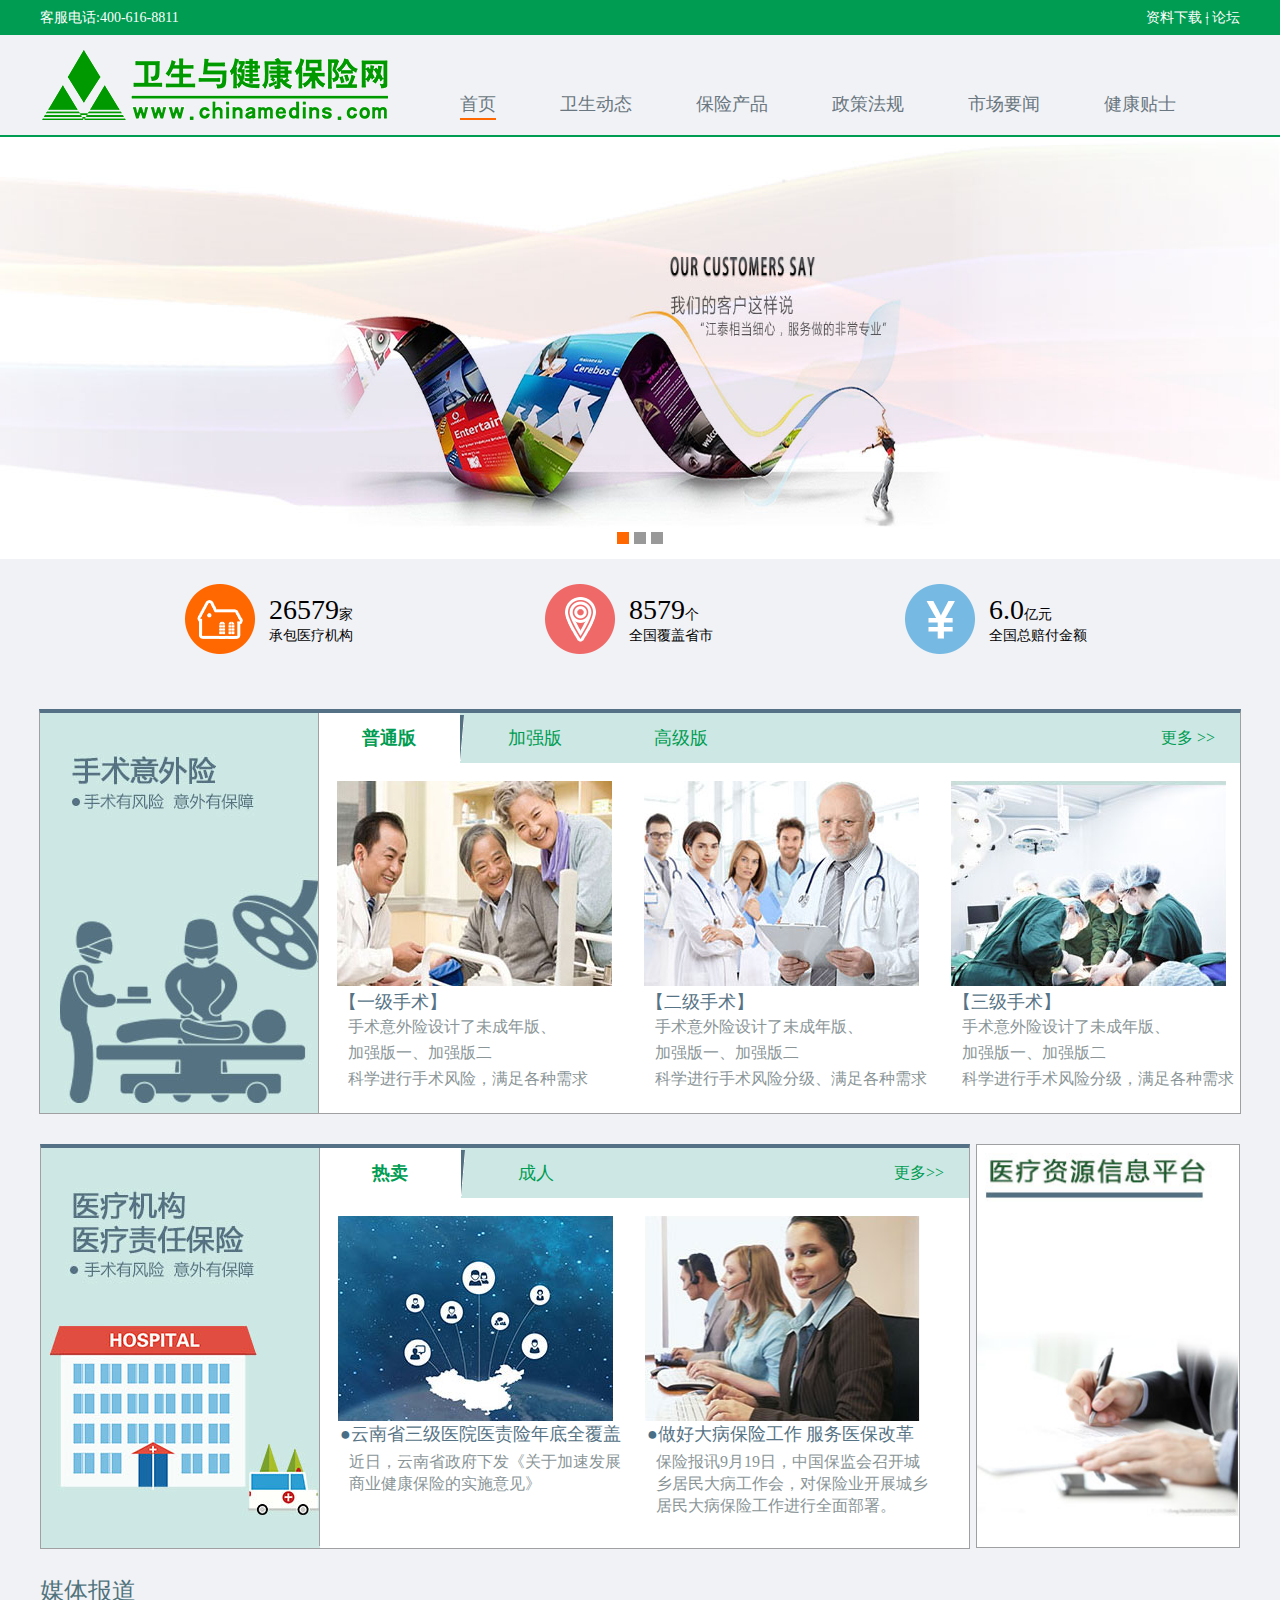
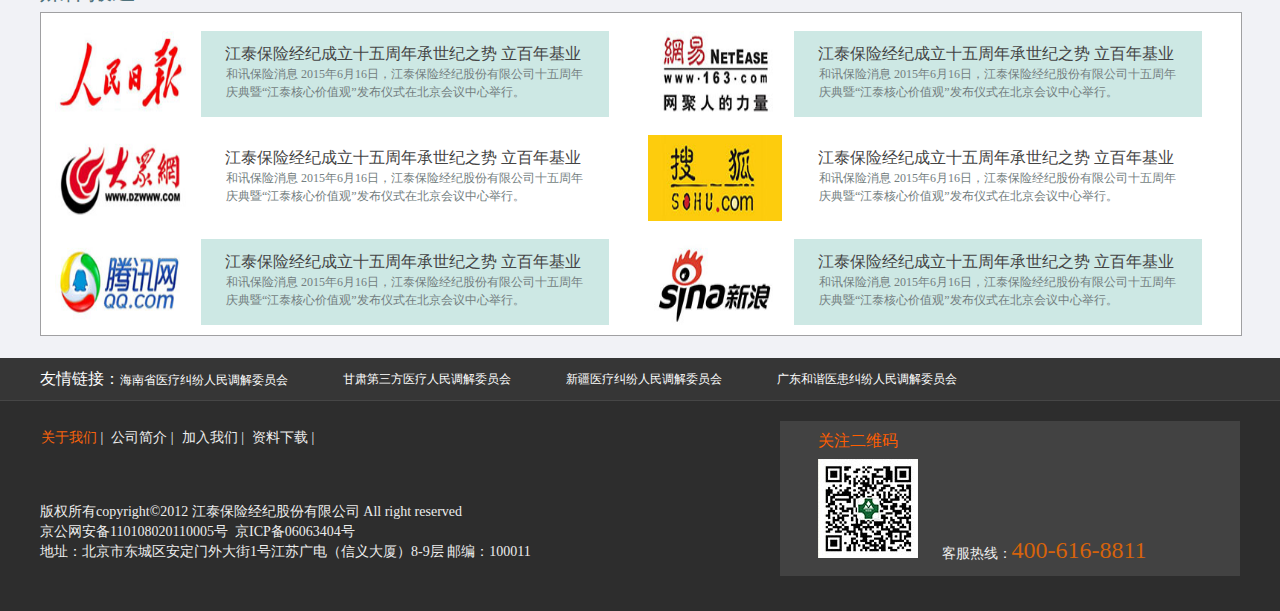
<file: medical/index.html>
<!DOCTYPE html>
<html>
<head lang="en">
    <meta charset="UTF-8">
    <title>卫生与健康保险网</title>
    <meta http-equiv=x-ua-compatible content=ie=edge>
    <meta http-equiv=x-ua-compatible content=ie=edge,chrome=1>
    <link rel="stylesheet" type="text/css" href="css/reset.css">
    <link rel="stylesheet" type="text/css" href="css/main.css">
    <link rel="stylesheet" type="text/css" href="css/slide.css"/>
</head>
<body>
<!--头部导航-->
<div class="header">
        <div class="header-top">
            <ul class="container clearfix">
                <li class="left">客服电话:400-616-8811</li>
                <li class="right">
                    <a href="load.html">资料下载</a>
                    <s>|</s>
                    <a href="talk.html">论坛</a>
                </li>
            </ul>
        </div>
        <div class="container header-nav">
            <div class="left">
                <a href="#">
                    <img src="images/logo.png" alt=""/>
                </a>
            </div>
            <div class="right f18">
                <ul class="nav clearfix" id="nav">
                    <li><a class="a index" href="index.html">首页</a></li>
                    <li><a class="a" href="trends.html">卫生动态</a></li>
                    <li><a class="a" href="product1.html">保险产品</a></li>
                    <li><a class="a" href="rule.html">政策法规</a></li>
                    <li><a class="a" href="news.html">市场要闻</a></li>
                    <li><a class="a" href="card.html">健康贴士</a></li>
                </ul>
            </div>
        </div>
    </div>
<!--轮播-->
<div class="slides">
    <div class="slideInner">
        <a href="#">
            <div class="moveElem img1" rel="0,easeInOutExpo">
                <img src="images/banner_01.jpg" />
            </div>
        </a>
        <a href="#">
            <div class="moveElem img1" rel="0,easeInOutExpo">
                <img src="images/banner_01.jpg" />
            </div>
        </a>
        <a href="#">
            <div class="moveElem img1" rel="0,easeInOutExpo">
                <img src="images/banner_01.jpg" />
            </div>
        </a>
    </div>
</div>

<div class="container tubiao">
        <ul class="clearfix">
            <li class="contract">
                <span></span>
                <div class="wenzi">
                    <span class="f28">26579</span><span>家</span><br/>
                    <span>承包医疗机构</span>
                </div>
            </li>
            <li class="cover">
                <span></span>
                <div class="wenzi">
                    <span class="f28">8579</span><span>个</span><br/>
                    <span>全国覆盖省市</span>
                </div>
            </li>
            <li class="pay">
                <span></span>
                <div class="wenzi">
                    <span class="f28">6.0</span><span>亿元</span><br/>
                    <span>全国总赔付金额</span>
                </div>
            </li>
        </ul>
    </div>
<!--手术意外险-->
<div class="container floor-list floor0" id="focus_map">
    <div class="left-nav">
        <img src="images/operate.jpg" alt=""/>
    </div>
    <div class="list-main">
        <a href="#" class="more">更多 <em>&gt;&gt;</em></a>
        <ul class="title clearfix">
            <li class="active"><a href="">普通版<i></i></a></li>
            <li ><a href="">加强版<i></i></a></li>
            <li ><a href="">高级版<i></i></a></li>
        </ul>
        <div class="list-box">
            <ul class="list clearfix" style="display:block;">
                <li>
                    <a href="#" class="con">
                        <img class="pic" src="images/one_opr.jpg" alt="">
                        <h2 class="name f18">【一级手术】</h2>
                        <p class="n  f16">手术意外险设计了未成年版、</p>
                        <p class="n f16">加强版一、加强版二</p>
                        <p class="n f16">科学进行手术风险，满足各种需求</p>
                    </a>
                </li>
                <li>
                    <a href="#" class="con">
                        <img class="pic" src="images/two_opr.jpg" alt="">
                        <h2 class="name f18">【二级手术】</h2>
                        <p class="n f16">手术意外险设计了未成年版、</p>
                        <p class="n f16">加强版一、加强版二</p>
                        <p class="n f16">科学进行手术风险分级、满足各种需求</p>
                    </a>
                </li>
                <li>
                    <a href="#" class="con">
                        <img class="pic" src="images/three_opr.jpg" alt="">
                        <h2 class="name f18">【三级手术】</h2>
                        <p class="n f16">手术意外险设计了未成年版、</p>
                        <p class="n f16">加强版一、加强版二</p>
                        <p class="n f16">科学进行手术风险分级，满足各种需求</p>
                    </a>
                </li>
            </ul>
            <ul class="list clearfix">
                <li>
                    <a href="#" class="con">
                        <img class="pic" src="images/three_opr.jpg" alt="">
                        <h2 class="name f18">【一级手术】</h2>
                        <p class="n f16">手术意外险设计了未成年版、</p>
                        <p class="n f16">加强版一、加强版二</p>
                        <p class="n f16">科学进行手术风险，满足各种需求</p>
                    </a>
                </li>
                <li>
                    <a href="#" class="con">
                        <img class="pic" src="images/three_opr.jpg" alt="">
                        <h2 class="name f18">【二级手术】</h2>
                        <p class="n f16">手术意外险设计了未成年版、</p>
                        <p class="n f16">加强版一、加强版二</p>
                        <p class="n f16">科学进行手术风险，满足各种需求</p>
                    </a>
                </li>
                <li>
                    <a href="#" class="con">
                        <img class="pic" src="images/three_opr.jpg" alt="">
                        <h2 class="name f18">【三级手术】</h2>
                        <p class="n f16">手术意外险设计了未成年版、</p>
                        <p class="n f16">加强版一、加强版二</p>
                        <p class="n f16">科学进行手术风险，满足各种需求</p>
                    </a>
                </li>
            </ul>
            <ul class="list clearfix">
                <li>
                    <a href="#" class="con">
                        <img class="pic" src="images/two_opr.jpg" alt="">
                        <h2 class="name f18">【一级手术】</h2>
                        <p class="n f16">手术意外险设计了未成年版、</p>
                        <p class="n f16">加强版一、加强版二</p>
                        <p class="n f16">科学进行手术风险，满足各种需求</p>
                    </a>
                </li>
                <li>
                    <a href="#" class="con">
                        <img class="pic" src="images/one_opr.jpg" alt="">
                        <h2 class="name f18">【二级手术】</h2>
                        <p class="n f16">手术意外险设计了未成年版、</p>
                        <p class="n f16">加强版一、加强版二</p>
                        <p class="n f16">科学进行手术风险，满足各种需求</p>
                    </a>
                </li>
                <li>
                    <a href="#" class="con">
                        <img class="pic" src="images/two_opr.jpg" alt="">
                        <h2 class="name f18">【三级手术】</h2>
                        <p class="n f16">手术意外险设计了未成年版、</p>
                        <p class="n f16">加强版一、加强版二</p>
                        <p class="n f16">科学进行手术风险，满足各种需求</p>
                    </a>
                </li>
            </ul>
        </div>
    </div>
</div>
<!--医疗机构-->
<div class="container floor1">
    <div class="floor-list left clear">
        <div class="left-nav">
            <img src="images/mdc_insur.jpg" alt=""/>
        </div>
    <div class="list-main">
        <a href="#" class="more">更多<em>&gt;&gt;</em></a>
        <ul class="title clearfix">
            <li class="active"><a href="">热卖<i></i></a></li>
            <li ><a href="">成人<i></i></a></li>
        </ul>
        <div class="list-box">
            <ul class="list clearfix" name="0" style="display:block;">
                <li>
                    <a href="#" class="con">
                        <img class="pic" src="images/sale_one.jpg" alt="">
                        <h2 class="name f18"><span>●</span>云南省三级医院医责险年底全覆盖</h2>
                        <p class="n f16">近日，云南省政府下发《关于加速发展商业健康保险的实施意见》</p>
                    </a>
                </li>
                <li>
                    <a href="#" class="con">
                        <img class="pic" src="images/sale_two.jpg" alt="">
                        <h2 class="name f18"><span>●</span>做好大病保险工作&nbsp;服务医保改革</h2>
                        <p class="n f16">保险报讯9月19日，中国保监会召开城乡居民大病工作会，对保险业开展城乡居民大病保险工作进行全面部署。</p>
                    </a>
                </li>
            </ul>
            <ul class="list clearfix" name="1" >
                <li>
                    <a href="#" class="con">
                        <img class="pic" src="images/sale_two.jpg" alt="">
                        <h2 class="name f18"><span>●</span>云南省三级医院医责险年底全覆盖</h2>
                        <p class="n f16">近日，云南省政府下发《关于加速发展商业健康保险的实施意见》</p>
                    </a>
                </li>
                <li>
                    <a href="#" class="con">
                        <img class="pic" src="images/sale_one.jpg" alt="">
                        <h2 class="name f18"><span>●</span>做好大病保险工作&nbsp;服务医保改革</h2>
                        <p class="n f16">保险报讯9月19日，中国保监会召开城乡居民大病工作会，对保险业开展城乡居民大病保险工作进行全面部署。</p>
                    </a>
                </li>
            </ul>
        </div>
    </div>
    </div>
    <div class="right">
        <img src="images/mdc_adv.jpg" alt=""/>
    </div>
</div>

<!--媒体报道-->
<div class="container">
        <h3 class="f24">媒体报道</h3>
        <div class="floor_media">
        <ul>
            <li>
                <a href="#" rel="nofollow">
                    <img src="images/ppd.jpg" alt="江泰保险经纪成立十五周年承世纪之势">
                    <p class="color f12">
                        <b class="f16">江泰保险经纪成立十五周年承世纪之势&nbsp;立百年基业</b><br/>
                        <span>和讯保险消息&nbsp;2015年6月16日，江泰保险经纪股份有限公司十五周年庆典暨“江泰核心价值观”发布仪式在北京会议中心举行。</span>
                    </p>
                </a>
            </li>
            <li>
                <a href="#" rel="nofollow">
                    <img src="images/netease.jpg" alt="江泰保险经纪成立十五周年承世纪之势">
                    <p class="color f12">
                        <b class="f16">江泰保险经纪成立十五周年承世纪之势&nbsp;立百年基业</b><br/>
                        <span>和讯保险消息&nbsp;2015年6月16日，江泰保险经纪股份有限公司十五周年庆典暨“江泰核心价值观”发布仪式在北京会议中心举行。</span>
                    </p>
                </a>
            </li>
            <li>
                <a href="#" rel="nofollow">
                    <img src="images/dz.jpg" alt="互联网健康险冲出独角兽，卫生与健康五月保费猛增500%">
                    <p class="f12">
                        <b class="f16">江泰保险经纪成立十五周年承世纪之势&nbsp;立百年基业</b><br/>
                        <span>和讯保险消息&nbsp;2015年6月16日，江泰保险经纪股份有限公司十五周年庆典暨“江泰核心价值观”发布仪式在北京会议中心举行。</span>
                    </p>
                </a>
            </li>
            <li>
                <a href="#" rel="nofollow">
                    <img src="images/sohu.jpg" alt="江泰保险经纪成立十五周年承世纪之势">
                    <p class="f12">
                        <b class="f16">江泰保险经纪成立十五周年承世纪之势&nbsp;立百年基业</b><br/>
                        <span>和讯保险消息&nbsp;2015年6月16日，江泰保险经纪股份有限公司十五周年庆典暨“江泰核心价值观”发布仪式在北京会议中心举行。</span>
                    </p>
                </a>
            </li>
            <li>
                <a href="#" rel="nofollow">
                    <img src="images/tencent.jpg" alt="江泰保险经纪成立十五周年承世纪之势">
                    <p class="color f12">
                        <b class="f16">江泰保险经纪成立十五周年承世纪之势&nbsp;立百年基业</b><br/>
                        <span>和讯保险消息&nbsp;2015年6月16日，江泰保险经纪股份有限公司十五周年庆典暨“江泰核心价值观”发布仪式在北京会议中心举行。</span>
                    </p>
                </a>
            </li>
            <li>
                <a href="#" rel="nofollow">
                    <img src="images/sina.jpg" alt="江泰保险经纪成立十五周年承世纪之势">
                    <p class="color f12">
                        <b class="f16">江泰保险经纪成立十五周年承世纪之势&nbsp;立百年基业</b><br/>
                        <span>和讯保险消息&nbsp;2015年6月16日，江泰保险经纪股份有限公司十五周年庆典暨“江泰核心价值观”发布仪式在北京会议中心举行。</span>
                    </p>
                </a>
            </li>
        </ul>
        </div>
    </div>

<!--友情链接-->
<div class="footer-friends">
    <div class="container">
        <ul class="clearfix">
            <li class="left"><span class="f16">友情链接：</span>海南省医疗纠纷人民调解委员会</li>
            <li class="left">甘肃第三方医疗人民调解委员会</li>
            <li class="left">新疆医疗纠纷人民调解委员会</li>
            <li class="left">广东和谐医患纠纷人民调解委员会</li>
        </ul>
    </div>
</div>
<!--关于我们-->
<div class="footer-about">
    <div class="container">
        <div class="left">
            <ul class="clearfix ">
                <li class="left"><a href="aboutjt.html"><span>关于我们</span>&nbsp;|</a></li>
                <li class="left"><a href="aboutjt.html">公司简介&nbsp;|</a></li>
                <li class="left"><a href="aboutjt.html">加入我们&nbsp;|</a></li>
                <li class="left"><a href="load.html">资料下载&nbsp;|</a></li>
            </ul>
            <p>版权所有copyright©2012&nbsp;江泰保险经纪股份有限公司&nbsp;All right reserved</p>
            <p>京公网安备110108020110005号&nbsp;&nbsp;<span>京ICP备06063404号</span></p>
            <p>地址：北京市东城区安定门外大街1号江苏广电（信义大厦）8-9层&nbsp;邮编：100011</p>
        </div>
        <div class="right">
            <p class="f16">关注二维码</p>
            <img src="images/wechat.jpg" alt=""/>
            <span class="hot">客服热线：<b class="f24">400-616-8811</b></span>
        </div>
    </div>

</div>
<script src="js/jquery-1.11.3.js"></script>
<script src="js/home.js"></script>
<script src="js/slide.js" type="text/javascript" charset="utf-8"></script>
<script type="text/javascript">
    $(document).ready(function() {
        $(".slideInner").slide({
            slideContainer: $('.slideInner a'),
            effect: 'easeOutCirc',
            autoRunTime: 3000,
            slideSpeed: 1000,
            nav: true,
            autoRun: true
        });
    });
</script>
</body>
</html>
</file>
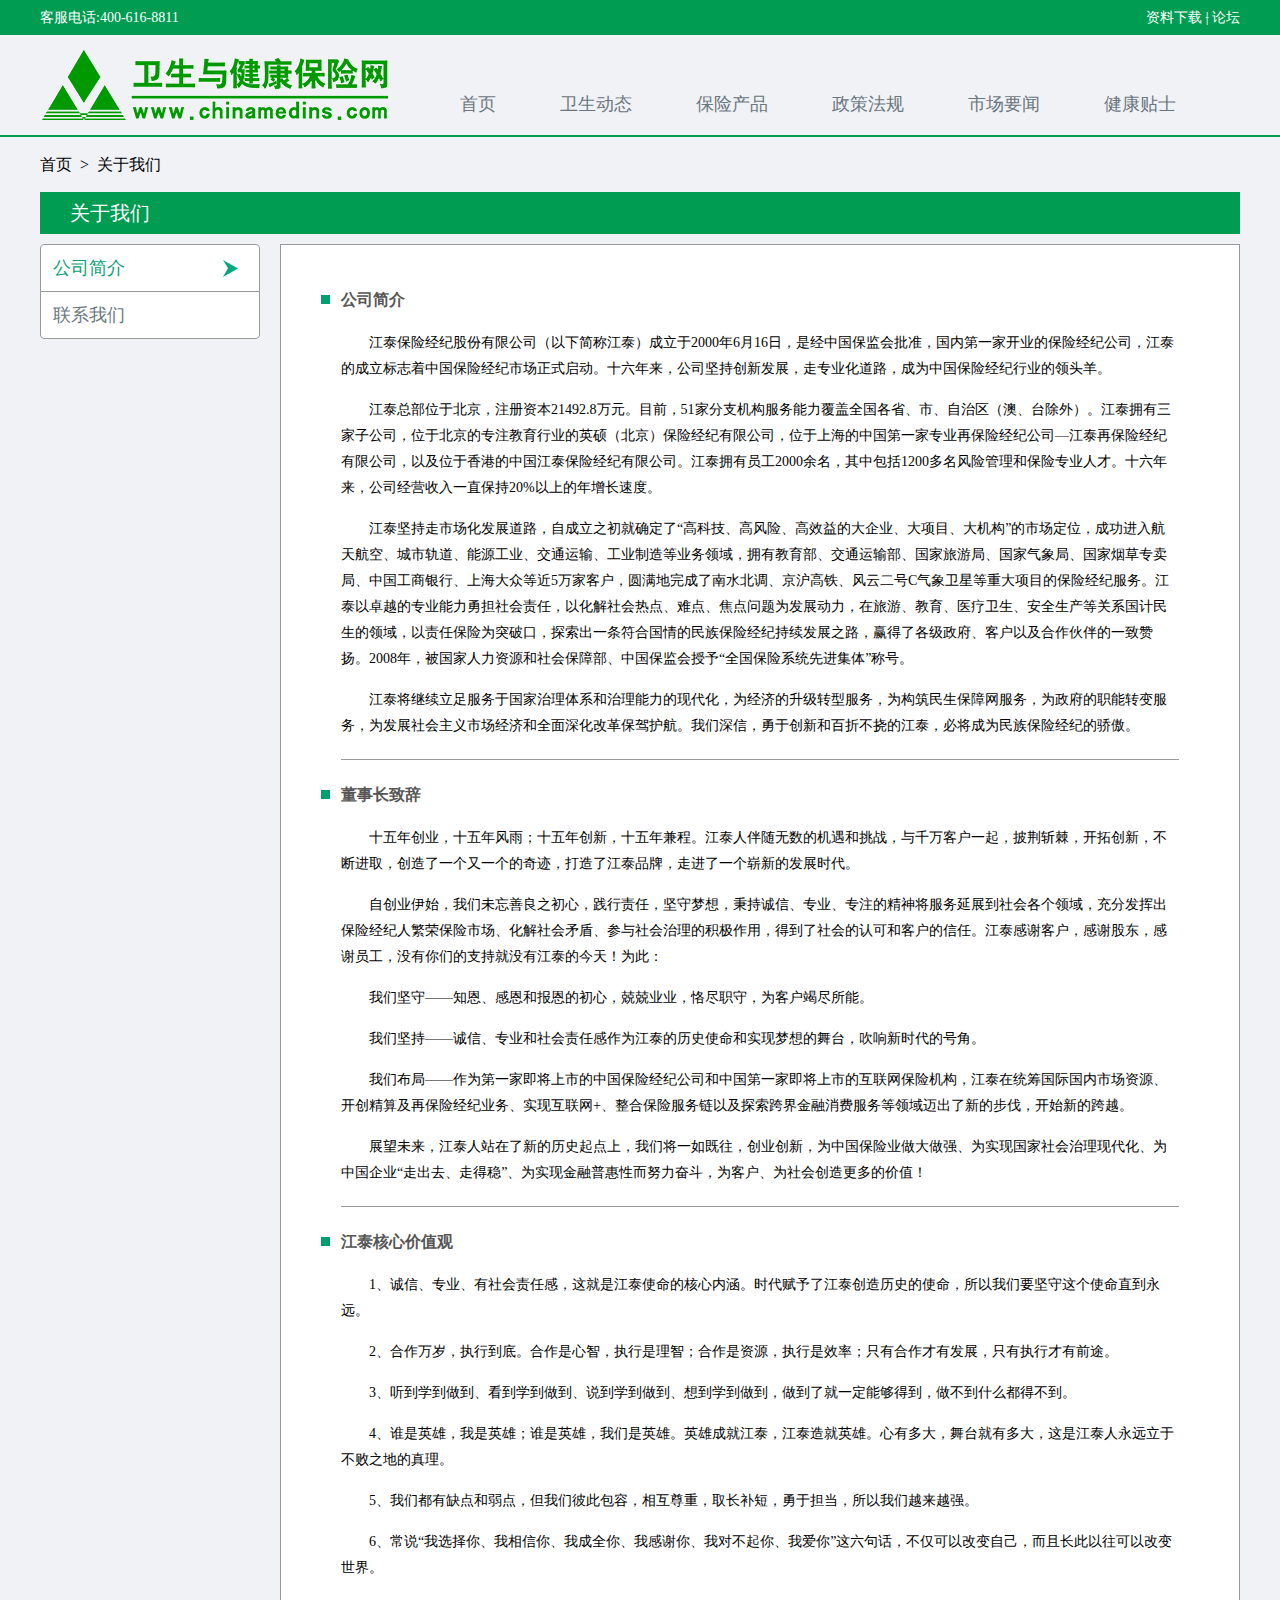
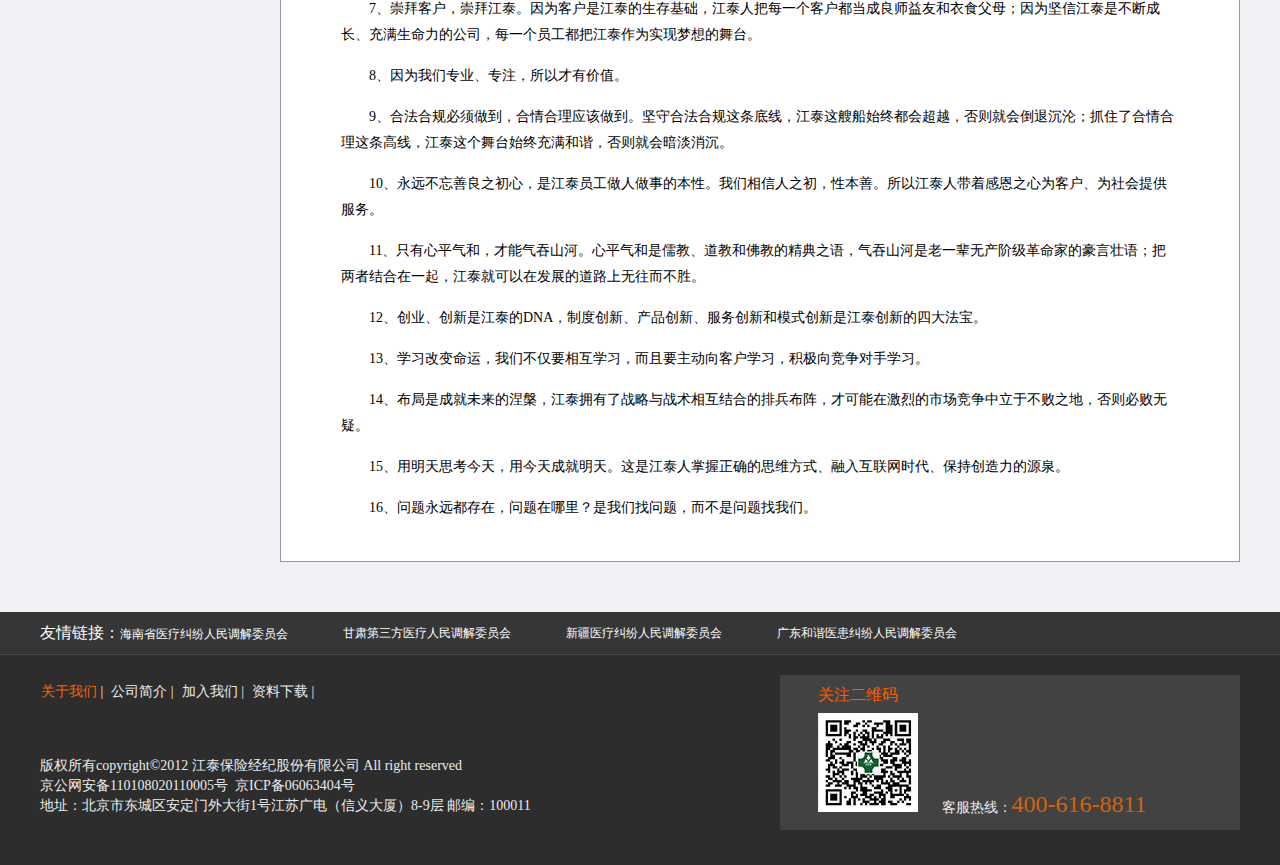
<file: medical/aboutjt.html>
<!DOCTYPE html>
<html>
<head lang="en">
    <meta charset="UTF-8">
    <title>特种设备保险网</title>
    <link rel="stylesheet" href="css/reset.css"/>
    <!--<link rel="stylesheet" href="css/common.css"/>-->
    <link rel="stylesheet" href="css/main.css"/>
</head>
<body>
<!--导航-->
<div class="header">
    <div class="header-top">
        <ul class="container clearfix">
            <li class="left">客服电话:400-616-8811</li>
            <li class="right">
                <a href="load.html">资料下载</a>
                <s>|</s>
                <a href="talk.html">论坛</a>
            </li>
        </ul>
    </div>
    <div class="container header-nav">
        <div class="left">
            <a href="#">
                <img src="images/logo.png" alt=""/>
            </a>
        </div>
        <div class="right f18">
            <ul class="nav clearfix">
                <li><a class="a" href="index.html">首页</a></li>
                <li><a class="a" href="trends.html">卫生动态</a></li>
                <li><a class="a" href="product1.html">保险产品</a></li>
                <li><a class="a" href="rule.html">政策法规</a></li>
                <li><a class="a" href="news.html">市场要闻</a></li>
                <li><a class="a" href="card.html">健康贴士</a></li>
            </ul>
        </div>
    </div>
</div>
<div class="container news-detail f16">
    <span>首页&nbsp;&nbsp;>&nbsp;&nbsp;关于我们</span>
</div>
<div class="container news-nav f20">
    <b>关于我们</b>
</div>

<div class="container about-all">
<div class="left-nav">
    <ul>
        <li class="active" id="firm"><a href="#">公司简介</a></li>
        <li id="contract"><a href="#">联系我们</a></li>
    </ul>
</div>
<div class="about-right">
    <ul class="us-box active" id="firm-box">
            <li>
                <h3 class="tit"><i></i>公司简介</h3>
                <p>江泰保险经纪股份有限公司（以下简称江泰）成立于2000年6月16日，是经中国保监会批准，国内第一家开业的保险经纪公司，江泰的成立标志着中国保险经纪市场正式启动。十六年来，公司坚持创新发展，走专业化道路，成为中国保险经纪行业的领头羊。
                </p>
                <p>江泰总部位于北京，注册资本21492.8万元。目前，51家分支机构服务能力覆盖全国各省、市、自治区（澳、台除外）。江泰拥有三家子公司，位于北京的专注教育行业的英硕（北京）保险经纪有限公司，位于上海的中国第一家专业再保险经纪公司—江泰再保险经纪有限公司，以及位于香港的中国江泰保险经纪有限公司。江泰拥有员工2000余名，其中包括1200多名风险管理和保险专业人才。十六年来，公司经营收入一直保持20%以上的年增长速度。
                </p>
                <p>江泰坚持走市场化发展道路，自成立之初就确定了“高科技、高风险、高效益的大企业、大项目、大机构”的市场定位，成功进入航天航空、城市轨道、能源工业、交通运输、工业制造等业务领域，拥有教育部、交通运输部、国家旅游局、国家气象局、国家烟草专卖局、中国工商银行、上海大众等近5万家客户，圆满地完成了南水北调、京沪高铁、风云二号C气象卫星等重大项目的保险经纪服务。江泰以卓越的专业能力勇担社会责任，以化解社会热点、难点、焦点问题为发展动力，在旅游、教育、医疗卫生、安全生产等关系国计民生的领域，以责任保险为突破口，探索出一条符合国情的民族保险经纪持续发展之路，赢得了各级政府、客户以及合作伙伴的一致赞扬。2008年，被国家人力资源和社会保障部、中国保监会授予“全国保险系统先进集体”称号。</p>
                <p>江泰将继续立足服务于国家治理体系和治理能力的现代化，为经济的升级转型服务，为构筑民生保障网服务，为政府的职能转变服务，为发展社会主义市场经济和全面深化改革保驾护航。我们深信，勇于创新和百折不挠的江泰，必将成为民族保险经纪的骄傲。</p>
            </li>
            <li>
                <h3 class="tit"><i></i>董事长致辞</h3>
                <p>十五年创业，十五年风雨；十五年创新，十五年兼程。江泰人伴随无数的机遇和挑战，与千万客户一起，披荆斩棘，开拓创新，不断进取，创造了一个又一个的奇迹，打造了江泰品牌，走进了一个崭新的发展时代。</p>
                <p>自创业伊始，我们未忘善良之初心，践行责任，坚守梦想，秉持诚信、专业、专注的精神将服务延展到社会各个领域，充分发挥出保险经纪人繁荣保险市场、化解社会矛盾、参与社会治理的积极作用，得到了社会的认可和客户的信任。江泰感谢客户，感谢股东，感谢员工，没有你们的支持就没有江泰的今天！为此：</p>
                <p>我们坚守——知恩、感恩和报恩的初心，兢兢业业，恪尽职守，为客户竭尽所能。</p>
                <p>我们坚持——诚信、专业和社会责任感作为江泰的历史使命和实现梦想的舞台，吹响新时代的号角。
                </p>
                <p>我们布局——作为第一家即将上市的中国保险经纪公司和中国第一家即将上市的互联网保险机构，江泰在统筹国际国内市场资源、开创精算及再保险经纪业务、实现互联网+、整合保险服务链以及探索跨界金融消费服务等领域迈出了新的步伐，开始新的跨越。
                </p>
                <p>展望未来，江泰人站在了新的历史起点上，我们将一如既往，创业创新，为中国保险业做大做强、为实现国家社会治理现代化、为中国企业“走出去、走得稳”、为实现金融普惠性而努力奋斗，为客户、为社会创造更多的价值！</p>
            </li>
            <li  class="noborder">
                <h3 class="tit"><i></i>江泰核心价值观</h3>
                <p>1、诚信、专业、有社会责任感，这就是江泰使命的核心内涵。时代赋予了江泰创造历史的使命，所以我们要坚守这个使命直到永远。</p>
                <p>2、合作万岁，执行到底。合作是心智，执行是理智；合作是资源，执行是效率；只有合作才有发展，只有执行才有前途。</p>
                <p>3、听到学到做到、看到学到做到、说到学到做到、想到学到做到，做到了就一定能够得到，做不到什么都得不到。</p>
                <p>4、谁是英雄，我是英雄；谁是英雄，我们是英雄。英雄成就江泰，江泰造就英雄。心有多大，舞台就有多大，这是江泰人永远立于不败之地的真理。
                </p>
                <p>5、我们都有缺点和弱点，但我们彼此包容，相互尊重，取长补短，勇于担当，所以我们越来越强。
                </p>
                <p>6、常说“我选择你、我相信你、我成全你、我感谢你、我对不起你、我爱你”这六句话，不仅可以改变自己，而且长此以往可以改变世界。</p>
                <p>7、崇拜客户，崇拜江泰。因为客户是江泰的生存基础，江泰人把每一个客户都当成良师益友和衣食父母；因为坚信江泰是不断成长、充满生命力的公司，每一个员工都把江泰作为实现梦想的舞台。</p>
                <p>8、因为我们专业、专注，所以才有价值。</p>
                <p>9、合法合规必须做到，合情合理应该做到。坚守合法合规这条底线，江泰这艘船始终都会超越，否则就会倒退沉沦；抓住了合情合理这条高线，江泰这个舞台始终充满和谐，否则就会暗淡消沉。</p>
                <p>10、永远不忘善良之初心，是江泰员工做人做事的本性。我们相信人之初，性本善。所以江泰人带着感恩之心为客户、为社会提供服务。</p>
                <p>11、只有心平气和，才能气吞山河。心平气和是儒教、道教和佛教的精典之语，气吞山河是老一辈无产阶级革命家的豪言壮语；把两者结合在一起，江泰就可以在发展的道路上无往而不胜。</p>
                <p>12、创业、创新是江泰的DNA，制度创新、产品创新、服务创新和模式创新是江泰创新的四大法宝。</p>
                <p>13、学习改变命运，我们不仅要相互学习，而且要主动向客户学习，积极向竞争对手学习。
                </p>
                <p>14、布局是成就未来的涅槃，江泰拥有了战略与战术相互结合的排兵布阵，才可能在激烈的市场竞争中立于不败之地，否则必败无疑。
                </p>
                <p>15、用明天思考今天，用今天成就明天。这是江泰人掌握正确的思维方式、融入互联网时代、保持创造力的源泉。</p>
                <p>16、问题永远都存在，问题在哪里？是我们找问题，而不是问题找我们。
                </p>
            </li>
        </ul>
    <ul class="us-box" id="contract-box">
    </ul>
    </div>
</div>

<!--页脚-->
<!--<div class="footer"></div>-->
<div class="footer-friends">
    <div class="container">
        <ul class="clearfix">
            <li class="left"><span class="f16">友情链接：</span>海南省医疗纠纷人民调解委员会</li>
            <li class="left">甘肃第三方医疗人民调解委员会</li>
            <li class="left">新疆医疗纠纷人民调解委员会</li>
            <li class="left">广东和谐医患纠纷人民调解委员会</li>
        </ul>
    </div>
</div>
<div class="footer-about">
    <div class="container">
        <div class="left">
            <ul class="clearfix">
                <li class="left"><a href="aboutjt.html"><span>关于我们</span>&nbsp;|</a></li>
                <li class="left"><a href="aboutjt.html">公司简介&nbsp;|</a></li>
                <li class="left"><a href="aboutjt.html">加入我们&nbsp;|</a></li>
                <li class="left"><a href="load.html">资料下载&nbsp;|</a></li>
            </ul>
            <p>版权所有copyright©2012&nbsp;江泰保险经纪股份有限公司&nbsp;All right reserved</p>
            <p>京公网安备110108020110005号&nbsp;&nbsp;<span>京ICP备06063404号</span></p>
            <p>地址：北京市东城区安定门外大街1号江苏广电（信义大厦）8-9层&nbsp;邮编：100011</p>
        </div>
        <div class="right">
            <p class="f16">关注二维码</p>
            <img src="images/wechat.jpg" alt=""/>
            <span class="hot">客服热线：<b class="f24">400-616-8811</b></span>
        </div>
    </div>
</div>
<!--<script type="text/javascript">-->
    <!--$.get("template/footer.html",function(date){-->
        <!--$(".footer").html(date);-->
    <!--});-->
<!--</script>-->
</body>
</html>
</file>
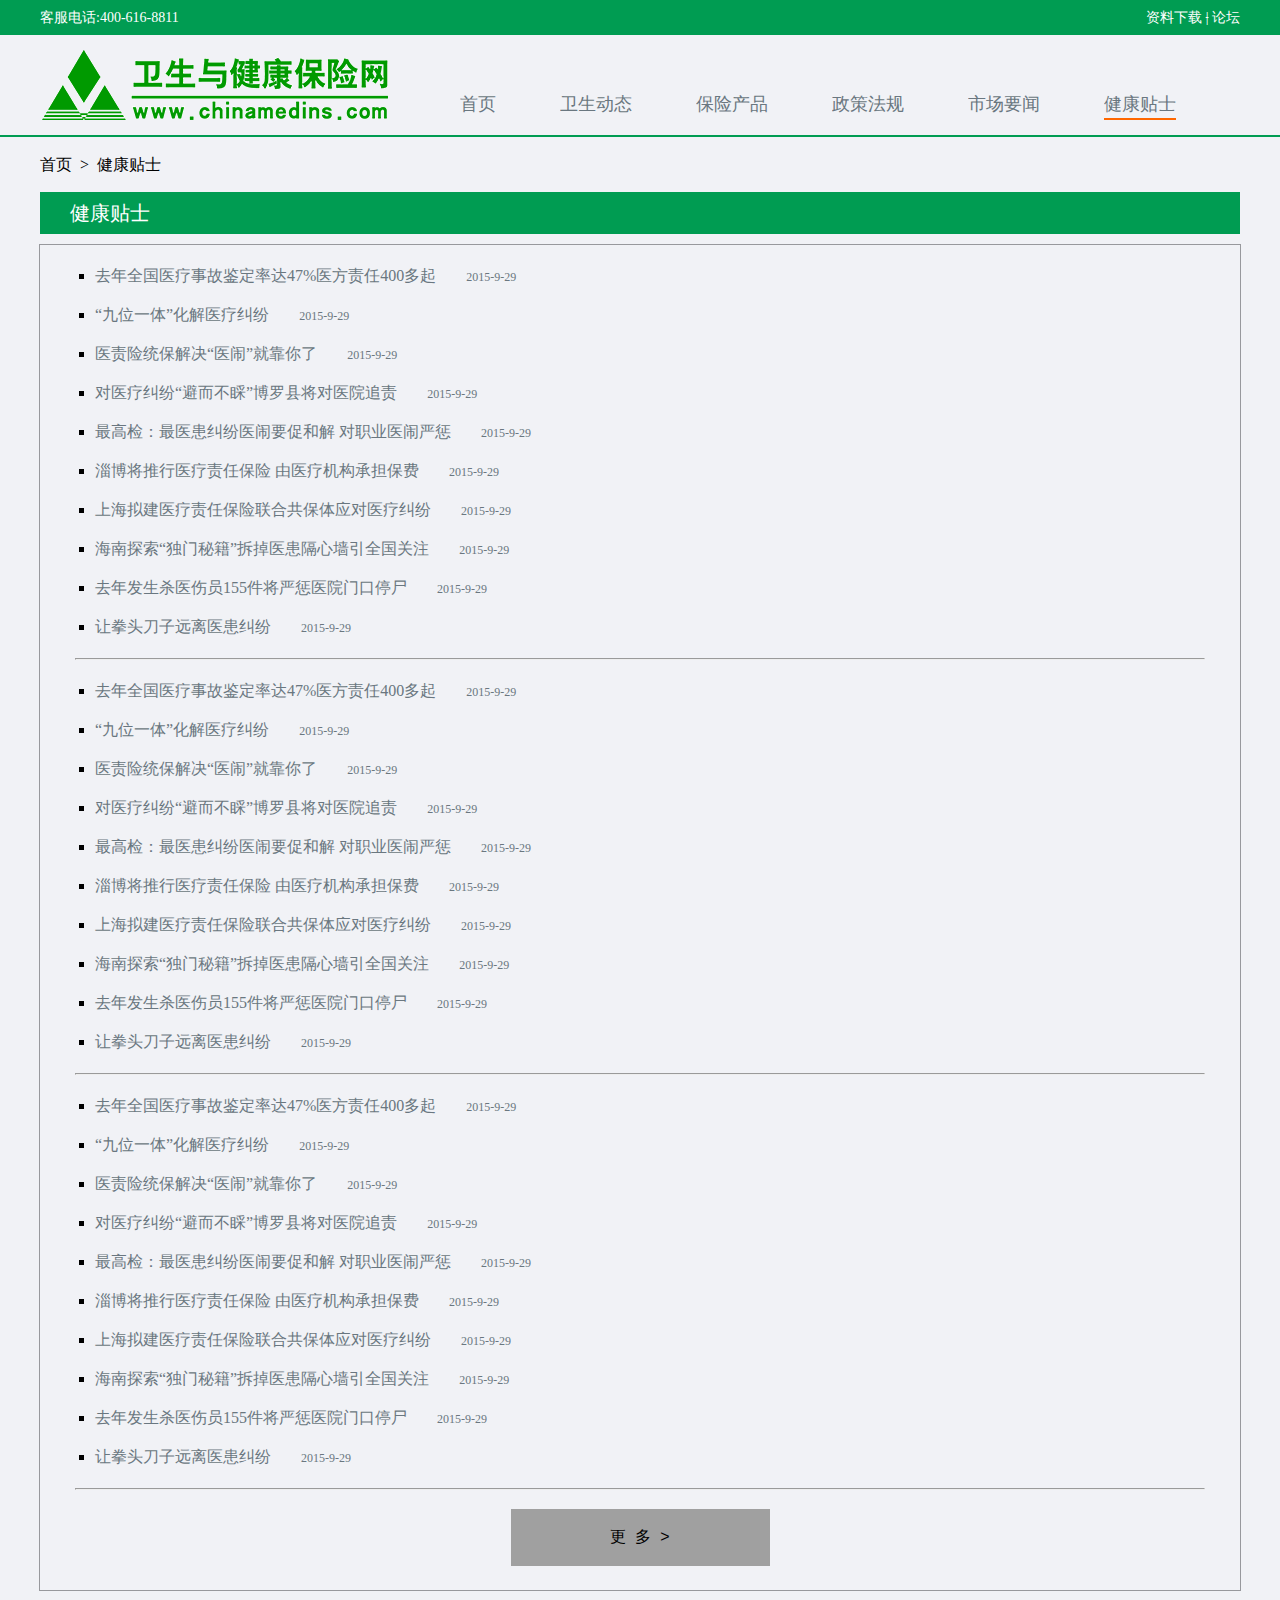
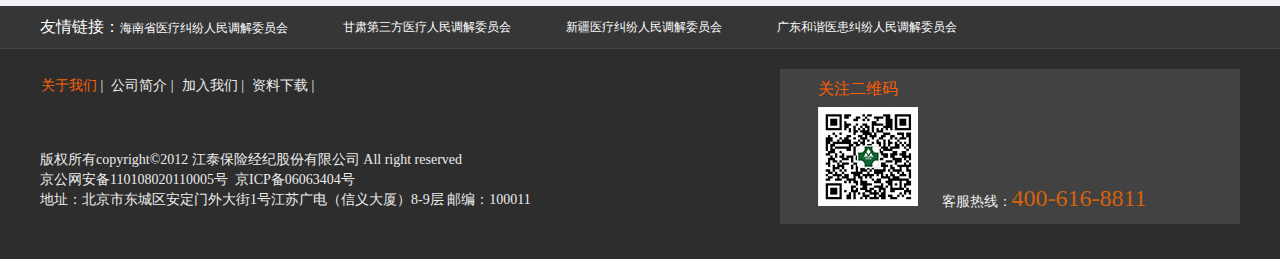
<file: medical/card.html>
<!DOCTYPE html>
<html>
<head lang="en">
    <meta charset="UTF-8">
    <title>卫生与健康保险网</title>
    <link rel="stylesheet" type="text/css" href="css/reset.css"/>
    <link rel="stylesheet" type="text/css" href="css/main.css"/>
</head>
<body>
<!--头部导航-->
<div class="header">
    <div class="header-top">
        <ul class="container clearfix">
            <li class="left">客服电话:400-616-8811</li>
            <li class="right">
                <a href="load.html">资料下载</a>
                <s>|</s>
                <a href="talk.html">论坛</a>
            </li>
        </ul>
    </div>
    <div class="container header-nav">
        <div class="left">
            <a href="#">
                <img src="images/logo.png" alt=""/>
            </a>
        </div>
        <div class="right f18">
            <ul class="nav clearfix">
                <li><a class="a" href="index.html">首页</a></li>
                <li><a class="a" href="trends.html">卫生动态</a></li>
                <li><a class="a" href="product1.html">保险产品</a></li>
                <li><a class="a" href="rule.html">政策法规</a></li>
                <li><a class="a" href="news.html">市场要闻</a></li>
                <li><a class="a card" href="card.html">健康贴士</a></li>
            </ul>
        </div>
    </div>
</div>
<div class="container card-detail f16">
    <span>首页&nbsp;&nbsp;>&nbsp;&nbsp;健康贴士</span>
</div>
<div class="container card-nav f20">
    <b>健康贴士</b>
</div>
<div class="container card-content f16">
    <ul>
        <li>
            <a href="#">去年全国医疗事故鉴定率达47%医方责任400多起<i class="f12">2015-9-29</i></a>
        </li>
        <li>
            <a href="#">“九位一体”化解医疗纠纷<i class="f12">2015-9-29</i></a>
        </li>
        <li>
            <a href="#">医责险统保解决“医闹”就靠你了<i class="f12">2015-9-29</i></a>
        </li>
        <li>
            <a href="#">对医疗纠纷“避而不睬”博罗县将对医院追责<i class="f12">2015-9-29</i></a>
        </li>
        <li>
            <a href="#">最高检：最医患纠纷医闹要促和解&nbsp;对职业医闹严惩<i class="f12">2015-9-29</i></a>
        </li>
        <li>
            <a href="#">淄博将推行医疗责任保险&nbsp;由医疗机构承担保费<i class="f12">2015-9-29</i></a>
        </li>
        <li>
            <a href="#">上海拟建医疗责任保险联合共保体应对医疗纠纷<i class="f12">2015-9-29</i></a>
        </li>
        <li>
            <a href="#">海南探索“独门秘籍”拆掉医患隔心墙引全国关注<i class="f12">2015-9-29</i></a>
        </li>
        <li>
            <a href="#">去年发生杀医伤员155件将严惩医院门口停尸<i class="f12">2015-9-29</i></a>
        </li>
        <li>
            <a href="#">让拳头刀子远离医患纠纷<i class="f12">2015-9-29</i></a>
        </li>
    </ul>
    <hr/>
    <ul>
        <li>
            <a href="#">去年全国医疗事故鉴定率达47%医方责任400多起<i class="f12">2015-9-29</i></a>
        </li>
        <li>
            <a href="#">“九位一体”化解医疗纠纷<i class="f12">2015-9-29</i></a>
        </li>
        <li>
            <a href="#">医责险统保解决“医闹”就靠你了<i class="f12">2015-9-29</i></a>
        </li>
        <li>
            <a href="#">对医疗纠纷“避而不睬”博罗县将对医院追责<i class="f12">2015-9-29</i></a>
        </li>
        <li>
            <a href="#">最高检：最医患纠纷医闹要促和解&nbsp;对职业医闹严惩<i class="f12">2015-9-29</i></a>
        </li>
        <li>
            <a href="#">淄博将推行医疗责任保险&nbsp;由医疗机构承担保费<i class="f12">2015-9-29</i></a>
        </li>
        <li>
            <a href="#">上海拟建医疗责任保险联合共保体应对医疗纠纷<i class="f12">2015-9-29</i></a>
        </li>
        <li>
            <a href="#">海南探索“独门秘籍”拆掉医患隔心墙引全国关注<i class="f12">2015-9-29</i></a>
        </li>
        <li>
            <a href="#">去年发生杀医伤员155件将严惩医院门口停尸<i class="f12">2015-9-29</i></a>
        </li>
        <li>
            <a href="#">让拳头刀子远离医患纠纷<i class="f12">2015-9-29</i></a>
        </li>
    </ul>
    <hr/>
    <ul>
        <li>
            <a href="#">去年全国医疗事故鉴定率达47%医方责任400多起<i class="f12">2015-9-29</i></a>
        </li>
        <li>
            <a href="#">“九位一体”化解医疗纠纷<i class="f12">2015-9-29</i></a>
        </li>
        <li>
            <a href="#">医责险统保解决“医闹”就靠你了<i class="f12">2015-9-29</i></a>
        </li>
        <li>
            <a href="#">对医疗纠纷“避而不睬”博罗县将对医院追责<i class="f12">2015-9-29</i></a>
        </li>
        <li>
            <a href="#">最高检：最医患纠纷医闹要促和解&nbsp;对职业医闹严惩<i class="f12">2015-9-29</i></a>
        </li>
        <li>
            <a href="#">淄博将推行医疗责任保险&nbsp;由医疗机构承担保费<i class="f12">2015-9-29</i></a>
        </li>
        <li>
            <a href="#">上海拟建医疗责任保险联合共保体应对医疗纠纷<i class="f12">2015-9-29</i></a>
        </li>
        <li>
            <a href="#">海南探索“独门秘籍”拆掉医患隔心墙引全国关注<i class="f12">2015-9-29</i></a>
        </li>
        <li>
            <a href="#">去年发生杀医伤员155件将严惩医院门口停尸<i class="f12">2015-9-29</i></a>
        </li>
        <li>
            <a href="#">让拳头刀子远离医患纠纷<i class="f12">2015-9-29</i></a>
        </li>
    </ul>
    <hr/>
    <div class="more">
        <input type="button" value="更&nbsp;&nbsp;多&nbsp;&nbsp;&gt;"/>
    </div>
</div>
<!--页面底部-->
<div class="footer-friends">
    <div class="container">
        <ul class="clearfix">
            <li class="left"><span class="f16">友情链接：</span>海南省医疗纠纷人民调解委员会</li>
            <li class="left">甘肃第三方医疗人民调解委员会</li>
            <li class="left">新疆医疗纠纷人民调解委员会</li>
            <li class="left">广东和谐医患纠纷人民调解委员会</li>
        </ul>
    </div>
</div>
<div class="footer-about">
    <div class="container">
        <div class="left">
            <ul class="clearfix">
                <li class="left"><a href="aboutjt.html"><span>关于我们</span>&nbsp;|</a></li>
                <li class="left"><a href="aboutjt.html">公司简介&nbsp;|</a></li>
                <li class="left"><a href="aboutjt.html">加入我们&nbsp;|</a></li>
                <li class="left"><a href="load.html">资料下载&nbsp;|</a></li>
            </ul>
            <p>版权所有copyright©2012&nbsp;江泰保险经纪股份有限公司&nbsp;All right reserved</p>
            <p>京公网安备110108020110005号&nbsp;&nbsp;<span>京ICP备06063404号</span></p>
            <p>地址：北京市东城区安定门外大街1号江苏广电（信义大厦）8-9层&nbsp;邮编：100011</p>
        </div>
        <div class="right">
            <p class="f16">关注二维码</p>
            <img src="images/wechat.jpg" alt=""/>
            <span class="hot">客服热线：<b class="f24">400-616-8811</b></span>
        </div>
    </div>

</div>
</body>
</html>
</file>
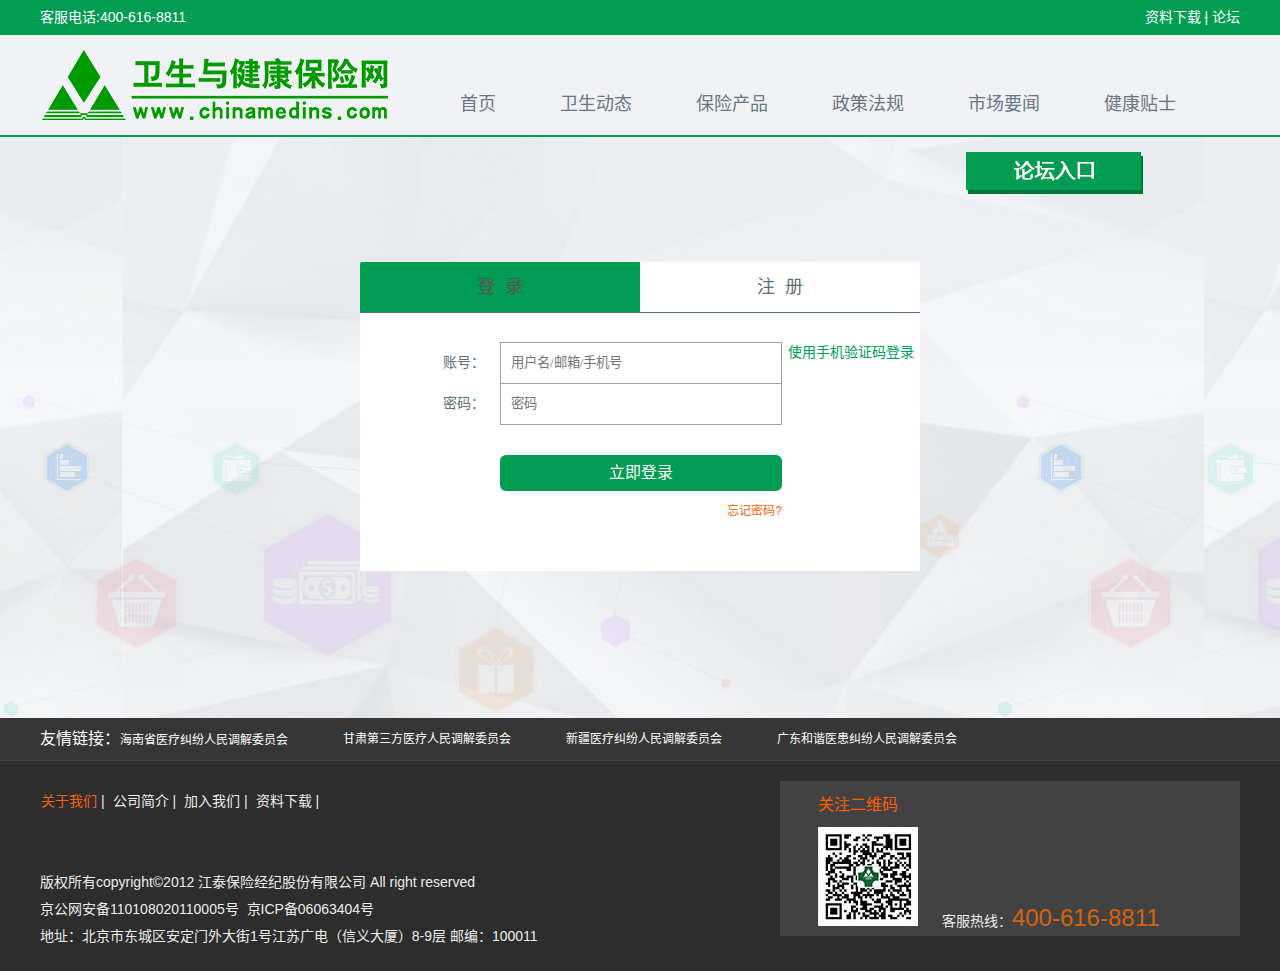
<file: medical/load.html>
<!DOCTYPE html>
<html lang="zh-CN">
<head>
    <meta charset="utf-8">
    <title>卫生与健康保险网</title>
    <link rel="stylesheet" type="text/css" href="css/reset.css">
    <link rel="stylesheet" type="text/css" href="css/main.css">
    <link rel="stylesheet" type="text/css" href="css/login.css">
</head>
<body>
<!--头部导航-->
<div class="header">
    <div class="header-top">
        <ul class="container clearfix">
            <li class="left">客服电话:400-616-8811</li>
            <li class="right">
                <a href="load.html">资料下载</a>
                <s>|</s>
                <a href="talk.html">论坛</a>
            </li>
        </ul>
    </div>
    <div class="container header-nav">
        <div class="left">
            <a href="#">
                <img src="images/logo.png" alt=""/>
            </a>
        </div>
        <div class="right f18">
            <ul class="nav clearfix" id="nav">
                <li><a class="a" href="index.html">首页</a></li>
                <li><a class="a" href="trends.html">卫生动态</a></li>
                <li><a class="a" href="product1.html">保险产品</a></li>
                <li><a class="a" href="rule.html">政策法规</a></li>
                <li><a class="a" href="news.html">市场要闻</a></li>
                <li><a class="a" href="card.html">健康贴士</a></li>
            </ul>
        </div>
    </div>
</div>
<div class="bg-login">
    <div class="container login-container">
        <div class="login-else-box">
            <a href="talk.html"><img src="images/talk.png" alt=""/></a>
        </div>
        <div class="login-main">
            <div class="tab-title">
                <a href="#" tab="login" class="active">登&nbsp;&nbsp;录</a>
                <a href="#" tab="reg">注&nbsp;&nbsp;册</a>
            </div>
            <div class="tab-con">
                <span class="commonError"></span>
                <!-- login -->
                <div class="con-box login-conbox">
                    <!--账户登陆-->
                    <ul class="user-login">
                        <form>
                            <li class="li-box clearfix">
                                <label>账号：</label>
                                <input type="text" class="l-input" id="nameLogin" placeholder="用户名/邮箱/手机号">

                                <p class="change-link fn-left">
                                    <a href="#" class="changeLink" tab="mobile-login">使用手机验证码登录</a>
                                    <span class="error"></span>
                                </p>
                            </li>
                            <li class="li-box clearfix">
                                <label>密码：</label>
                                <input type="password" class="l-input psdEdnt" id="psdLogin" placeholder="密码">
                                <span class="error"></span>
                            </li>
                            <li class="li-box02"><a href="#" class="submitBtn" id="logUserBtn">立即登录</a></li>
                            <li class="li-box02">
                                <p class="check-box clearfix">
                                    <a href="findpwd/userpwd.html" class="fn-right">忘记密码?</a>
                                </p>
                            </li>
                        </form>
                    </ul>
                    <!--手机验证码登陆-->
                    <ul class="mobile-login none">
                        <li class="li-box clearfix">
                            <label>手机：</label>
                            <input type="text" class="l-input" id="mobileLog" maxlength="11" placeholder="手机">

                            <p class="change-link fn-left">
                                <a href="#" class="changeLink" tab="user-login">使用账户登录</a>
                                <span class="error"></span>
                            </p>
                        </li>
                        <li class="li-box clearfix">
                            <label>验证码：</label>
                            <input type="text" class="l-input code-input" id="codeLog" maxlength="6" placeholder="验证码">
                            <a href="javascript:void(0)" class="send-code" id="sendCodeLog">获取验证码</a>
                            <span class="error"></span>
                        </li>
                        <li class="li-box02"><a href="#" class="submitBtn" id="logMobileBtn">立即登录</a></li>
                    </ul>
                </div>
                <!-- reg -->
                <div class="con-box reg-conbox none">
                    <div>
                        <!--手机号码注册-->
                        <ul class="mobile-reg">
                            <li class="li-box clearfix">
                                <label>手机：</label>
                                <input type="text" class="l-input" id="mobileReg" maxlength="11" placeholder="手机">

                                <p class="change-link fn-left">
                                    <a href="#" class="changeLink" tab="email-reg">使用邮箱注册</a>
                                    <span class="error"></span>
                                </p>
                            </li>
                            <li class="li-box clearfix">
                                <label>验证码：</label>
                                <input type="text" class="l-input code-input" id="codeReg" placeholder="验证码">
                                <a href="#" class="send-code" id="sendCode">获取验证码</a>
                                <span class="error"></span>
                            </li>
                            <li class="li-box clearfix">
                                <label>密码：</label>
                                <input type="password" class="l-input psdreg" id="psdMReg" placeholder="6-12位的密码">
                                <span class="error"></span>
                            </li>
                            <li class="li-box clearfix">
                                <label>确认密码：</label>
                                <input type="password" class="l-input psdconreg" id="psdMConfirmReg" placeholder="确认密码">
                                <span class="error"></span>
                            </li>
                            <li class="li-box02"><a href="#" class="submitBtn regBtn mobileReg"
                                                    id="regMobileBtn">立即注册</a></li>
                        </ul>
                        <!--邮箱注册-->
                        <ul class="email-reg none">
                            <li class="li-box clearfix">
                                <label>电子邮箱：</label>
                                <input type="text" class="l-input" id="emailReg" placeholder="有效的邮箱地址">

                                <p class="change-link fn-left">
                                    <a href="#" class="changeLink" tab="mobile-reg">使用手机注册</a>
                                    <span class="error"></span>
                                </p>
                            </li>
                            <li class="li-box clearfix">
                                <label>密码：</label>
                                <input type="password" class="l-input psdreg" id="psdEReg" placeholder="6-12位的密码">
                                <span class="error"></span>
                            </li>
                            <li class="li-box clearfix">
                                <label>确认密码：</label>
                                <input type="password" class="l-input psdconreg" id="psdEConfirmReg" placeholder="确认密码">
                                <span class="error"></span>
                            </li>
                            <li class="li-box02"><a href="#" class="submitBtn regBtn emailReg" id="regEmailBtn">立即注册</a>
                            </li>
                        </ul>
                    </div>
                    <div class="agree-box">
                        <p class="check-box clearfix">
                            <span class="active" id="agreeTiao"></span>
                            同意<a href="#" tab="xieyiCon" class="userAgree">《资料下载协议》</a>和<a href="#" tab="policyCon" class="userAgree">《隐私政策》</a>
                        </p>
                    </div>
                </div>

            </div>
        </div>
    </div>
    <input type="hidden" id="redirect" value="">
    <!-- 用户注册协议&隐私政策 -->
    <div id="userXieyiDialog" class="dialog-box userXieyi-dialog">
        <div class="t">
            <span class="title xieyiCon">《资料下载协议》</span>
            <span class="title policyCon none">《隐私条款》</span>
            <b title="close">x</b>
        </div>
        <div class="c xieyiCon">
        <textarea readonly class="con">
资料下载协议
Lorem ipsum dolor sit amet, consectetur adipisicing elit. Aliquid asperiores autem beatae blanditiis commodi consequuntur deserunt est excepturi explicabo impedit magnam nam nesciunt, nostrum officiis porro rem repellendus sunt vitae?
<span>Lorem ipsum dolor sit amet, consectetur adipisicing elit. Consequatur facilis mollitia pariatur qui quo sint ullam, voluptatibus. Assumenda, enim eum labore laudantium, minima necessitatibus pariatur perspiciatis, quam repudiandae veniam vero!</span><span>Aperiam dolor error esse est impedit possimus, recusandae voluptatibus? Aliquid corporis delectus ea ipsa quis quod repellat. Aspernatur molestiae nam quibusdam quidem soluta. Minus quos totam ullam! Cum expedita, repellat?</span><span>Ad alias beatae cumque earum facere, provident repellat. A aspernatur atque consectetur deleniti dicta dignissimos expedita incidunt nostrum porro praesentium, veritatis vitae? Ab dolor dolore nobis pariatur possimus quaerat quod.</span><span>Aspernatur assumenda aut debitis dolore excepturi expedita illo minima nisi quas veniam. Aliquam aperiam aut deleniti dignissimos dolore earum itaque labore, nostrum odit quam quasi reprehenderit repudiandae, sapiente ullam veritatis!</span><span>Aliquid aut beatae commodi consequatur cum distinctio dolores ea esse ex, illum iure laboriosam laborum libero minus pariatur perspiciatis quos rem saepe. Accusantium dolores est et eveniet ipsum obcaecati quis!</span>
        </textarea><br/>

            <p style="text-align: center;"><a href="#" class="tijiao">确定</a></p>
        </div>
        <div class="c policyCon none">
        <textarea readonly class="con">
隐私政策声明
Lorem ipsum dolor sit amet, consectetur adipisicing elit. Nisi sapiente tempora velit voluptas voluptates? Deleniti, dignissimos, eius et explicabo fuga fugiat ipsa ipsam laborum minima odio quasi quia quibusdam, quod.
        </textarea><br/>

            <p style="text-align: center;"><a href="#" class="tijiao">确定</a></p>
        </div>
    </div>
</div>
<!--页面底部-->
<div class="footer-friends">
    <div class="container">
        <ul class="clearfix">
            <li class="left"><span class="f16">友情链接：</span>海南省医疗纠纷人民调解委员会</li>
            <li class="left">甘肃第三方医疗人民调解委员会</li>
            <li class="left">新疆医疗纠纷人民调解委员会</li>
            <li class="left">广东和谐医患纠纷人民调解委员会</li>
        </ul>
    </div>
</div>
<div class="footer-about">
    <div class="container">
        <div class="left">
            <ul class="clearfix">
                <li class="left"><a href="aboutjt.html"><span>关于我们</span>&nbsp;|</a></li>
                <li class="left"><a href="aboutjt.html">公司简介&nbsp;|</a></li>
                <li class="left"><a href="aboutjt.html">加入我们&nbsp;|</a></li>
                <li class="left"><a href="load.html">资料下载&nbsp;|</a></li>
            </ul>
            <p>版权所有copyright©2012&nbsp;江泰保险经纪股份有限公司&nbsp;All right reserved</p>
            <p>京公网安备110108020110005号&nbsp;&nbsp;<span>京ICP备06063404号</span></p>
            <p>地址：北京市东城区安定门外大街1号江苏广电（信义大厦）8-9层&nbsp;邮编：100011</p>
        </div>
        <div class="right">
            <p class="f16">关注二维码</p>
            <img src="images/wechat.jpg" alt=""/>
            <span class="hot">客服热线：<b class="f24">400-616-8811</b></span>
        </div>
    </div>

</div>
<script src="js/jquery-1.11.3.js"></script>
<script src="js/login.js"></script>

</body>
</html>
</file>
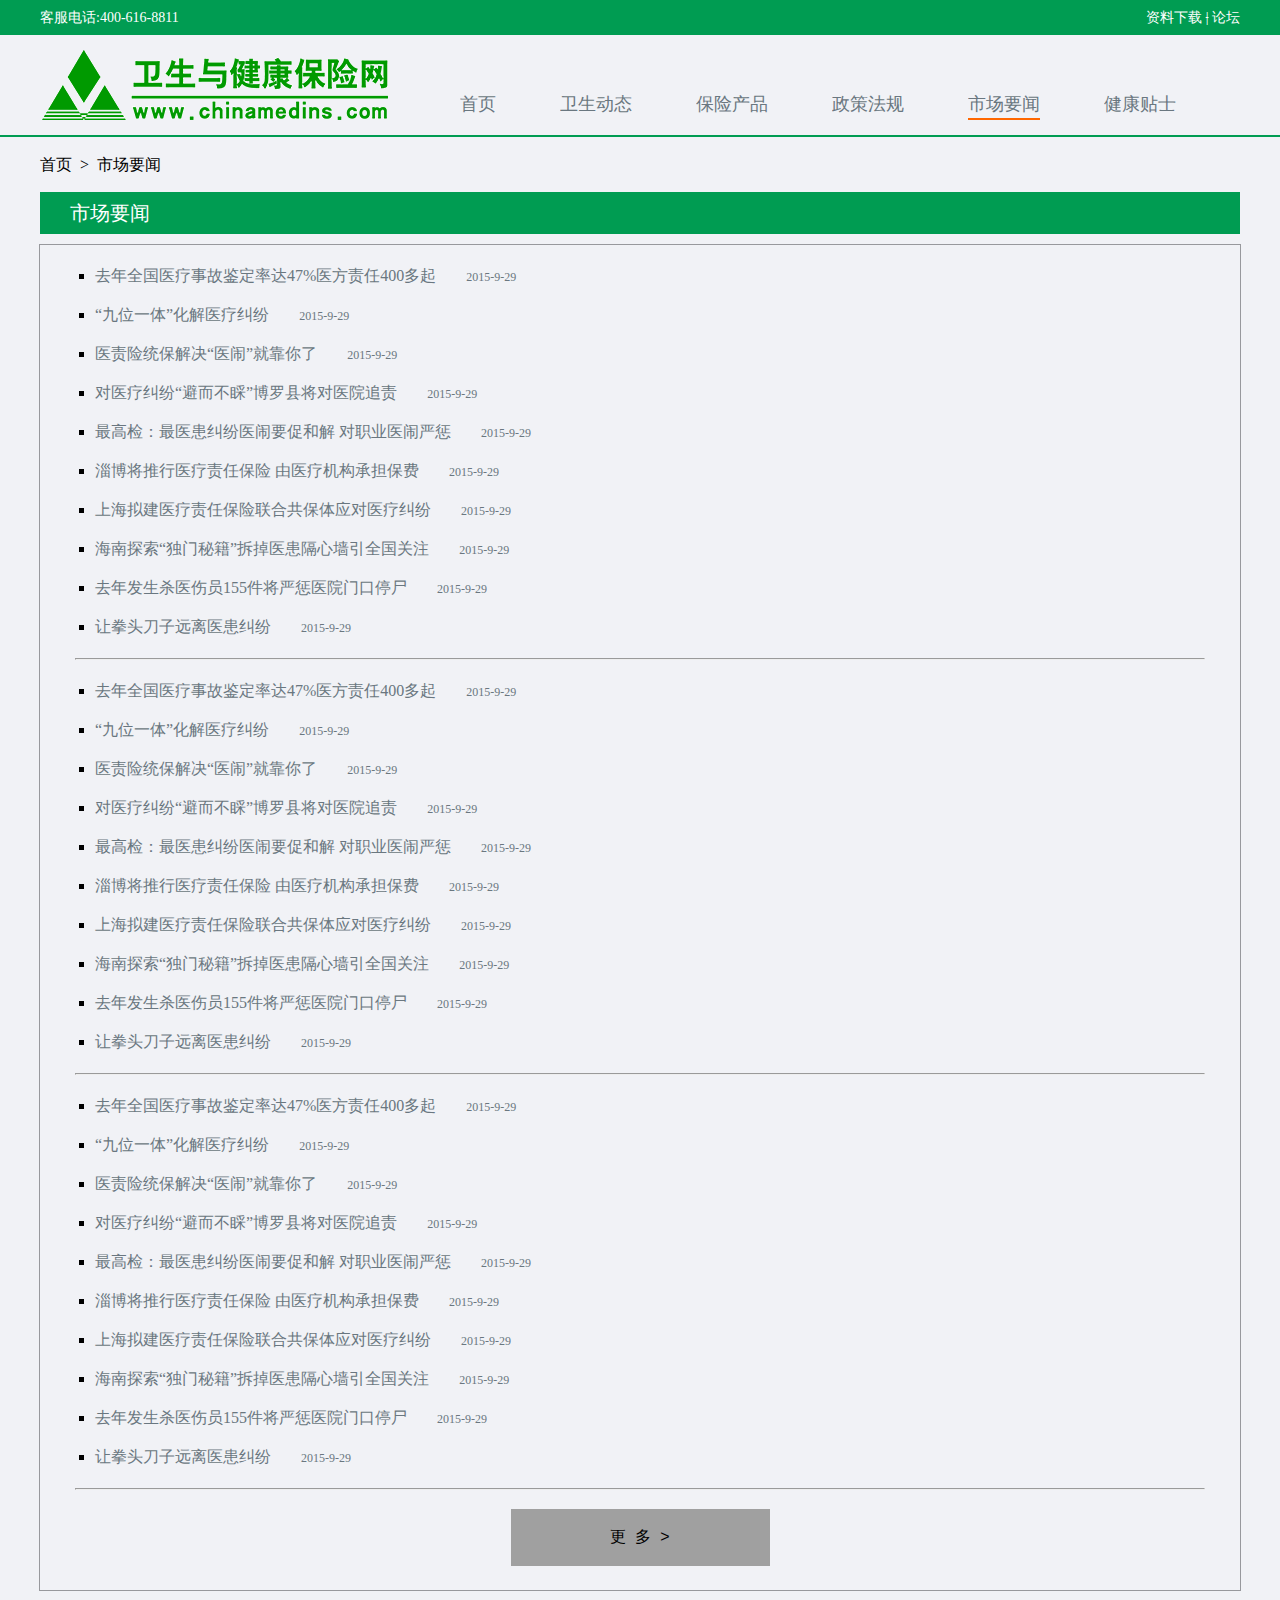
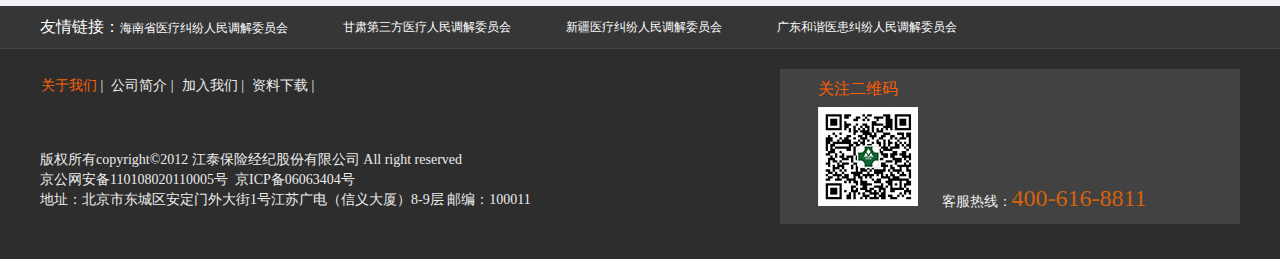
<file: medical/news.html>
<!DOCTYPE html>
<html>
<head lang="en">
    <meta charset="UTF-8">
    <title>卫生与健康保险网</title>
    <link rel="stylesheet" type="text/css" href="css/reset.css"/>
    <link rel="stylesheet" type="text/css" href="css/main.css"/>
</head>
<body>
<!--头部导航-->
<div class="header">
    <div class="header-top">
        <ul class="container clearfix">
            <li class="left">客服电话:400-616-8811</li>
            <li class="right">
                <a href="load.html">资料下载</a>
                <s>|</s>
                <a href="talk.html">论坛</a>
            </li>
        </ul>
    </div>
    <div class="container header-nav">
        <div class="left">
            <a href="#">
                <img src="images/logo.png" alt=""/>
            </a>
        </div>
        <div class="right f18">
            <ul class="nav clearfix">
                <li><a class="a" href="index.html">首页</a></li>
                <li><a class="a" href="trends.html">卫生动态</a></li>
                <li><a class="a" href="product1.html">保险产品</a></li>
                <li><a class="a" href="rule.html">政策法规</a></li>
                <li><a class="a news" href="news.html">市场要闻</a></li>
                <li><a class="a" href="card.html">健康贴士</a></li>
            </ul>
        </div>
    </div>
</div>
<div class="container news-detail f16">
    <span>首页&nbsp;&nbsp;>&nbsp;&nbsp;市场要闻</span>
</div>
<div class="container news-nav f20">
    <b>市场要闻</b>
</div>
<div class="container news-content f16">
    <ul>
        <li>
            <a href="#">去年全国医疗事故鉴定率达47%医方责任400多起<i class="f12">2015-9-29</i></a>
        </li>
        <li>
            <a href="#">“九位一体”化解医疗纠纷<i class="f12">2015-9-29</i></a>
        </li>
        <li>
            <a href="#">医责险统保解决“医闹”就靠你了<i class="f12">2015-9-29</i></a>
        </li>
        <li>
            <a href="#">对医疗纠纷“避而不睬”博罗县将对医院追责<i class="f12">2015-9-29</i></a>
        </li>
        <li>
            <a href="#">最高检：最医患纠纷医闹要促和解&nbsp;对职业医闹严惩<i class="f12">2015-9-29</i></a>
        </li>
        <li>
            <a href="#">淄博将推行医疗责任保险&nbsp;由医疗机构承担保费<i class="f12">2015-9-29</i></a>
        </li>
        <li>
            <a href="#">上海拟建医疗责任保险联合共保体应对医疗纠纷<i class="f12">2015-9-29</i></a>
        </li>
        <li>
            <a href="#">海南探索“独门秘籍”拆掉医患隔心墙引全国关注<i class="f12">2015-9-29</i></a>
        </li>
        <li>
            <a href="#">去年发生杀医伤员155件将严惩医院门口停尸<i class="f12">2015-9-29</i></a>
        </li>
        <li>
            <a href="#">让拳头刀子远离医患纠纷<i class="f12">2015-9-29</i></a>
        </li>
    </ul>
    <hr/>
    <ul>
        <li>
            <a href="#">去年全国医疗事故鉴定率达47%医方责任400多起<i class="f12">2015-9-29</i></a>
        </li>
        <li>
            <a href="#">“九位一体”化解医疗纠纷<i class="f12">2015-9-29</i></a>
        </li>
        <li>
            <a href="#">医责险统保解决“医闹”就靠你了<i class="f12">2015-9-29</i></a>
        </li>
        <li>
            <a href="#">对医疗纠纷“避而不睬”博罗县将对医院追责<i class="f12">2015-9-29</i></a>
        </li>
        <li>
            <a href="#">最高检：最医患纠纷医闹要促和解&nbsp;对职业医闹严惩<i class="f12">2015-9-29</i></a>
        </li>
        <li>
            <a href="#">淄博将推行医疗责任保险&nbsp;由医疗机构承担保费<i class="f12">2015-9-29</i></a>
        </li>
        <li>
            <a href="#">上海拟建医疗责任保险联合共保体应对医疗纠纷<i class="f12">2015-9-29</i></a>
        </li>
        <li>
            <a href="#">海南探索“独门秘籍”拆掉医患隔心墙引全国关注<i class="f12">2015-9-29</i></a>
        </li>
        <li>
            <a href="#">去年发生杀医伤员155件将严惩医院门口停尸<i class="f12">2015-9-29</i></a>
        </li>
        <li>
            <a href="#">让拳头刀子远离医患纠纷<i class="f12">2015-9-29</i></a>
        </li>
    </ul>
    <hr/>
    <ul>
        <li>
            <a href="#">去年全国医疗事故鉴定率达47%医方责任400多起<i class="f12">2015-9-29</i></a>
        </li>
        <li>
            <a href="#">“九位一体”化解医疗纠纷<i class="f12">2015-9-29</i></a>
        </li>
        <li>
            <a href="#">医责险统保解决“医闹”就靠你了<i class="f12">2015-9-29</i></a>
        </li>
        <li>
            <a href="#">对医疗纠纷“避而不睬”博罗县将对医院追责<i class="f12">2015-9-29</i></a>
        </li>
        <li>
            <a href="#">最高检：最医患纠纷医闹要促和解&nbsp;对职业医闹严惩<i class="f12">2015-9-29</i></a>
        </li>
        <li>
            <a href="#">淄博将推行医疗责任保险&nbsp;由医疗机构承担保费<i class="f12">2015-9-29</i></a>
        </li>
        <li>
            <a href="#">上海拟建医疗责任保险联合共保体应对医疗纠纷<i class="f12">2015-9-29</i></a>
        </li>
        <li>
            <a href="#">海南探索“独门秘籍”拆掉医患隔心墙引全国关注<i class="f12">2015-9-29</i></a>
        </li>
        <li>
            <a href="#">去年发生杀医伤员155件将严惩医院门口停尸<i class="f12">2015-9-29</i></a>
        </li>
        <li>
            <a href="#">让拳头刀子远离医患纠纷<i class="f12">2015-9-29</i></a>
        </li>
    </ul>
    <hr/>
    <div class="more">
        <input type="button" value="更&nbsp;&nbsp;多&nbsp;&nbsp;&gt;"/>
    </div>
</div>
<!--页面底部-->
<div class="footer-friends">
    <div class="container">
        <ul class="clearfix">
            <li class="left"><span class="f16">友情链接：</span>海南省医疗纠纷人民调解委员会</li>
            <li class="left">甘肃第三方医疗人民调解委员会</li>
            <li class="left">新疆医疗纠纷人民调解委员会</li>
            <li class="left">广东和谐医患纠纷人民调解委员会</li>
        </ul>
    </div>
</div>
<div class="footer-about">
    <div class="container">
        <div class="left">
            <ul class="clearfix">
                <li class="left"><a href="aboutjt.html"><span>关于我们</span>&nbsp;|</a></li>
                <li class="left"><a href="aboutjt.html">公司简介&nbsp;|</a></li>
                <li class="left"><a href="aboutjt.html">加入我们&nbsp;|</a></li>
                <li class="left"><a href="load.html">资料下载&nbsp;|</a></li>
            </ul>
            <p>版权所有copyright©2012&nbsp;江泰保险经纪股份有限公司&nbsp;All right reserved</p>
            <p>京公网安备110108020110005号&nbsp;&nbsp;<span>京ICP备06063404号</span></p>
            <p>地址：北京市东城区安定门外大街1号江苏广电（信义大厦）8-9层&nbsp;邮编：100011</p>
        </div>
        <div class="right">
            <p class="f16">关注二维码</p>
            <img src="images/wechat.jpg" alt=""/>
            <span class="hot">客服热线：<b class="f24">400-616-8811</b></span>
        </div>
    </div>
</div>
</body>
</html>
</file>
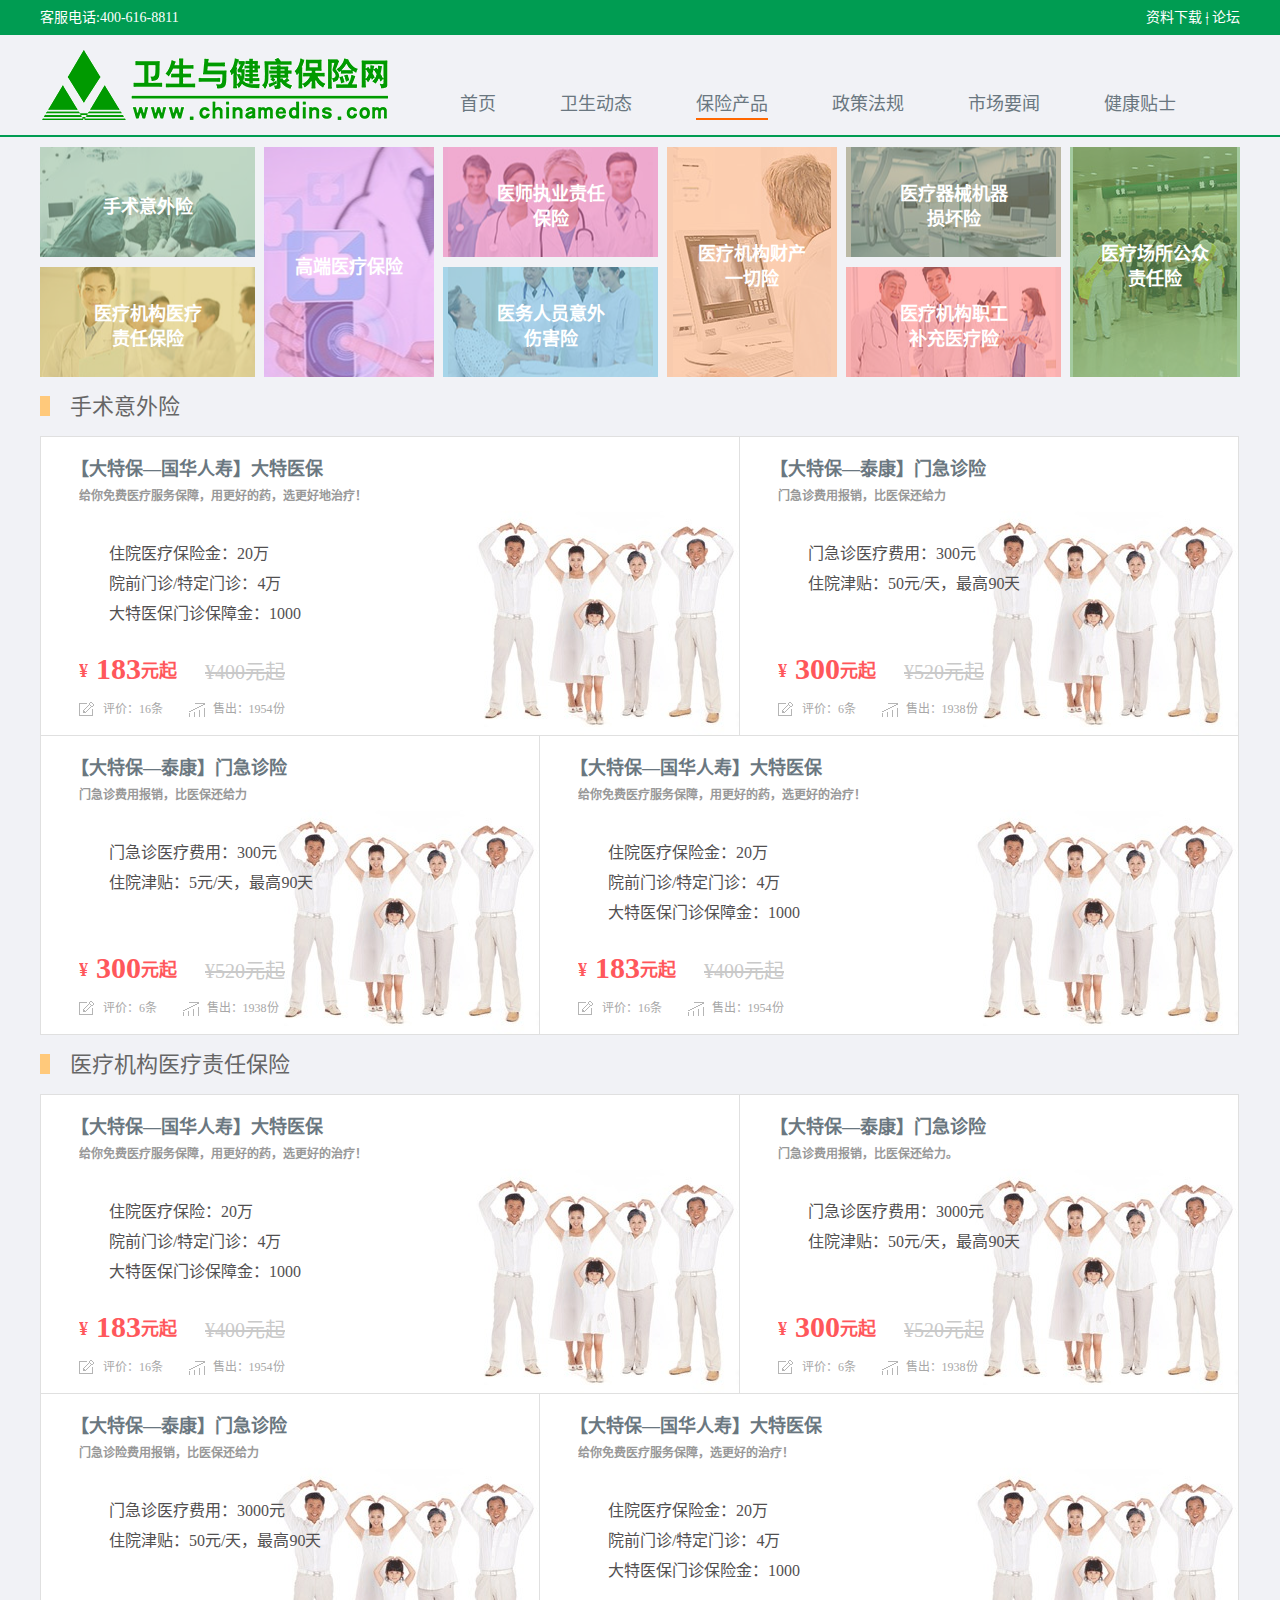
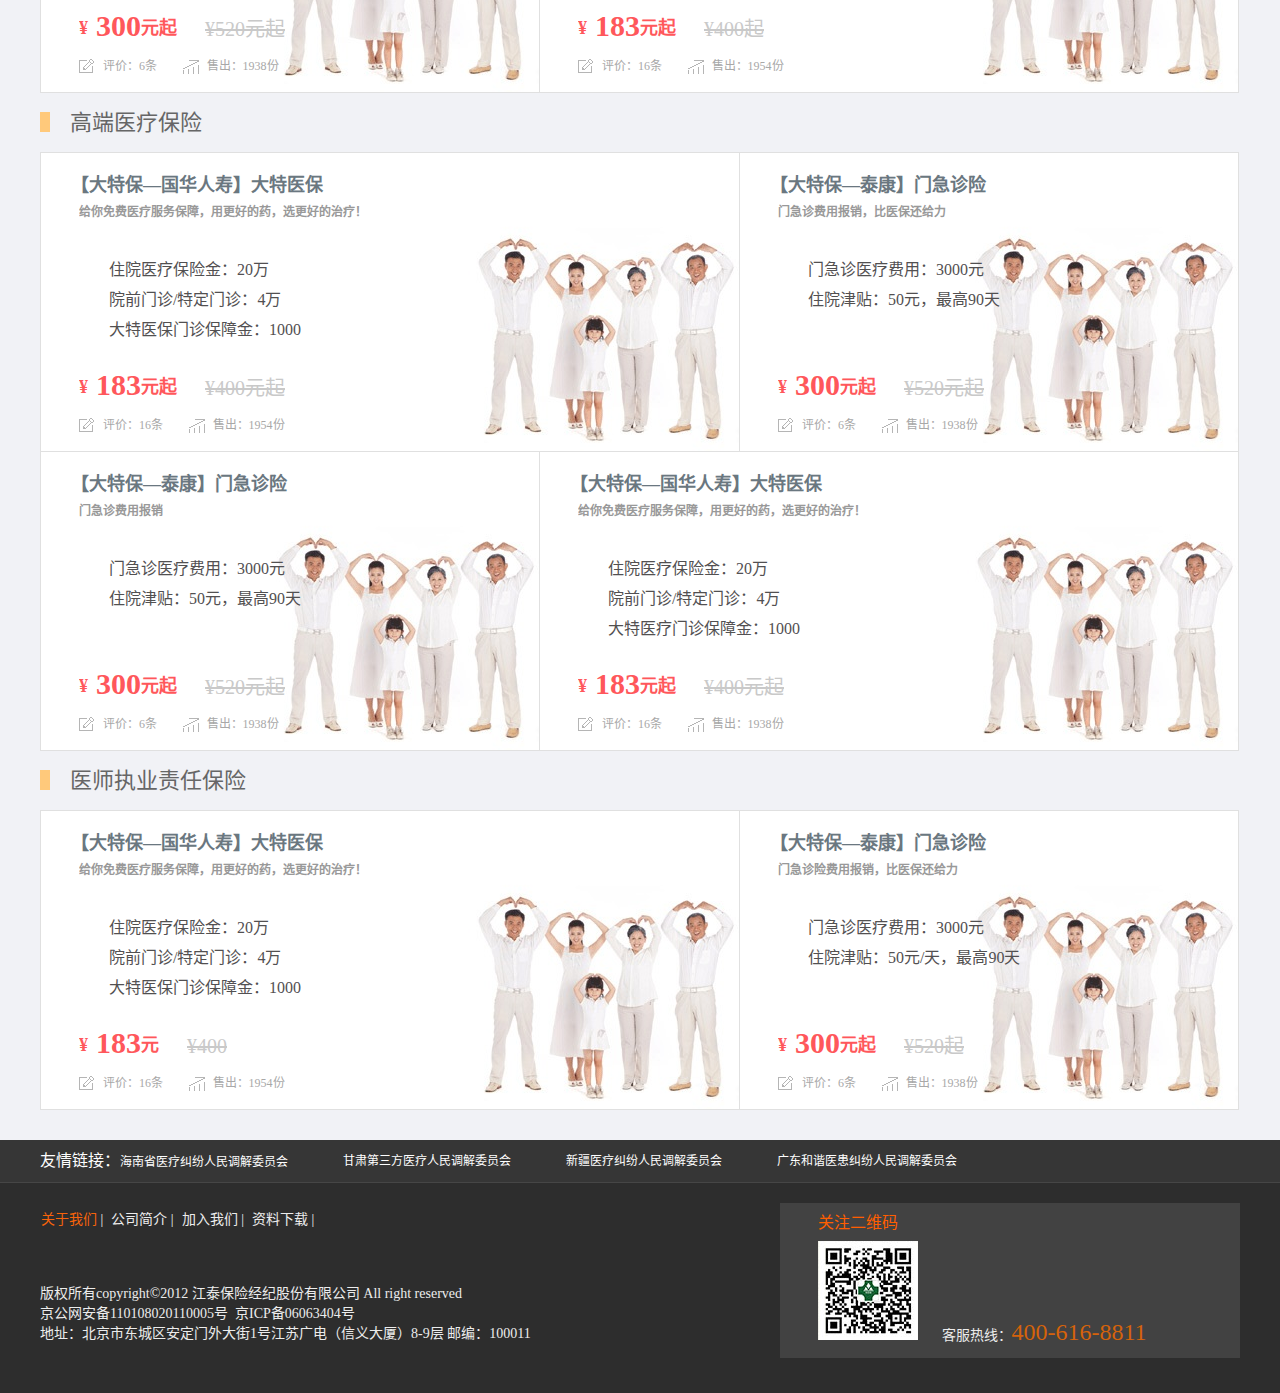
<file: medical/product1.html>
<!DOCTYPE html>
<html lang="zh-CN">
<head>
    <meta charset="utf-8">
    <meta http-equiv="X-UA-Compatible" content="IE=edge,chrome=1"/>
    <title>卫生与健康保险网</title>
    <link rel="stylesheet" type="text/css" href="css/reset.css"/>
    <link rel="stylesheet" type="text/css" href="css/main.css">
</head>
<body>
<!--头部导航-->
<div class="header">
    <div class="header-top">
        <ul class="container clearfix">
            <li class="left">客服电话:400-616-8811</li>
            <li class="right">
                <a href="load.html">资料下载</a>
                <s>|</s>
                <a href="talk.html">论坛</a>
            </li>
        </ul>
    </div>
    <div class="container header-nav">
        <div class="left">
            <a href="#">
                <img src="images/logo.png" alt=""/>
            </a>
        </div>
        <div class="right f18">
            <ul class="nav clearfix" id="nav">
                <li><a class="a" href="index.html">首页</a></li>
                <li><a class="a" href="trends.html">卫生动态</a></li>
                <li><a class="a product" href="product1.html">保险产品</a></li>
                <li><a class="a" href="rule.html">政策法规</a></li>
                <li><a class="a" href="news.html">市场要闻</a></li>
                <li><a class="a" href="card.html">健康贴士</a></li>
            </ul>
        </div>
    </div>
</div>
<div class="container">
    <div class="main-width list-new">
        <!-- banner -->
        <div class="list-banner-box" id="listBannerBox">
            <div class="list-banner" id="listBanner">
                <ul class="clearfix">
                    <li>
                        <p class="pbox p-accident" name="Accident">
                            <a href="#listAccident" class="t">手术意外险</a>
                            <a href="#listAccident" class="l"></a>
                        </p>
                        <p class="pbox p-response" name="Response">
                            <a href="#listResponse" class="t">医疗机构医疗责任保险</a>
                            <a href="#listResponse" class="l"></a>
                        </p>
                    </li>
                    <li>
                        <p class="pbox p-high" name="High">
                            <a href="#listhigh" class="t">高端医疗保险</a>
                            <a href="#listhigh" class="l"></a>
                        </p>
                    </li>

                    <li>
                        <p class="pbox p-certify" name="Certify">
                            <a href="#listCertify" class="t">医师执业责任保险</a>
                            <a href="#listCertify" class="l"></a>
                        </p>
                        <p class="pbox p-danger" name="Danger">
                            <a href="product2.html#listDanger" class="t">医务人员意外伤害险</a>
                            <a href="product2.html#listDanger" class="l"></a>
                        </p>
                    </li>
                    <li>
                        <p class="pbox p-asset" name="Asset">
                            <a href="product2.html#listAsset" class="t">医疗机构财产一切险</a>
                            <a href="product2.html#listAsset" class="l"></a>
                        </p>
                    </li>
                    <li>
                        <p class="pbox p-machine" name="Machine">
                            <a href="product2.html#listMachine" class="t">医疗器械机器损坏险</a>
                            <a href="product2.html#listMachine" class="l"></a>
                        </p>
                        <p class="pbox p-workers" name="Workers">
                            <a href="product2.html#listWorkers" class="t">医疗机构职工补充医疗险</a>
                            <a href="product2.html#listWorkers" class="l"></a>
                        </p>
                    </li>
                    <li>
                        <p class="pbox p-public" name="Public">
                            <a href="product2.html#listPublic" class="t">医疗场所公众责任险</a>
                            <a href="product2.html#listPublic" class="l"></a>
                        </p>
                    </li>
                </ul>
            </div>
        </div>
        <!-- 手术意外险 -->
        <h2 class="list-title" id="listAccident"><i></i>手术意外险</h2>
        <div class="list-con clearfix">
            <div class="list list-w" style="background-image: url(images/pcliebiao.jpg);">
                <h2>
                    <a href="#">【大特保—国华人寿】大特医保</a>
                    <p class="n">给你免费医疗服务保障，用更好的药，选更好地治疗！</p>
                </h2>
                <div class="s-box">
                    <p class="p1">住院医疗保险金：20万</p>
                    <p class="p2">院前门诊/特定门诊：4万</p>
                    <p class="p3">大特医保门诊保障金：1000</p>
                </div>

                <p class="price"><em>¥</em>183<em>元起</em><span>¥400元起</span></p>

                <p>
                    <a href="#" class="custom">评价：16条</a>
                    <span class="saled">售出：1954份</span>
                </p>
                <a href="#" class="a-link"></a>
            </div>
            <div class="list list-s" style="background-image: url(images/pcliebiao.jpg);">
                <h2>
                    <a href="#">【大特保—泰康】门急诊险</a>
                    <p class="n">门急诊费用报销，比医保还给力</p>
                </h2>
                <div class="s-box">
                    <p class="p1">门急诊医疗费用：300元</p>
                    <p class="p2">住院津贴：50元/天，最高90天</p>
                </div>
                <p class="price"><em>¥</em>300<em>元起</em><span>¥520元起</span></p>
                <p>
                    <a href="#" class="custom">评价：6条</a>
                    <span class="saled">售出：1938份</span>
                </p>
                <a href="#" class="a-link"></a>
            </div>
            <div class="list list-s" style="background-image: url(images/pcliebiao.jpg);">
                <h2>
                    <a href="#">【大特保—泰康】门急诊险</a>
                    <p class="n">门急诊费用报销，比医保还给力</p>
                </h2>
                <div class="s-box">
                    <p class="p1">门急诊医疗费用：300元</p>
                    <p class="p2">住院津贴：5元/天，最高90天</p>
                </div>

                <p class="price"><em>¥</em>300<em>元起</em><span>¥520元起</span></p>

                <p>
                    <a href="#" class="custom">评价：6条</a>
                    <span class="saled">售出：1938份</span>
                </p>
                <a href="#" class="a-link"></a>
            </div>
            <div class="list list-w" style="background-image: url(images/pcliebiao.jpg);">
                <h2>
                    <a href="#">【大特保—国华人寿】大特医保</a>
                    <p class="n">给你免费医疗服务保障，用更好的药，选更好的治疗！</p>
                </h2>
                <div class="s-box">
                    <p class="p1">住院医疗保险金：20万</p>
                    <p class="p2">院前门诊/特定门诊：4万</p>
                    <p class="p3">大特医保门诊保障金：1000</p>
                </div>
                <p class="price"><em>¥</em>183<em>元起</em><span>¥400元起</span></p>
                <p>
                    <a href="#" class="custom">评价：16条</a>
                    <span class="saled">售出：1954份</span>
                </p>
                <a href="#" class="a-link"></a>
            </div>
        </div>

        <!-- 医疗机构医疗责任保险 -->
        <h2 class="list-title" id="listResponse"><i></i>医疗机构医疗责任保险</h2>
        <div class="list-con clearfix">
            <div class="list list-w" style="background-image: url(images/pcliebiao.jpg);">
                <h2>
                    <a href="#">【大特保—国华人寿】大特医保</a>
                    <p class="n">给你免费医疗服务保障，用更好的药，选更好的治疗！</p>
                </h2>
                <div class="s-box">
                    <p class="p1">住院医疗保险：20万</p>
                    <p class="p2">院前门诊/特定门诊：4万</p>
                    <p class="p3">大特医保门诊保障金：1000</p>
                </div>
                <p class="price"><em>¥</em>183<em>元起</em><span>¥400元起</span></p>
                <p>
                    <a href="#" class="custom">评价：16条</a>
                    <span class="saled">售出：1954份</span>
                </p>
                <a href="#" class="a-link"></a>
            </div>
            <div class="list list-s" style="background-image: url(images/pcliebiao.jpg);">
                <h2>
                    <a href="#">【大特保—泰康】门急诊险</a>
                    <p class="n">门急诊费用报销，比医保还给力。</p>
                </h2>
                <div class="s-box">
                    <p class="p1">门急诊医疗费用：3000元</p>
                    <p class="p2">住院津贴：50元/天，最高90天</p>
                </div>
                <p class="price"><em>¥</em>300<em>元起</em><span>¥520元起</span></p>
                <p>
                    <a href="#" class="custom">评价：6条</a>
                    <span class="saled">售出：1938份</span>
                </p>
                <a href="#" class="a-link"></a>
            </div>
            <div class="list list-s" style="background-image: url(images/pcliebiao.jpg);">
                <h2>
                    <a href="#">【大特保—泰康】门急诊险</a>
                    <p class="n">门急诊险费用报销，比医保还给力</p>
                </h2>
                <div class="s-box">
                    <p class="p1">门急诊医疗费用：3000元</p>
                    <p class="p2">住院津贴：50元/天，最高90天</p>
                </div>
                <p class="price"><em>¥</em>300<em>元起</em><span>¥520元起</span></p>
                <p>
                    <a href="#" class="custom">评价：6条</a>
                    <span class="saled">售出：1938份</span>
                </p>
                <a href="#" class="a-link"></a>
            </div>
            <div class="list list-w" style="background-image: url(images/pcliebiao.jpg);">
                <h2>
                    <a href="#">【大特保—国华人寿】大特医保</a>

                    <p class="n">给你免费医疗服务保障，选更好的治疗！</p>
                </h2>
                <div class="s-box">
                    <p class="p1">住院医疗保险金：20万</p>
                    <p class="p2">院前门诊/特定门诊：4万</p>
                    <p class="p3">大特医保门诊保险金：1000</p>
                </div>
                <p class="price"><em>¥</em>183<em>元起</em><span>¥400起</span></p>
                <p>
                    <a href="#" class="custom">评价：16条</a>
                    <span class="saled">售出：1954份</span>
                </p>
                <a href="#" class="a-link"></a>
            </div>

        </div>

        <!-- 高端医疗保险 -->
        <h2 class="list-title" id="listhigh"><i></i>高端医疗保险</h2>
        <div class="list-con clearfix">
            <div class="list list-w" style="background-image: url(images/pcliebiao.jpg);">
                <h2>
                    <a href="#">【大特保—国华人寿】大特医保</a>
                    <p class="n">给你免费医疗服务保障，用更好的药，选更好的治疗！</p>
                </h2>
                <div class="s-box">
                    <p class="p1">住院医疗保险金：20万</p>
                    <p class="p2">院前门诊/特定门诊：4万</p>
                    <p class="p3">大特医保门诊保障金：1000</p>
                </div>
                <p class="price"><em>¥</em>183<em>元起</em><span>¥400元起</span></p>
                <p>
                    <a href="#" class="custom">评价：16条</a>
                    <span class="saled">售出：1954份</span>
                </p>
                <a href="#" class="a-link"></a>
            </div>
            <div class="list list-s" style="background-image: url(images/pcliebiao.jpg);">
                <h2>
                    <a href="#">【大特保—泰康】门急诊险</a>
                    <p class="n">门急诊费用报销，比医保还给力</p>
                </h2>
                <div class="s-box">
                    <p class="p1">门急诊医疗费用：3000元</p>
                    <p class="p2">住院津贴：50元，最高90天</p>
                </div>
                <p class="price"><em>¥</em>300<em>元起</em><span>¥520元起</span></p>
                <p>
                    <a href="#" class="custom">评价：6条</a>
                    <span class="saled">售出：1938份</span>
                </p>
                <a href="#" class="a-link"></a>
            </div>
            <div class="list list-s" style="background-image: url(images/pcliebiao.jpg);">
                <h2>
                    <a href="#">【大特保—泰康】门急诊险</a>

                    <p class="n">门急诊费用报销</p>
                </h2>
                <div class="s-box">
                    <p class="p1">门急诊医疗费用：3000元</p>
                    <p class="p2">住院津贴：50元，最高90天</p>
                </div>
                <p class="price"><em>¥</em>300<em>元起</em><span>¥520元起</span></p>
                <p>
                    <a href="#" class="custom">评价：6条</a>
                    <span class="saled">售出：1938份</span>
                </p>
                <a href="#" class="a-link"></a>
            </div>
            <div class="list list-w" style="background-image: url(images/pcliebiao.jpg);">
                <h2>
                    <a href="#">【大特保—国华人寿】大特医保</a>
                    <p class="n">给你免费医疗服务保障，用更好的药，选更好的治疗！</p>
                </h2>
                <div class="s-box">
                    <p class="p1">住院医疗保险金：20万</p>
                    <p class="p2">院前门诊/特定门诊：4万</p>
                    <p class="p3">大特医疗门诊保障金：1000</p>
                </div>
                <p class="price"><em>¥</em>183<em>元起</em><span>¥400元起</span></p>
                <p>
                    <a href="#" class="custom">评价：16条</a>
                    <span class="saled">售出：1938份</span>
                </p>
                <a href="#" class="a-link"></a>
            </div>

        </div>

        <!-- 医师执业责任保险 -->
        <h2 class="list-title" id="listCertify"><i></i>医师执业责任保险</h2>
        <div class="list-con clearfix">
            <div class="list list-w" style="background-image: url(images/pcliebiao.jpg);">
                <h2>
                    <a href="#">【大特保—国华人寿】大特医保</a>
                    <p class="n">给你免费医疗服务保障，用更好的药，选更好的治疗！</p>
                </h2>

                <div class="s-box">
                    <p class="p1">住院医疗保险金：20万</p>
                    <p class="p2">院前门诊/特定门诊：4万</p>
                    <p class="p3">大特医保门诊保障金：1000</p>
                </div>
                <p class="price"><em>¥</em>183<em>元</em><span>¥400</span></p>
                <p>
                    <a href="#" class="custom">评价：16条</a>
                    <span class="saled">售出：1954份</span>
                </p>
                <a href="#" class="a-link"></a>
            </div>
            <div class="list list-s" style="background-image: url(images/pcliebiao.jpg);">
                <h2>
                    <a href="#">【大特保—泰康】门急诊险</a>
                    <p class="n">门急诊险费用报销，比医保还给力</p>
                </h2>

                <div class="s-box">
                    <p class="p1">门急诊医疗费用：3000元</p>
                    <p class="p2">住院津贴：50元/天，最高90天</p>
                </div>
                <p class="price"><em>¥</em>300<em>元起</em><span>¥520起</span></p>
                <p>
                    <a href="#" class="custom">评价：6条</a>
                    <span class="saled">售出：1938份</span>
                </p>
                <a href="#" class="a-link"></a>
            </div>
        </div>
    </div>
</div>
<!--页面底部-->
<div class="footer-friends">
    <div class="container">
        <ul class="clearfix">
            <li class="left"><span class="f16">友情链接：</span>海南省医疗纠纷人民调解委员会</li>
            <li class="left">甘肃第三方医疗人民调解委员会</li>
            <li class="left">新疆医疗纠纷人民调解委员会</li>
            <li class="left">广东和谐医患纠纷人民调解委员会</li>
        </ul>
    </div>
</div>
<div class="footer-about">
    <div class="container">
        <div class="left">
            <ul class="clearfix ">
                <li class="left"><a href="aboutjt.html"><span>关于我们</span>&nbsp;|</a></li>
                <li class="left"><a href="aboutjt.html">公司简介&nbsp;|</a></li>
                <li class="left"><a href="aboutjt.html">加入我们&nbsp;|</a></li>
                <li class="left"><a href="load.html">资料下载&nbsp;|</a></li>
            </ul>
            <p>版权所有copyright©2012&nbsp;江泰保险经纪股份有限公司&nbsp;All right reserved</p>
            <p>京公网安备110108020110005号&nbsp;&nbsp;<span>京ICP备06063404号</span></p>
            <p>地址：北京市东城区安定门外大街1号江苏广电（信义大厦）8-9层&nbsp;邮编：100011</p>
        </div>
        <div class="right">
            <p class="f16">关注二维码</p>
            <img src="images/wechat.jpg" alt=""/>
            <span class="hot">客服热线：<b class="f24">400-616-8811</b></span>
        </div>
    </div>
</div>
</body>
</html>
</file>
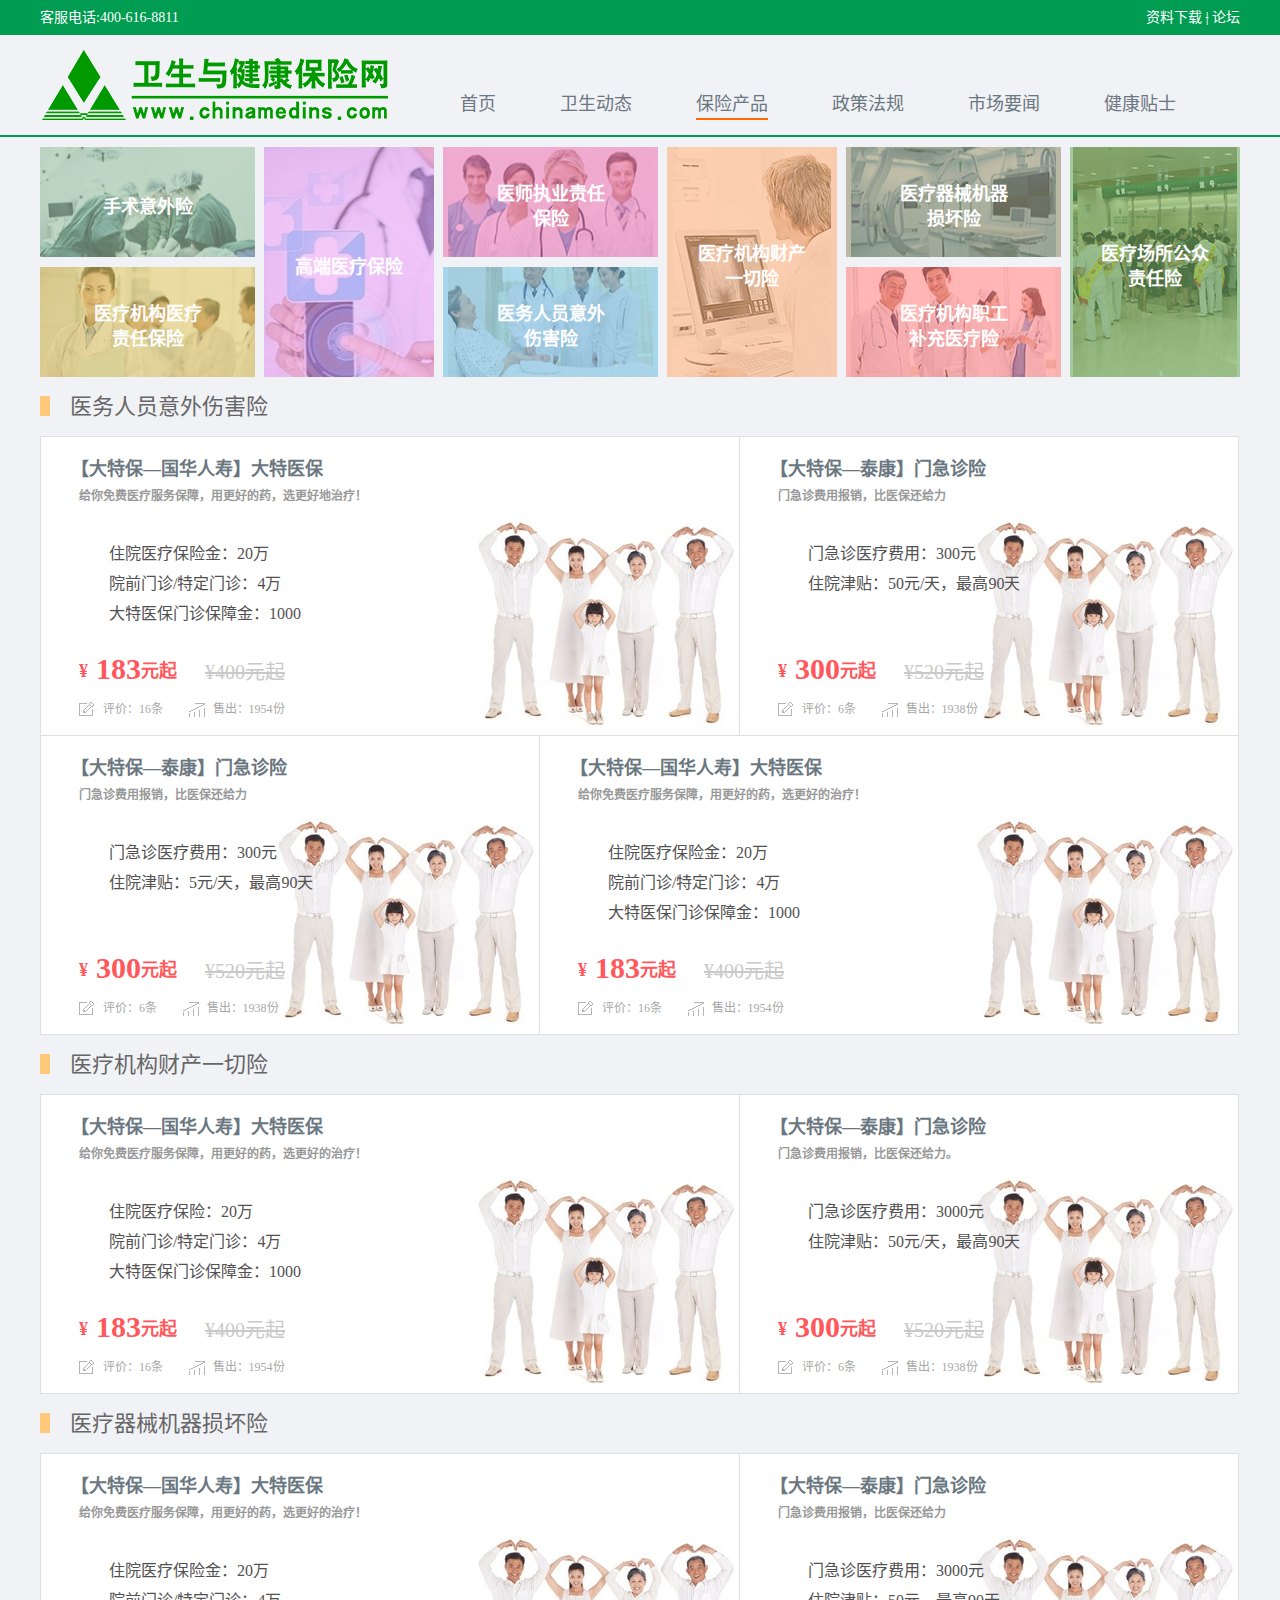
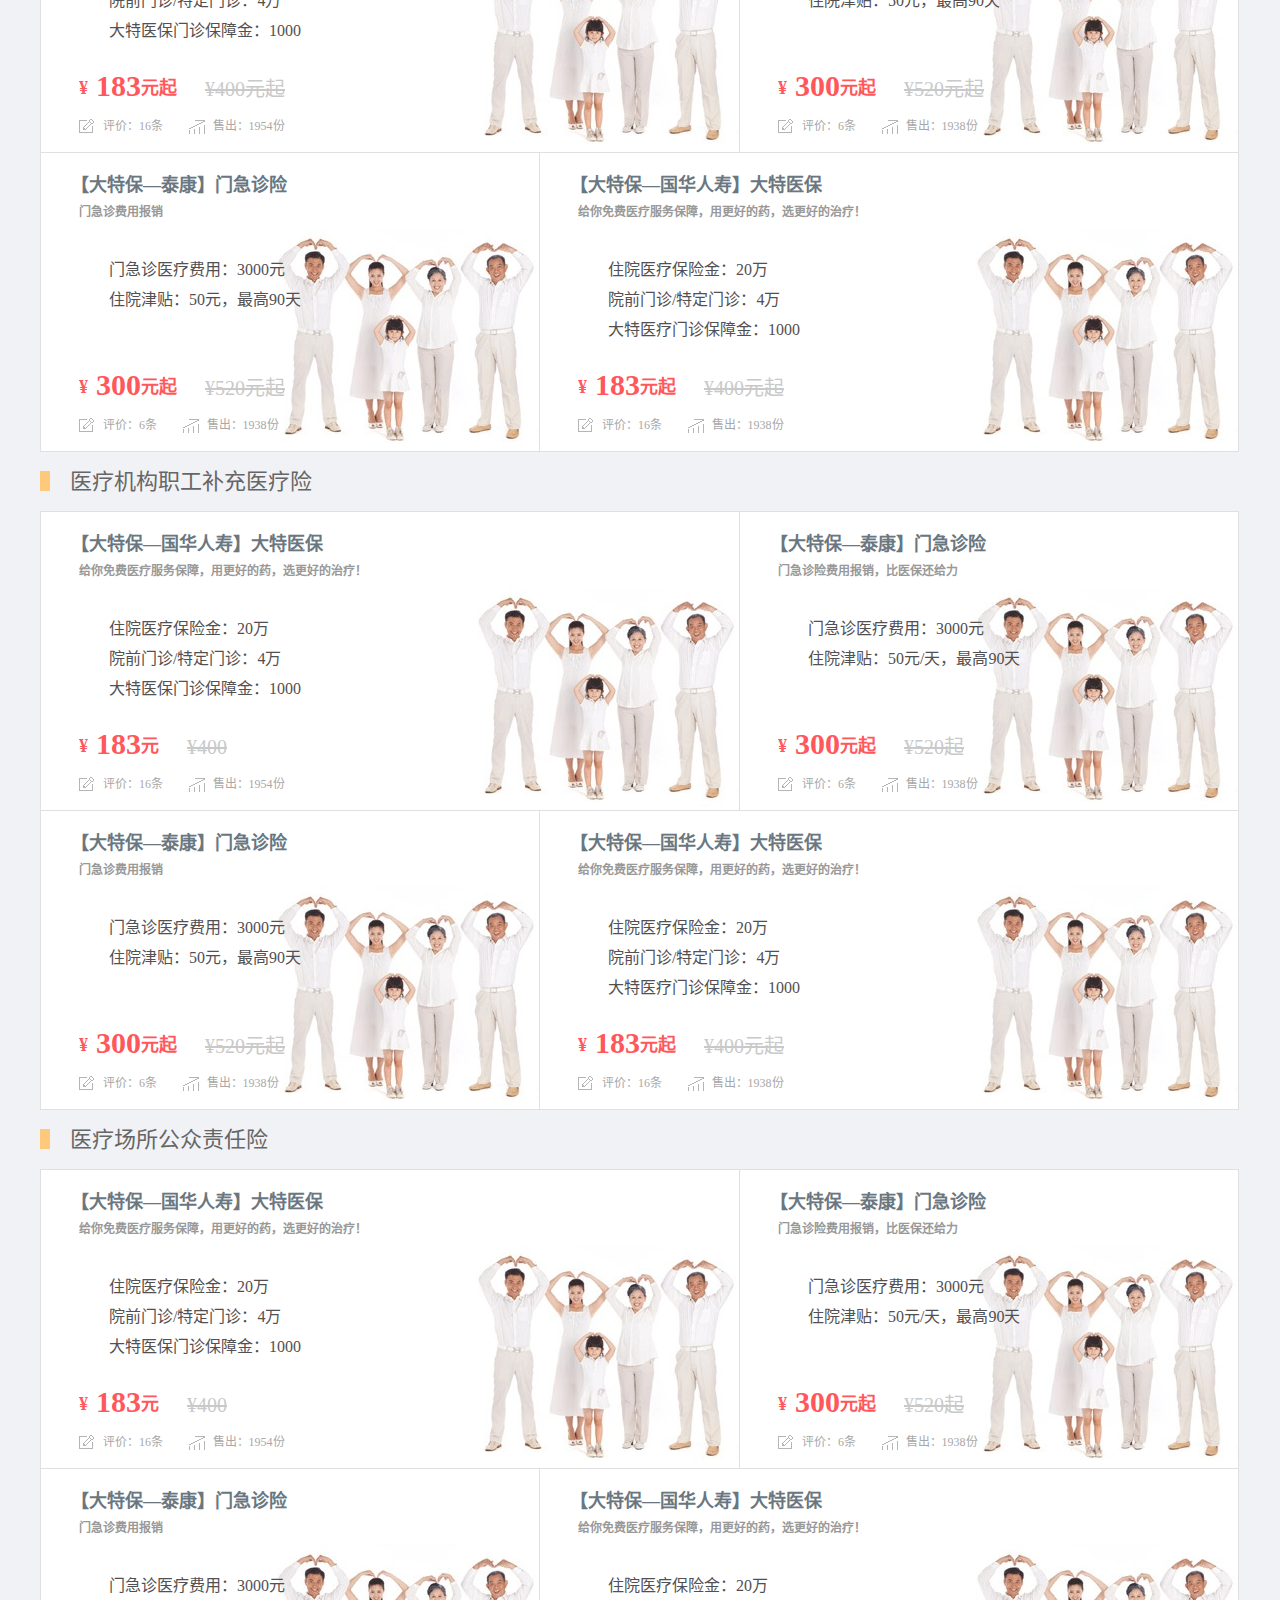
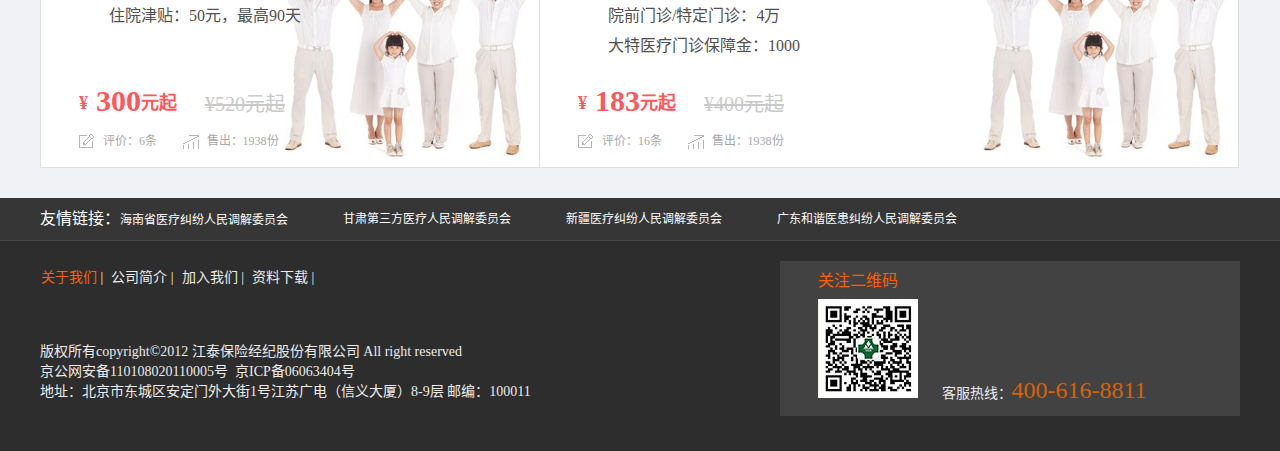
<file: medical/product2.html>
<!DOCTYPE html>
<html lang="zh-CN">
<head>
    <meta charset="utf-8">
    <meta http-equiv="X-UA-Compatible" content="IE=edge,chrome=1"/>
    <title>卫生与健康保险网</title>
    <link rel="stylesheet" type="text/css" href="css/reset.css"/>
    <link rel="stylesheet" type="text/css" href="css/main.css">
</head>
<body>
<!--头部导航-->
<div class="header">
    <div class="header-top">
        <ul class="container clearfix">
            <li class="left">客服电话:400-616-8811</li>
            <li class="right">
                <a href="load.html">资料下载</a>
                <s>|</s>
                <a href="talk.html">论坛</a>
            </li>
        </ul>
    </div>
    <div class="container header-nav">
        <div class="left">
            <a href="#">
                <img src="images/logo.png" alt=""/>
            </a>
        </div>
        <div class="right f18">
            <ul class="nav clearfix" id="nav">
                <li><a class="a" href="index.html">首页</a></li>
                <li><a class="a" href="trends.html">卫生动态</a></li>
                <li><a class="a product" href="product1.html">保险产品</a></li>
                <li><a class="a" href="rule.html">政策法规</a></li>
                <li><a class="a" href="news.html">市场要闻</a></li>
                <li><a class="a" href="card.html">健康贴士</a></li>
            </ul>
        </div>
    </div>
</div>
<div class="container">
    <div class="main-width list-new">
        <!-- banner -->
        <div class="list-banner-box" id="listBannerBox">
            <div class="list-banner" id="listBanner">
                <ul class="clearfix">
                    <li>
                        <p class="pbox p-accident" name="Accident">
                            <a href="product1.html#listAccident" class="t">手术意外险</a>
                            <a href="product1.html#listAccident" class="l"></a>
                        </p>
                        <p class="pbox p-response" name="Response">
                            <a href="product1.html#listResponse" class="t">医疗机构医疗责任保险</a>
                            <a href="product1.html#listResponse" class="l"></a>
                        </p>
                    </li>
                    <li>
                        <p class="pbox p-high" name="High">
                            <a href="product1.html#listhigh" class="t">高端医疗保险</a>
                            <a href="product1.html#listhigh" class="l"></a>
                        </p>
                    </li>

                    <li>
                        <p class="pbox p-certify" name="Certify">
                            <a href="product1.html#listCertify" class="t">医师执业责任保险</a>
                            <a href="product1.html#listCertify" class="l"></a>
                        </p>
                        <p class="pbox p-danger" name="Danger">
                            <a href="#listDanger" class="t">医务人员意外伤害险</a>
                            <a href="#listDanger" class="l"></a>
                        </p>
                    </li>
                    <li>
                        <p class="pbox p-asset" name="Asset">
                            <a href="#listAsset" class="t">医疗机构财产一切险</a>
                            <a href="#listAsset" class="l"></a>
                        </p>
                    </li>
                    <li>
                        <p class="pbox p-machine" name="Machine">
                            <a href="#listMachine" class="t">医疗器械机器损坏险</a>
                            <a href="#listMachine" class="l"></a>
                        </p>
                        <p class="pbox p-workers" name="Workers">
                            <a href="#listWorkers" class="t">医疗机构职工补充医疗险</a>
                            <a href="#listWorkers" class="l"></a>
                        </p>
                    </li>
                    <li>
                        <p class="pbox p-public" name="Public">
                            <a href="#listPublic" class="t">医疗场所公众责任险</a>
                            <a href="#listPublic" class="l"></a>
                        </p>
                    </li>
                </ul>
            </div>
        </div>
        <!-- 医务人员意外伤害险 -->
        <h2 class="list-title" id="listDanger"><i></i>医务人员意外伤害险</h2>
        <div class="list-con clearfix">
            <div class="list list-w" style="background-image: url(images/pcliebiao.jpg);">
                <h2>
                    <a href="#">【大特保—国华人寿】大特医保</a>
                    <p class="n">给你免费医疗服务保障，用更好的药，选更好地治疗！</p>
                </h2>
                <div class="s-box">
                    <p class="p1">住院医疗保险金：20万</p>
                    <p class="p2">院前门诊/特定门诊：4万</p>
                    <p class="p3">大特医保门诊保障金：1000</p>
                </div>

                <p class="price"><em>¥</em>183<em>元起</em><span>¥400元起</span></p>

                <p>
                    <a href="#" class="custom">评价：16条</a>
                    <span class="saled">售出：1954份</span>
                </p>
                <a href="#" class="a-link"></a>
            </div>
            <div class="list list-s" style="background-image: url(images/pcliebiao.jpg);">
                <h2>
                    <a href="#">【大特保—泰康】门急诊险</a>
                    <p class="n">门急诊费用报销，比医保还给力</p>
                </h2>
                <div class="s-box">
                    <p class="p1">门急诊医疗费用：300元</p>
                    <p class="p2">住院津贴：50元/天，最高90天</p>
                </div>
                <p class="price"><em>¥</em>300<em>元起</em><span>¥520元起</span></p>
                <p>
                    <a href="#" class="custom">评价：6条</a>
                    <span class="saled">售出：1938份</span>
                </p>
                <a href="#" class="a-link"></a>
            </div>
            <div class="list list-s" style="background-image: url(images/pcliebiao.jpg);">
                <h2>
                    <a href="#">【大特保—泰康】门急诊险</a>
                    <p class="n">门急诊费用报销，比医保还给力</p>
                </h2>
                <div class="s-box">
                    <p class="p1">门急诊医疗费用：300元</p>
                    <p class="p2">住院津贴：5元/天，最高90天</p>
                </div>

                <p class="price"><em>¥</em>300<em>元起</em><span>¥520元起</span></p>

                <p>
                    <a href="#" class="custom">评价：6条</a>
                    <span class="saled">售出：1938份</span>
                </p>
                <a href="#" class="a-link"></a>
            </div>
            <div class="list list-w" style="background-image: url(images/pcliebiao.jpg);">
                <h2>
                    <a href="#">【大特保—国华人寿】大特医保</a>
                    <p class="n">给你免费医疗服务保障，用更好的药，选更好的治疗！</p>
                </h2>
                <div class="s-box">
                    <p class="p1">住院医疗保险金：20万</p>
                    <p class="p2">院前门诊/特定门诊：4万</p>
                    <p class="p3">大特医保门诊保障金：1000</p>
                </div>
                <p class="price"><em>¥</em>183<em>元起</em><span>¥400元起</span></p>
                <p>
                    <a href="#" class="custom">评价：16条</a>
                    <span class="saled">售出：1954份</span>
                </p>
                <a href="#" class="a-link"></a>
            </div>
        </div>

        <!-- 医疗机构财产一切险 -->
        <h2 class="list-title" id="listAsset"><i></i>医疗机构财产一切险</h2>
        <div class="list-con clearfix">
            <div class="list list-w" style="background-image: url(images/pcliebiao.jpg);">
                <h2>
                    <a href="#">【大特保—国华人寿】大特医保</a>
                    <p class="n">给你免费医疗服务保障，用更好的药，选更好的治疗！</p>
                </h2>
                <div class="s-box">
                    <p class="p1">住院医疗保险：20万</p>
                    <p class="p2">院前门诊/特定门诊：4万</p>
                    <p class="p3">大特医保门诊保障金：1000</p>
                </div>
                <p class="price"><em>¥</em>183<em>元起</em><span>¥400元起</span></p>
                <p>
                    <a href="#" class="custom">评价：16条</a>
                    <span class="saled">售出：1954份</span>
                </p>
                <a href="#" class="a-link"></a>
            </div>
            <div class="list list-s" style="background-image: url(images/pcliebiao.jpg);">
                <h2>
                    <a href="#">【大特保—泰康】门急诊险</a>
                    <p class="n">门急诊费用报销，比医保还给力。</p>
                </h2>
                <div class="s-box">
                    <p class="p1">门急诊医疗费用：3000元</p>
                    <p class="p2">住院津贴：50元/天，最高90天</p>
                </div>
                <p class="price"><em>¥</em>300<em>元起</em><span>¥520元起</span></p>
                <p>
                    <a href="#" class="custom">评价：6条</a>
                    <span class="saled">售出：1938份</span>
                </p>
                <a href="#" class="a-link"></a>
            </div>

        </div>

        <!-- 医疗器械机器损坏险 -->
        <h2 class="list-title" id="listMachine"><i></i>医疗器械机器损坏险</h2>
        <div class="list-con clearfix">
            <div class="list list-w" style="background-image: url(images/pcliebiao.jpg);">
                <h2>
                    <a href="#">【大特保—国华人寿】大特医保</a>
                    <p class="n">给你免费医疗服务保障，用更好的药，选更好的治疗！</p>
                </h2>
                <div class="s-box">
                    <p class="p1">住院医疗保险金：20万</p>
                    <p class="p2">院前门诊/特定门诊：4万</p>
                    <p class="p3">大特医保门诊保障金：1000</p>
                </div>
                <p class="price"><em>¥</em>183<em>元起</em><span>¥400元起</span></p>
                <p>
                    <a href="#" class="custom">评价：16条</a>
                    <span class="saled">售出：1954份</span>
                </p>
                <a href="#" class="a-link"></a>
            </div>
            <div class="list list-s" style="background-image: url(images/pcliebiao.jpg);">
                <h2>
                    <a href="#">【大特保—泰康】门急诊险</a>
                    <p class="n">门急诊费用报销，比医保还给力</p>
                </h2>
                <div class="s-box">
                    <p class="p1">门急诊医疗费用：3000元</p>
                    <p class="p2">住院津贴：50元，最高90天</p>
                </div>
                <p class="price"><em>¥</em>300<em>元起</em><span>¥520元起</span></p>
                <p>
                    <a href="#" class="custom">评价：6条</a>
                    <span class="saled">售出：1938份</span>
                </p>
                <a href="#" class="a-link"></a>
            </div>
            <div class="list list-s" style="background-image: url(images/pcliebiao.jpg);">
                <h2>
                    <a href="#">【大特保—泰康】门急诊险</a>

                    <p class="n">门急诊费用报销</p>
                </h2>
                <div class="s-box">
                    <p class="p1">门急诊医疗费用：3000元</p>
                    <p class="p2">住院津贴：50元，最高90天</p>
                </div>
                <p class="price"><em>¥</em>300<em>元起</em><span>¥520元起</span></p>
                <p>
                    <a href="#" class="custom">评价：6条</a>
                    <span class="saled">售出：1938份</span>
                </p>
                <a href="#" class="a-link"></a>
            </div>
            <div class="list list-w" style="background-image: url(images/pcliebiao.jpg);">
                <h2>
                    <a href="#">【大特保—国华人寿】大特医保</a>
                    <p class="n">给你免费医疗服务保障，用更好的药，选更好的治疗！</p>
                </h2>
                <div class="s-box">
                    <p class="p1">住院医疗保险金：20万</p>
                    <p class="p2">院前门诊/特定门诊：4万</p>
                    <p class="p3">大特医疗门诊保障金：1000</p>
                </div>
                <p class="price"><em>¥</em>183<em>元起</em><span>¥400元起</span></p>
                <p>
                    <a href="#" class="custom">评价：16条</a>
                    <span class="saled">售出：1938份</span>
                </p>
                <a href="#" class="a-link"></a>
            </div>

        </div>

        <!-- 医疗机构职工补充医疗险 -->
        <h2 class="list-title" id="listWorkers"><i></i>医疗机构职工补充医疗险</h2>
        <div class="list-con clearfix">
            <div class="list list-w" style="background-image: url(images/pcliebiao.jpg);">
                <h2>
                    <a href="#">【大特保—国华人寿】大特医保</a>
                    <p class="n">给你免费医疗服务保障，用更好的药，选更好的治疗！</p>
                </h2>

                <div class="s-box">
                    <p class="p1">住院医疗保险金：20万</p>
                    <p class="p2">院前门诊/特定门诊：4万</p>
                    <p class="p3">大特医保门诊保障金：1000</p>
                </div>
                <p class="price"><em>¥</em>183<em>元</em><span>¥400</span></p>
                <p>
                    <a href="#" class="custom">评价：16条</a>
                    <span class="saled">售出：1954份</span>
                </p>
                <a href="#" class="a-link"></a>
            </div>
            <div class="list list-s" style="background-image: url(images/pcliebiao.jpg);">
                <h2>
                    <a href="#">【大特保—泰康】门急诊险</a>
                    <p class="n">门急诊险费用报销，比医保还给力</p>
                </h2>

                <div class="s-box">
                    <p class="p1">门急诊医疗费用：3000元</p>
                    <p class="p2">住院津贴：50元/天，最高90天</p>
                </div>
                <p class="price"><em>¥</em>300<em>元起</em><span>¥520起</span></p>
                <p>
                    <a href="#" class="custom">评价：6条</a>
                    <span class="saled">售出：1938份</span>
                </p>
                <a href="#" class="a-link"></a>
            </div>
            <div class="list list-s" style="background-image: url(images/pcliebiao.jpg);">
                <h2>
                    <a href="#">【大特保—泰康】门急诊险</a>

                    <p class="n">门急诊费用报销</p>
                </h2>
                <div class="s-box">
                    <p class="p1">门急诊医疗费用：3000元</p>
                    <p class="p2">住院津贴：50元，最高90天</p>
                </div>
                <p class="price"><em>¥</em>300<em>元起</em><span>¥520元起</span></p>
                <p>
                    <a href="#" class="custom">评价：6条</a>
                    <span class="saled">售出：1938份</span>
                </p>
                <a href="#" class="a-link"></a>
            </div>
            <div class="list list-w" style="background-image: url(images/pcliebiao.jpg);">
                <h2>
                    <a href="#">【大特保—国华人寿】大特医保</a>
                    <p class="n">给你免费医疗服务保障，用更好的药，选更好的治疗！</p>
                </h2>
                <div class="s-box">
                    <p class="p1">住院医疗保险金：20万</p>
                    <p class="p2">院前门诊/特定门诊：4万</p>
                    <p class="p3">大特医疗门诊保障金：1000</p>
                </div>
                <p class="price"><em>¥</em>183<em>元起</em><span>¥400元起</span></p>
                <p>
                    <a href="#" class="custom">评价：16条</a>
                    <span class="saled">售出：1938份</span>
                </p>
                <a href="#" class="a-link"></a>
            </div>
        </div>

        <!--医疗场所公众责任险-->
        <h2 class="list-title" id="listPublic"><i></i>医疗场所公众责任险</h2>
        <div class="list-con clearfix">
            <div class="list list-w" style="background-image: url(images/pcliebiao.jpg);">
                <h2>
                    <a href="#">【大特保—国华人寿】大特医保</a>
                    <p class="n">给你免费医疗服务保障，用更好的药，选更好的治疗！</p>
                </h2>

                <div class="s-box">
                    <p class="p1">住院医疗保险金：20万</p>
                    <p class="p2">院前门诊/特定门诊：4万</p>
                    <p class="p3">大特医保门诊保障金：1000</p>
                </div>
                <p class="price"><em>¥</em>183<em>元</em><span>¥400</span></p>
                <p>
                    <a href="#" class="custom">评价：16条</a>
                    <span class="saled">售出：1954份</span>
                </p>
                <a href="#" class="a-link"></a>
            </div>
            <div class="list list-s" style="background-image: url(images/pcliebiao.jpg);">
                <h2>
                    <a href="#">【大特保—泰康】门急诊险</a>
                    <p class="n">门急诊险费用报销，比医保还给力</p>
                </h2>

                <div class="s-box">
                    <p class="p1">门急诊医疗费用：3000元</p>
                    <p class="p2">住院津贴：50元/天，最高90天</p>
                </div>
                <p class="price"><em>¥</em>300<em>元起</em><span>¥520起</span></p>
                <p>
                    <a href="#" class="custom">评价：6条</a>
                    <span class="saled">售出：1938份</span>
                </p>
                <a href="#" class="a-link"></a>
            </div>
            <div class="list list-s" style="background-image: url(images/pcliebiao.jpg);">
                <h2>
                    <a href="#">【大特保—泰康】门急诊险</a>

                    <p class="n">门急诊费用报销</p>
                </h2>
                <div class="s-box">
                    <p class="p1">门急诊医疗费用：3000元</p>
                    <p class="p2">住院津贴：50元，最高90天</p>
                </div>
                <p class="price"><em>¥</em>300<em>元起</em><span>¥520元起</span></p>
                <p>
                    <a href="#" class="custom">评价：6条</a>
                    <span class="saled">售出：1938份</span>
                </p>
                <a href="#" class="a-link"></a>
            </div>
            <div class="list list-w" style="background-image: url(images/pcliebiao.jpg);">
                <h2>
                    <a href="#">【大特保—国华人寿】大特医保</a>
                    <p class="n">给你免费医疗服务保障，用更好的药，选更好的治疗！</p>
                </h2>
                <div class="s-box">
                    <p class="p1">住院医疗保险金：20万</p>
                    <p class="p2">院前门诊/特定门诊：4万</p>
                    <p class="p3">大特医疗门诊保障金：1000</p>
                </div>
                <p class="price"><em>¥</em>183<em>元起</em><span>¥400元起</span></p>
                <p>
                    <a href="#" class="custom">评价：16条</a>
                    <span class="saled">售出：1938份</span>
                </p>
                <a href="#" class="a-link"></a>
            </div>
        </div>
    </div>
</div>
<!--页面底部-->
<div class="footer-friends">
    <div class="container">
        <ul class="clearfix">
            <li class="left"><span class="f16">友情链接：</span>海南省医疗纠纷人民调解委员会</li>
            <li class="left">甘肃第三方医疗人民调解委员会</li>
            <li class="left">新疆医疗纠纷人民调解委员会</li>
            <li class="left">广东和谐医患纠纷人民调解委员会</li>
        </ul>
    </div>
</div>
<div class="footer-about">
    <div class="container">
        <div class="left">
            <ul class="clearfix">
                <li class="left"><a href="aboutjt.html"><span>关于我们</span>&nbsp;|</a></li>
                <li class="left"><a href="aboutjt.html">公司简介&nbsp;|</a></li>
                <li class="left"><a href="aboutjt.html">加入我们&nbsp;|</a></li>
                <li class="left"><a href="load.html">资料下载&nbsp;|</a></li>
            </ul>
            <p>版权所有copyright©2012&nbsp;江泰保险经纪股份有限公司&nbsp;All right reserved</p>
            <p>京公网安备110108020110005号&nbsp;&nbsp;<span>京ICP备06063404号</span></p>
            <p>地址：北京市东城区安定门外大街1号江苏广电（信义大厦）8-9层&nbsp;邮编：100011</p>
        </div>
        <div class="right">
            <p class="f16">关注二维码</p>
            <img src="images/wechat.jpg" alt=""/>
            <span class="hot">客服热线：<b class="f24">400-616-8811</b></span>
        </div>
    </div>

</div>
</body>
</html>
</file>
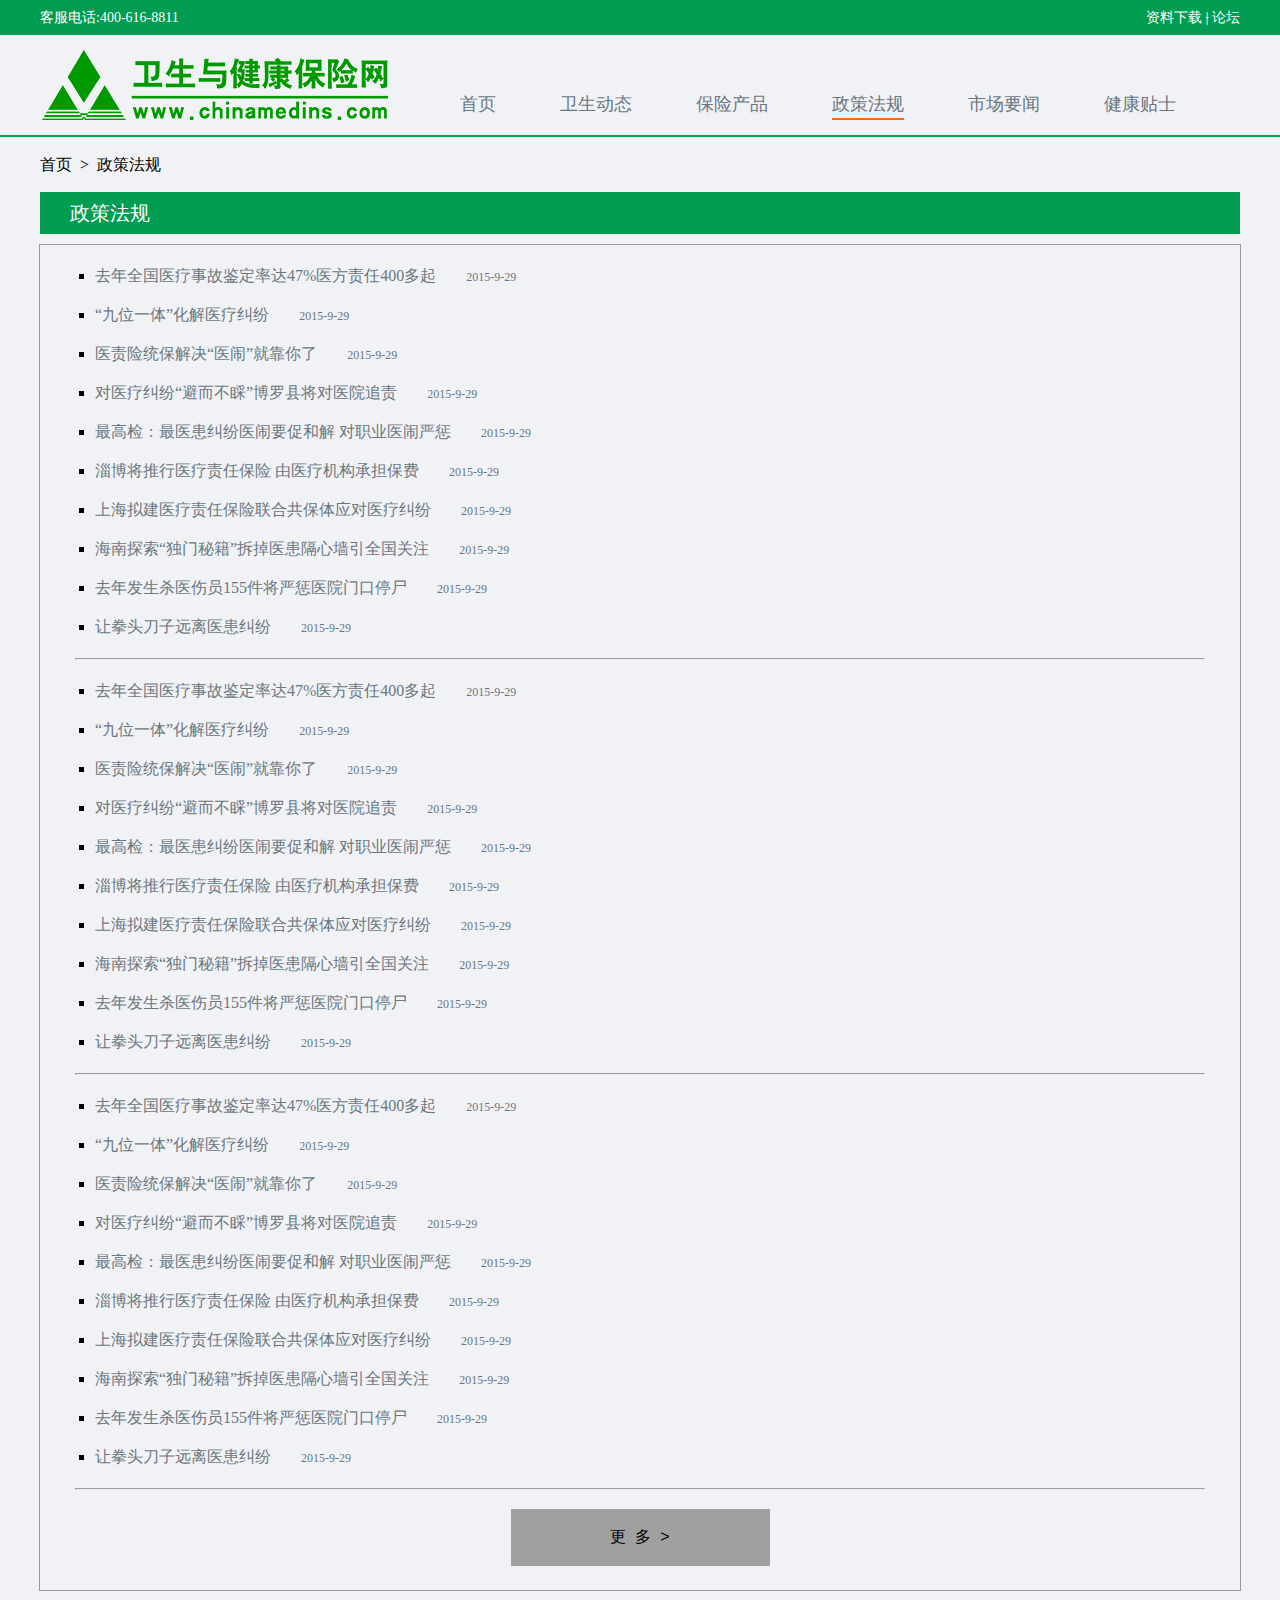
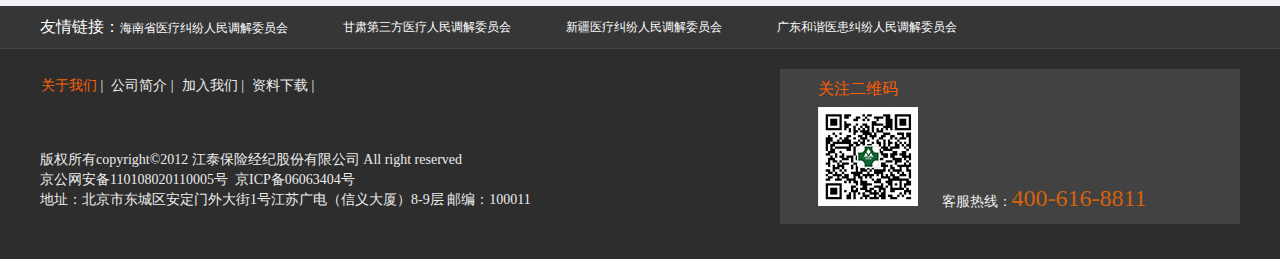
<file: medical/rule.html>
<!DOCTYPE html>
<html>
<head lang="en">
    <meta charset="UTF-8">
    <title>卫生与健康保险网</title>
    <link rel="stylesheet" type="text/css" href="css/reset.css"/>
    <link rel="stylesheet" type="text/css" href="css/main.css"/>
</head>
<body>
<!--头部导航-->
<div class="header">
    <div class="header-top">
        <ul class="container clearfix">
            <li class="left">客服电话:400-616-8811</li>
            <li class="right">
                <a href="load.html">资料下载</a>
                <s>|</s>
                <a href="talk.html">论坛</a>
            </li>
        </ul>
    </div>
    <div class="container header-nav">
        <div class="left">
            <a href="#">
                <img src="images/logo.png" alt=""/>
            </a>
        </div>
        <div class="right f18">
            <ul class="nav clearfix">
                <li><a class="a" href="index.html">首页</a></li>
                <li><a class="a" href="trends.html">卫生动态</a></li>
                <li><a class="a" href="product1.html">保险产品</a></li>
                <li><a class="a rule" href="rule.html">政策法规</a></li>
                <li><a class="a" href="news.html">市场要闻</a></li>
                <li><a class="a" href="card.html">健康贴士</a></li>
            </ul>
        </div>
    </div>
</div>
<div class="container rule-detail f16">
    <span>首页&nbsp;&nbsp;>&nbsp;&nbsp;政策法规</span>
</div>
<div class="container rule-nav f20">
    <b>政策法规</b>
</div>
<div class="container rule-content f16">
    <ul>
        <li>
            <a href="#">去年全国医疗事故鉴定率达47%医方责任400多起<i class="f12">2015-9-29</i></a>
        </li>
        <li>
            <a href="#">“九位一体”化解医疗纠纷<i class="f12">2015-9-29</i></a>
        </li>
        <li>
            <a href="#">医责险统保解决“医闹”就靠你了<i class="f12">2015-9-29</i></a>
        </li>
        <li>
            <a href="#">对医疗纠纷“避而不睬”博罗县将对医院追责<i class="f12">2015-9-29</i></a>
        </li>
        <li>
            <a href="#">最高检：最医患纠纷医闹要促和解&nbsp;对职业医闹严惩<i class="f12">2015-9-29</i></a>
        </li>
        <li>
            <a href="#">淄博将推行医疗责任保险&nbsp;由医疗机构承担保费<i class="f12">2015-9-29</i></a>
        </li>
        <li>
            <a href="#">上海拟建医疗责任保险联合共保体应对医疗纠纷<i class="f12">2015-9-29</i></a>
        </li>
        <li>
            <a href="#">海南探索“独门秘籍”拆掉医患隔心墙引全国关注<i class="f12">2015-9-29</i></a>
        </li>
        <li>
            <a href="#">去年发生杀医伤员155件将严惩医院门口停尸<i class="f12">2015-9-29</i></a>
        </li>
        <li>
            <a href="#">让拳头刀子远离医患纠纷<i class="f12">2015-9-29</i></a>
        </li>
    </ul>
    <hr/>
    <ul>
        <li>
            <a href="#">去年全国医疗事故鉴定率达47%医方责任400多起<i class="f12">2015-9-29</i></a>
        </li>
        <li>
            <a href="#">“九位一体”化解医疗纠纷<i class="f12">2015-9-29</i></a>
        </li>
        <li>
            <a href="#">医责险统保解决“医闹”就靠你了<i class="f12">2015-9-29</i></a>
        </li>
        <li>
            <a href="#">对医疗纠纷“避而不睬”博罗县将对医院追责<i class="f12">2015-9-29</i></a>
        </li>
        <li>
            <a href="#">最高检：最医患纠纷医闹要促和解&nbsp;对职业医闹严惩<i class="f12">2015-9-29</i></a>
        </li>
        <li>
            <a href="#">淄博将推行医疗责任保险&nbsp;由医疗机构承担保费<i class="f12">2015-9-29</i></a>
        </li>
        <li>
            <a href="#">上海拟建医疗责任保险联合共保体应对医疗纠纷<i class="f12">2015-9-29</i></a>
        </li>
        <li>
            <a href="#">海南探索“独门秘籍”拆掉医患隔心墙引全国关注<i class="f12">2015-9-29</i></a>
        </li>
        <li>
            <a href="#">去年发生杀医伤员155件将严惩医院门口停尸<i class="f12">2015-9-29</i></a>
        </li>
        <li>
            <a href="#">让拳头刀子远离医患纠纷<i class="f12">2015-9-29</i></a>
        </li>
    </ul>
    <hr/>
    <ul>
        <li>
            <a href="#">去年全国医疗事故鉴定率达47%医方责任400多起<i class="f12">2015-9-29</i></a>
        </li>
        <li>
            <a href="#">“九位一体”化解医疗纠纷<i class="f12">2015-9-29</i></a>
        </li>
        <li>
            <a href="#">医责险统保解决“医闹”就靠你了<i class="f12">2015-9-29</i></a>
        </li>
        <li>
            <a href="#">对医疗纠纷“避而不睬”博罗县将对医院追责<i class="f12">2015-9-29</i></a>
        </li>
        <li>
            <a href="#">最高检：最医患纠纷医闹要促和解&nbsp;对职业医闹严惩<i class="f12">2015-9-29</i></a>
        </li>
        <li>
            <a href="#">淄博将推行医疗责任保险&nbsp;由医疗机构承担保费<i class="f12">2015-9-29</i></a>
        </li>
        <li>
            <a href="#">上海拟建医疗责任保险联合共保体应对医疗纠纷<i class="f12">2015-9-29</i></a>
        </li>
        <li>
            <a href="#">海南探索“独门秘籍”拆掉医患隔心墙引全国关注<i class="f12">2015-9-29</i></a>
        </li>
        <li>
            <a href="#">去年发生杀医伤员155件将严惩医院门口停尸<i class="f12">2015-9-29</i></a>
        </li>
        <li>
            <a href="#">让拳头刀子远离医患纠纷<i class="f12">2015-9-29</i></a>
        </li>
    </ul>
    <hr/>
    <div class="more">
        <input type="button" value="更&nbsp;&nbsp;多&nbsp;&nbsp;&gt;"/>
    </div>
</div>
<!--页面底部-->
<div class="footer-friends">
    <div class="container">
        <ul class="clearfix">
            <li class="left"><span class="f16">友情链接：</span>海南省医疗纠纷人民调解委员会</li>
            <li class="left">甘肃第三方医疗人民调解委员会</li>
            <li class="left">新疆医疗纠纷人民调解委员会</li>
            <li class="left">广东和谐医患纠纷人民调解委员会</li>
        </ul>
    </div>
</div>
<div class="footer-about">
    <div class="container">
        <div class="left">
            <ul class="clearfix">
                <li class="left"><a href="aboutjt.html"><span>关于我们</span>&nbsp;|</a></li>
                <li class="left"><a href="aboutjt.html">公司简介&nbsp;|</a></li>
                <li class="left"><a href="aboutjt.html">加入我们&nbsp;|</a></li>
                <li class="left"><a href="load.html">资料下载&nbsp;|</a></li>
            </ul>
            <p>版权所有copyright©2012&nbsp;江泰保险经纪股份有限公司&nbsp;All right reserved</p>
            <p>京公网安备110108020110005号&nbsp;&nbsp;<span>京ICP备06063404号</span></p>
            <p>地址：北京市东城区安定门外大街1号江苏广电（信义大厦）8-9层&nbsp;邮编：100011</p>
        </div>
        <div class="right">
            <p class="f16">关注二维码</p>
            <img src="images/wechat.jpg" alt=""/>
            <span class="hot">客服热线：<b class="f24">400-616-8811</b></span>
        </div>
    </div>

</div>
</body>
</html>
</file>
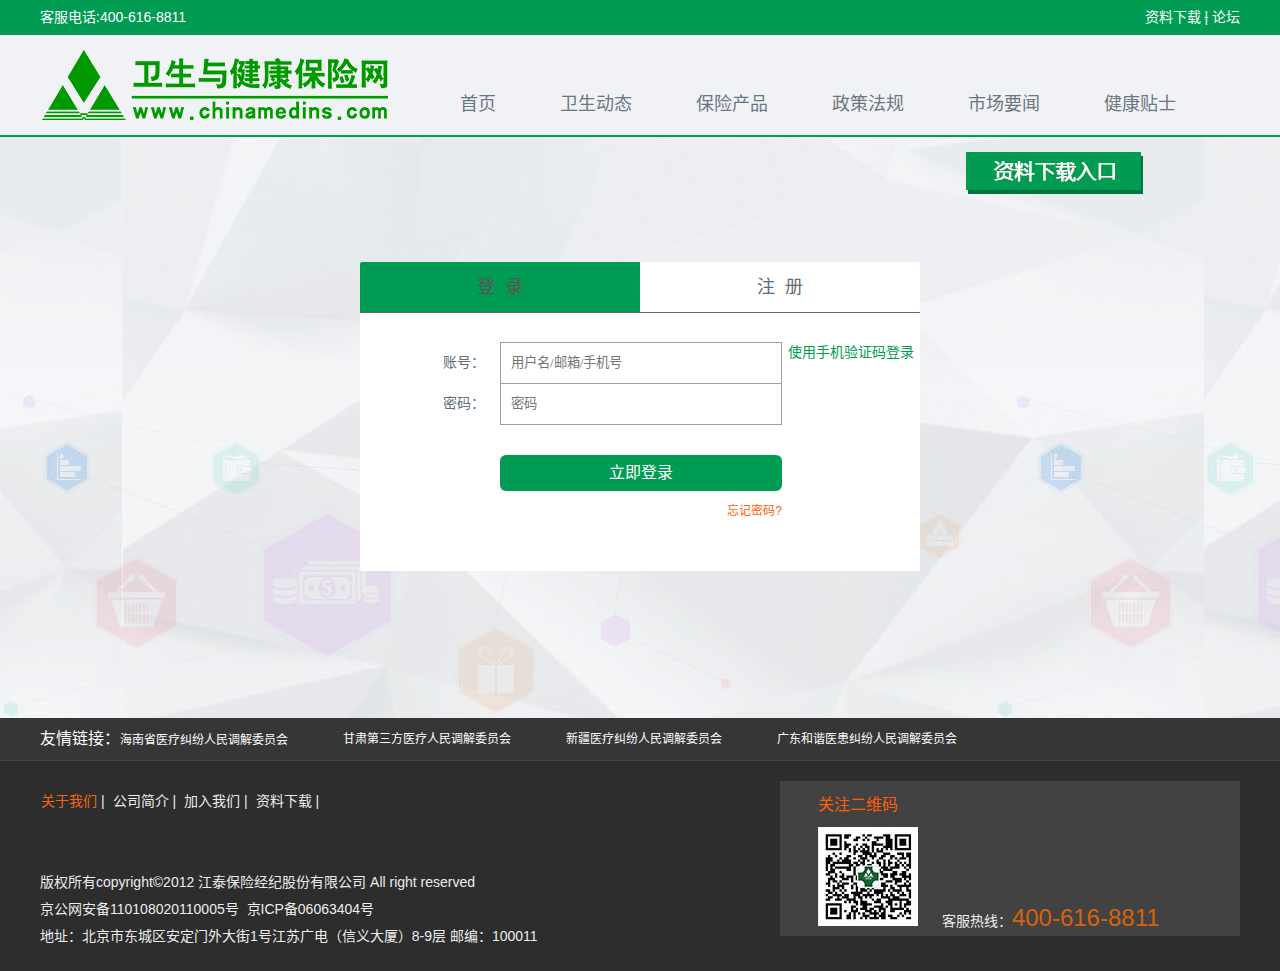
<file: medical/talk.html>
<!DOCTYPE html>
<html lang="zh-CN">
<head>
    <meta charset="utf-8">
    <title>卫生与健康保险网</title>
    <link rel="stylesheet" type="text/css" href="css/reset.css">
    <!--<link rel="stylesheet" type="text/css" href="css/common.css">-->
    <link rel="stylesheet" type="text/css" href="css/main.css">
    <link rel="stylesheet" type="text/css" href="css/login.css">
</head>
<body>
<!--头部导航-->
<div class="header">
    <div class="header-top">
        <ul class="container clearfix">
            <li class="left">客服电话:400-616-8811</li>
            <li class="right">
                <a href="load.html">资料下载</a>
                <s>|</s>
                <a href="talk.html">论坛</a>
            </li>
        </ul>
    </div>
    <div class="container header-nav">
        <div class="left">
            <a href="#">
                <img src="images/logo.png" alt=""/>
            </a>
        </div>
        <div class="right f18">
            <ul class="nav clearfix" id="nav">
                <li><a class="a" href="index.html">首页</a></li>
                <li><a class="a" href="trends.html">卫生动态</a></li>
                <li><a class="a" href="product1.html">保险产品</a></li>
                <li><a class="a" href="rule.html">政策法规</a></li>
                <li><a class="a" href="news.html">市场要闻</a></li>
                <li><a class="a" href="card.html">健康贴士</a></li>
            </ul>
        </div>
    </div>
</div>
<div class="bg-login">
    <div class="container login-container">
        <div class="login-else-box">
            <a href="load.html"><img src="images/load.png" alt=""/></a>
        </div>
        <div class="login-main">
            <div class="tab-title">
                <a href="#" tab="login" class="active">登&nbsp;&nbsp;录</a>
                <a href="#" tab="reg">注&nbsp;&nbsp;册</a>
            </div>
            <div class="tab-con">
                <span class="commonError"></span>
                <!-- login -->
                <div class="con-box login-conbox">
                    <!--账户登陆-->
                    <ul class="user-login">
                        <form>
                            <li class="li-box clearfix">
                                <label>账号：</label>
                                <input type="text" class="l-input" id="nameLogin" placeholder="用户名/邮箱/手机号">

                                <p class="change-link fn-left">
                                    <a href="#" class="changeLink" tab="mobile-login">使用手机验证码登录</a>
                                    <span class="error"></span>
                                </p>
                            </li>
                            <li class="li-box clearfix">
                                <label>密码：</label>
                                <input type="password" class="l-input psdEdnt" id="psdLogin" placeholder="密码">
                                <span class="error"></span>
                            </li>
                            <li class="li-box02"><a href="#" class="submitBtn" id="logUserBtn">立即登录</a></li>
                            <li class="li-box02">
                                <p class="check-box clearfix">
                                    <a href="findpwd/userpwd.html" class="fn-right">忘记密码?</a>
                                </p>
                            </li>
                        </form>
                    </ul>
                    <!--手机验证码登陆-->
                    <ul class="mobile-login none">
                        <li class="li-box clearfix">
                            <label>手机：</label>
                            <input type="text" class="l-input" id="mobileLog" maxlength="11" placeholder="手机">

                            <p class="change-link fn-left">
                                <a href="#" class="changeLink" tab="user-login">使用账户登录</a>
                                <span class="error"></span>
                            </p>
                        </li>
                        <li class="li-box clearfix">
                            <label>验证码：</label>
                            <input type="text" class="l-input code-input" id="codeLog" maxlength="6" placeholder="验证码">
                            <a href="javascript:void(0)" class="send-code" id="sendCodeLog">获取验证码</a>
                            <span class="error"></span>
                        </li>
                        <li class="li-box02"><a href="#" class="submitBtn" id="logMobileBtn">立即登录</a></li>
                    </ul>
                </div>
                <!-- reg -->
                <div class="con-box reg-conbox none">
                    <div>
                        <!--手机号码注册-->
                        <ul class="mobile-reg">
                            <li class="li-box clearfix">
                                <label>手机：</label>
                                <input type="text" class="l-input" id="mobileReg" maxlength="11" placeholder="手机">

                                <p class="change-link fn-left">
                                    <a href="#" class="changeLink" tab="email-reg">使用邮箱注册</a>
                                    <span class="error"></span>
                                </p>
                            </li>
                            <li class="li-box clearfix">
                                <label>验证码：</label>
                                <input type="text" class="l-input code-input" id="codeReg" placeholder="验证码">
                                <a href="#" class="send-code" id="sendCode">获取验证码</a>
                                <span class="error"></span>
                            </li>
                            <li class="li-box clearfix">
                                <label>密码：</label>
                                <input type="password" class="l-input psdreg" id="psdMReg" placeholder="6-12位的密码">
                                <span class="error"></span>
                            </li>
                            <li class="li-box clearfix">
                                <label>确认密码：</label>
                                <input type="password" class="l-input psdconreg" id="psdMConfirmReg" placeholder="确认密码">
                                <span class="error"></span>
                            </li>
                            <li class="li-box02"><a href="#" class="submitBtn regBtn mobileReg" id="regMobileBtn">立即注册</a></li>
                        </ul>
                        <!--邮箱注册-->
                        <ul class="email-reg none">
                            <li class="li-box clearfix">
                                <label>电子邮箱：</label>
                                <input type="text" class="l-input" id="emailReg" placeholder="有效的邮箱地址">

                                <p class="change-link fn-left">
                                    <a href="#" class="changeLink" tab="mobile-reg">使用手机注册</a>
                                    <span class="error"></span>
                                </p>
                            </li>
                            <li class="li-box clearfix">
                                <label>密码：</label>
                                <input type="password" class="l-input psdreg" id="psdEReg" placeholder="6-12位的密码">
                                <span class="error"></span>
                            </li>
                            <li class="li-box clearfix">
                                <label>确认密码：</label>
                                <input type="password" class="l-input psdconreg" id="psdEConfirmReg" placeholder="确认密码">
                                <span class="error"></span>
                            </li>
                            <li class="li-box02"><a href="#" class="submitBtn regBtn emailReg" id="regEmailBtn">立即注册</a>
                            </li>
                        </ul>
                    </div>
                    <div class="agree-box">
                        <p class="check-box clearfix">
                            <span class="active" id="agreeTiao"></span>
                            同意<a href="#" tab="xieyiCon" class="userAgree">《资料下载协议》</a>和<a href="#" tab="policyCon"
                                                                                           class="userAgree">《隐私政策》</a>
                        </p>
                    </div>
                </div>

            </div>
        </div>
    </div>
    <input type="hidden" id="redirect" value="">
    <!-- 用户注册协议&隐私政策 -->
    <div id="userXieyiDialog" class="dialog-box userXieyi-dialog">
        <div class="t">
            <span class="title xieyiCon">《资料下载协议》</span>
            <span class="title policyCon none">《隐私条款》</span>
            <b title="close">x</b>
        </div>
        <div class="c xieyiCon">
        <textarea readonly class="con">
资料下载协议
Lorem ipsum dolor sit amet, consectetur adipisicing elit. Aliquid asperiores autem beatae blanditiis commodi consequuntur deserunt est excepturi explicabo impedit magnam nam nesciunt, nostrum officiis porro rem repellendus sunt vitae?
<span>Lorem ipsum dolor sit amet, consectetur adipisicing elit. Consequatur facilis mollitia pariatur qui quo sint ullam, voluptatibus. Assumenda, enim eum labore laudantium, minima necessitatibus pariatur perspiciatis, quam repudiandae veniam vero!</span><span>Aperiam dolor error esse est impedit possimus, recusandae voluptatibus? Aliquid corporis delectus ea ipsa quis quod repellat. Aspernatur molestiae nam quibusdam quidem soluta. Minus quos totam ullam! Cum expedita, repellat?</span><span>Ad alias beatae cumque earum facere, provident repellat. A aspernatur atque consectetur deleniti dicta dignissimos expedita incidunt nostrum porro praesentium, veritatis vitae? Ab dolor dolore nobis pariatur possimus quaerat quod.</span><span>Aspernatur assumenda aut debitis dolore excepturi expedita illo minima nisi quas veniam. Aliquam aperiam aut deleniti dignissimos dolore earum itaque labore, nostrum odit quam quasi reprehenderit repudiandae, sapiente ullam veritatis!</span><span>Aliquid aut beatae commodi consequatur cum distinctio dolores ea esse ex, illum iure laboriosam laborum libero minus pariatur perspiciatis quos rem saepe. Accusantium dolores est et eveniet ipsum obcaecati quis!</span>
        </textarea><br/>

            <p style="text-align: center;"><a href="#" class="tijiao">确定</a></p>
        </div>
        <div class="c policyCon none">
        <textarea readonly class="con">
隐私政策声明
Lorem ipsum dolor sit amet, consectetur adipisicing elit. Nisi sapiente tempora velit voluptas voluptates? Deleniti, dignissimos, eius et explicabo fuga fugiat ipsa ipsam laborum minima odio quasi quia quibusdam, quod.
        </textarea><br/>

            <p style="text-align: center;"><a href="#" class="tijiao">确定</a></p>
        </div>
    </div>
</div>
<!--页面底部-->
<div class="footer-friends">
    <div class="container">
        <ul class="clearfix">
            <li class="left"><span class="f16">友情链接：</span>海南省医疗纠纷人民调解委员会</li>
            <li class="left">甘肃第三方医疗人民调解委员会</li>
            <li class="left">新疆医疗纠纷人民调解委员会</li>
            <li class="left">广东和谐医患纠纷人民调解委员会</li>
        </ul>
    </div>
</div>
<div class="footer-about">
    <div class="container">
        <div class="left">
            <ul class="clearfix">
                <li class="left"><a href="aboutjt.html"><span>关于我们</span>&nbsp;|</a></li>
                <li class="left"><a href="aboutjt.html">公司简介&nbsp;|</a></li>
                <li class="left"><a href="aboutjt.html">加入我们&nbsp;|</a></li>
                <li class="left"><a href="load.html">资料下载&nbsp;|</a></li>
            </ul>
            <p>版权所有copyright©2012&nbsp;江泰保险经纪股份有限公司&nbsp;All right reserved</p>
            <p>京公网安备110108020110005号&nbsp;&nbsp;<span>京ICP备06063404号</span></p>
            <p>地址：北京市东城区安定门外大街1号江苏广电（信义大厦）8-9层&nbsp;邮编：100011</p>
        </div>
        <div class="right">
            <p class="f16">关注二维码</p>
            <img src="images/wechat.jpg" alt=""/>
            <span class="hot">客服热线：<b class="f24">400-616-8811</b></span>
        </div>
    </div>

</div>
<script src="js/jquery-1.11.3.js"></script>
<script src="js/login.js"></script>

</body>
</html>
</file>
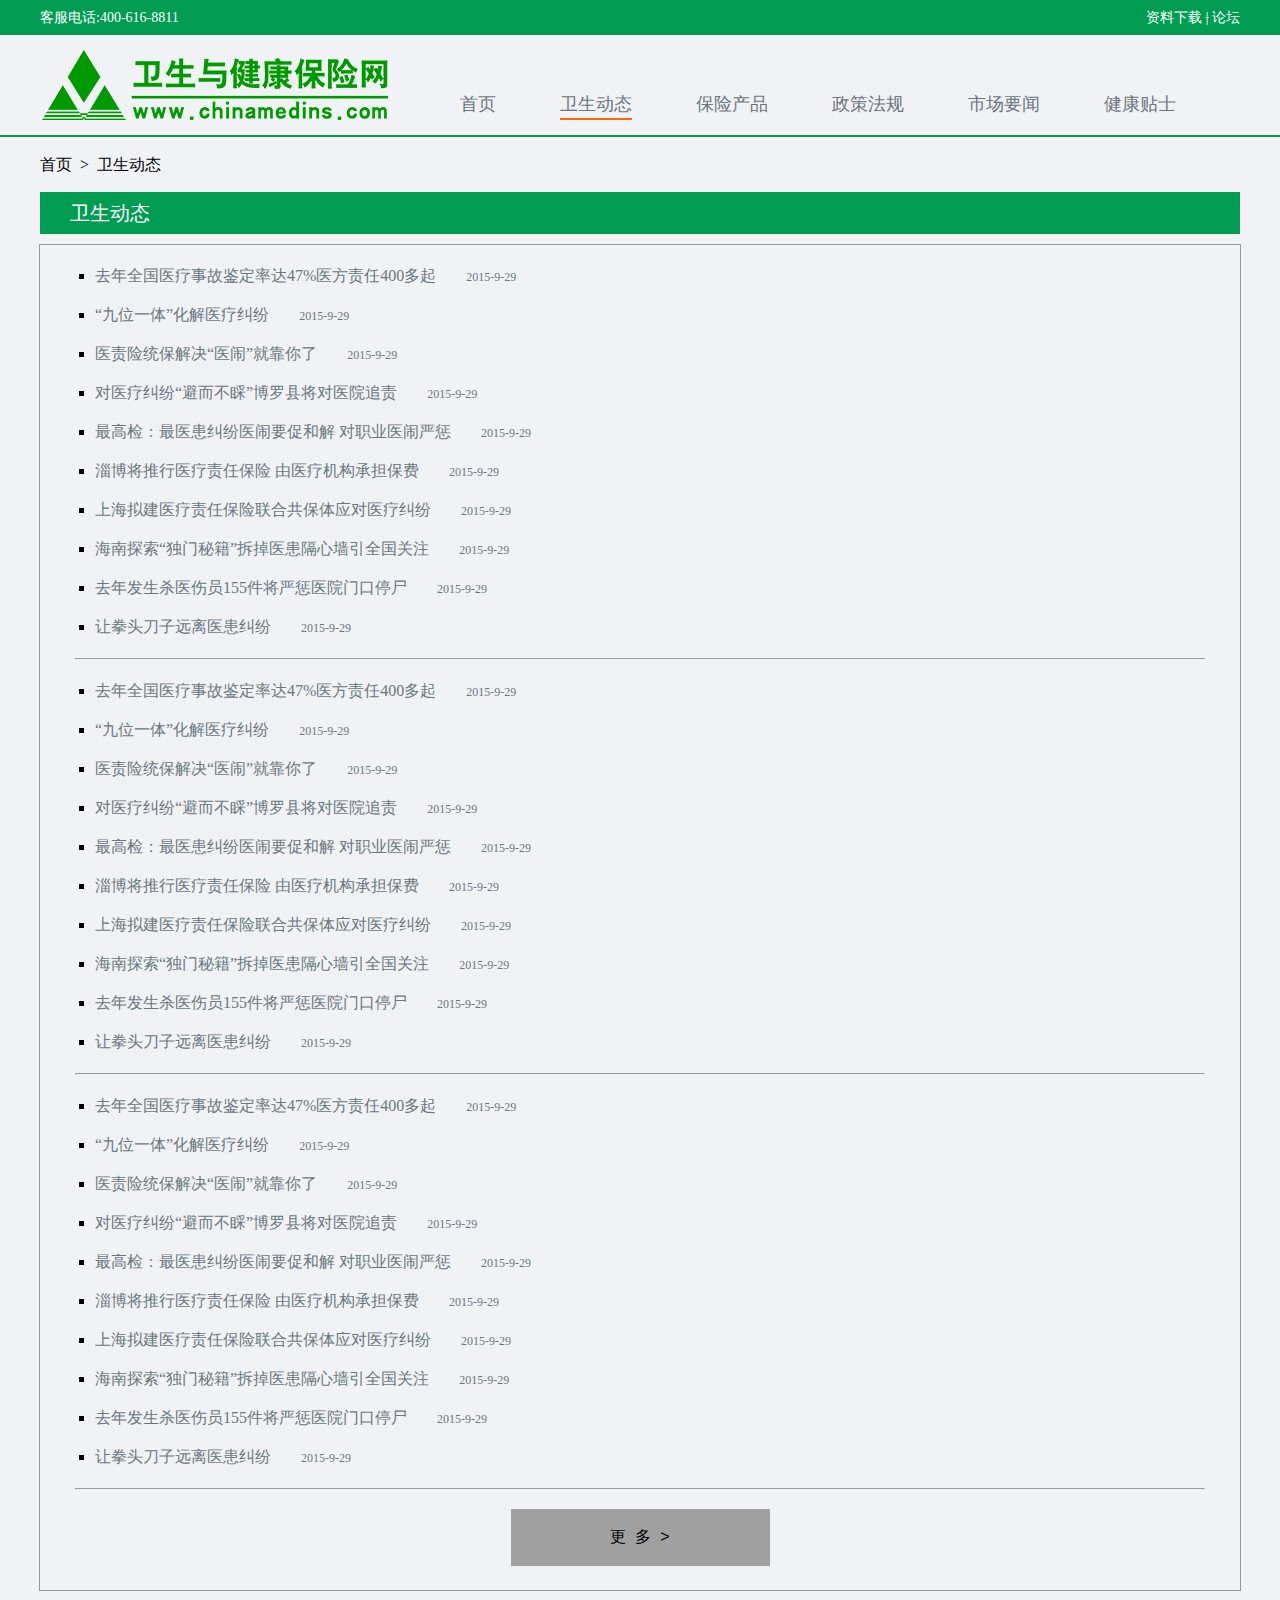
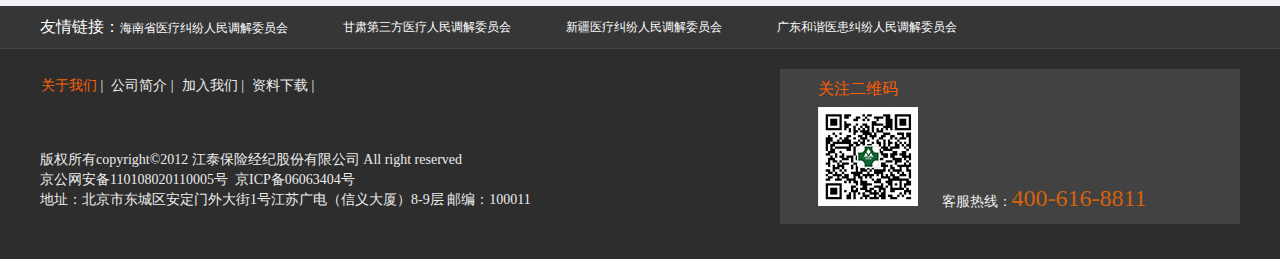
<file: medical/trends.html>
<!DOCTYPE html>
<html>
<head lang="en">
    <meta charset="UTF-8">
    <title>卫生与健康保险网</title>
    <link rel="stylesheet" type="text/css" href="css/reset.css"/>
    <link rel="stylesheet" type="text/css" href="css/main.css"/>
</head>
<body>
<!--头部导航-->
<div class="header">
    <div class="header-top">
        <ul class="container clearfix">
            <li class="left">客服电话:400-616-8811</li>
            <li class="right">
                <a href="load.html">资料下载</a>
                <s>|</s>
                <a href="talk.html">论坛</a>
            </li>
        </ul>
    </div>
    <div class="container header-nav">
        <div class="left">
            <a href="#">
                <img src="images/logo.png" alt=""/>
            </a>
        </div>
        <div class="right f18">
            <ul class="nav clearfix">
                <li><a class="a" href="index.html">首页</a></li>
                <li><a class="a trends" href="trends.html">卫生动态</a></li>
                <li><a class="a" href="product1.html">保险产品</a></li>
                <li><a class="a" href="rule.html">政策法规</a></li>
                <li><a class="a" href="news.html">市场要闻</a></li>
                <li><a class="a" href="card.html">健康贴士</a></li>
            </ul>
        </div>
    </div>
</div>
<div class="container trends-detail f16">
    <span>首页&nbsp;&nbsp;>&nbsp;&nbsp;卫生动态</span>
</div>
<div class="container trends-nav f20">
    <b>卫生动态</b>
</div>
<div class="container trends-content f16">
    <ul>
        <li>
            <a href="body/list1.html">去年全国医疗事故鉴定率达47%医方责任400多起<i class="f12">2015-9-29</i></a>
        </li>
        <li>
            <a href="#">“九位一体”化解医疗纠纷<i class="f12">2015-9-29</i></a>
        </li>
        <li>
            <a href="#">医责险统保解决“医闹”就靠你了<i class="f12">2015-9-29</i></a>
        </li>
        <li>
            <a href="#">对医疗纠纷“避而不睬”博罗县将对医院追责<i class="f12">2015-9-29</i></a>
        </li>
        <li>
            <a href="#">最高检：最医患纠纷医闹要促和解&nbsp;对职业医闹严惩<i class="f12">2015-9-29</i></a>
        </li>
        <li>
            <a href="#">淄博将推行医疗责任保险&nbsp;由医疗机构承担保费<i class="f12">2015-9-29</i></a>
        </li>
        <li>
            <a href="#">上海拟建医疗责任保险联合共保体应对医疗纠纷<i class="f12">2015-9-29</i></a>
        </li>
        <li>
            <a href="#">海南探索“独门秘籍”拆掉医患隔心墙引全国关注<i class="f12">2015-9-29</i></a>
        </li>
        <li>
            <a href="#">去年发生杀医伤员155件将严惩医院门口停尸<i class="f12">2015-9-29</i></a>
        </li>
        <li>
            <a href="#">让拳头刀子远离医患纠纷<i class="f12">2015-9-29</i></a>
        </li>
    </ul>
    <hr/>
    <ul>
        <li>
            <a href="#">去年全国医疗事故鉴定率达47%医方责任400多起<i class="f12">2015-9-29</i></a>
        </li>
        <li>
            <a href="#">“九位一体”化解医疗纠纷<i class="f12">2015-9-29</i></a>
        </li>
        <li>
            <a href="#">医责险统保解决“医闹”就靠你了<i class="f12">2015-9-29</i></a>
        </li>
        <li>
            <a href="#">对医疗纠纷“避而不睬”博罗县将对医院追责<i class="f12">2015-9-29</i></a>
        </li>
        <li>
            <a href="#">最高检：最医患纠纷医闹要促和解&nbsp;对职业医闹严惩<i class="f12">2015-9-29</i></a>
        </li>
        <li>
            <a href="#">淄博将推行医疗责任保险&nbsp;由医疗机构承担保费<i class="f12">2015-9-29</i></a>
        </li>
        <li>
            <a href="#">上海拟建医疗责任保险联合共保体应对医疗纠纷<i class="f12">2015-9-29</i></a>
        </li>
        <li>
            <a href="#">海南探索“独门秘籍”拆掉医患隔心墙引全国关注<i class="f12">2015-9-29</i></a>
        </li>
        <li>
            <a href="#">去年发生杀医伤员155件将严惩医院门口停尸<i class="f12">2015-9-29</i></a>
        </li>
        <li>
            <a href="#">让拳头刀子远离医患纠纷<i class="f12">2015-9-29</i></a>
        </li>
    </ul>
    <hr/>
    <ul>
        <li>
            <a href="#">去年全国医疗事故鉴定率达47%医方责任400多起<i class="f12">2015-9-29</i></a>
        </li>
        <li>
            <a href="#">“九位一体”化解医疗纠纷<i class="f12">2015-9-29</i></a>
        </li>
        <li>
            <a href="#">医责险统保解决“医闹”就靠你了<i class="f12">2015-9-29</i></a>
        </li>
        <li>
            <a href="#">对医疗纠纷“避而不睬”博罗县将对医院追责<i class="f12">2015-9-29</i></a>
        </li>
        <li>
            <a href="#">最高检：最医患纠纷医闹要促和解&nbsp;对职业医闹严惩<i class="f12">2015-9-29</i></a>
        </li>
        <li>
            <a href="#">淄博将推行医疗责任保险&nbsp;由医疗机构承担保费<i class="f12">2015-9-29</i></a>
        </li>
        <li>
            <a href="#">上海拟建医疗责任保险联合共保体应对医疗纠纷<i class="f12">2015-9-29</i></a>
        </li>
        <li>
            <a href="#">海南探索“独门秘籍”拆掉医患隔心墙引全国关注<i class="f12">2015-9-29</i></a>
        </li>
        <li>
            <a href="#">去年发生杀医伤员155件将严惩医院门口停尸<i class="f12">2015-9-29</i></a>
        </li>
        <li>
            <a href="#">让拳头刀子远离医患纠纷<i class="f12">2015-9-29</i></a>
        </li>
    </ul>
    <hr/>
    <div class="more">
        <input type="button" value="更&nbsp;&nbsp;多&nbsp;&nbsp;&gt;"/>
    </div>
</div>
<!--页面底部-->
<div class="footer-friends">
    <div class="container">
        <ul class="clearfix">
            <li class="left"><span class="f16">友情链接：</span>海南省医疗纠纷人民调解委员会</li>
            <li class="left">甘肃第三方医疗人民调解委员会</li>
            <li class="left">新疆医疗纠纷人民调解委员会</li>
            <li class="left">广东和谐医患纠纷人民调解委员会</li>
        </ul>
    </div>
</div>
<div class="footer-about">
    <div class="container">
        <div class="left">
            <ul class="clearfix">
                <li class="left"><a href="aboutjt.html"><span>关于我们</span>&nbsp;|</a></li>
                <li class="left"><a href="aboutjt.html">公司简介&nbsp;|</a></li>
                <li class="left"><a href="aboutjt.html">加入我们&nbsp;|</a></li>
                <li class="left"><a href="load.html">资料下载&nbsp;|</a></li>
            </ul>
            <p>版权所有copyright©2012&nbsp;江泰保险经纪股份有限公司&nbsp;All right reserved</p>
            <p>京公网安备110108020110005号&nbsp;&nbsp;<span>京ICP备06063404号</span></p>
            <p>地址：北京市东城区安定门外大街1号江苏广电（信义大厦）8-9层&nbsp;邮编：100011</p>
        </div>
        <div class="right">
            <p class="f16">关注二维码</p>
            <img src="images/wechat.jpg" alt=""/>
            <span class="hot">客服热线：<b class="f24">400-616-8811</b></span>
        </div>
    </div>

</div>
</body>
</html>
</file>
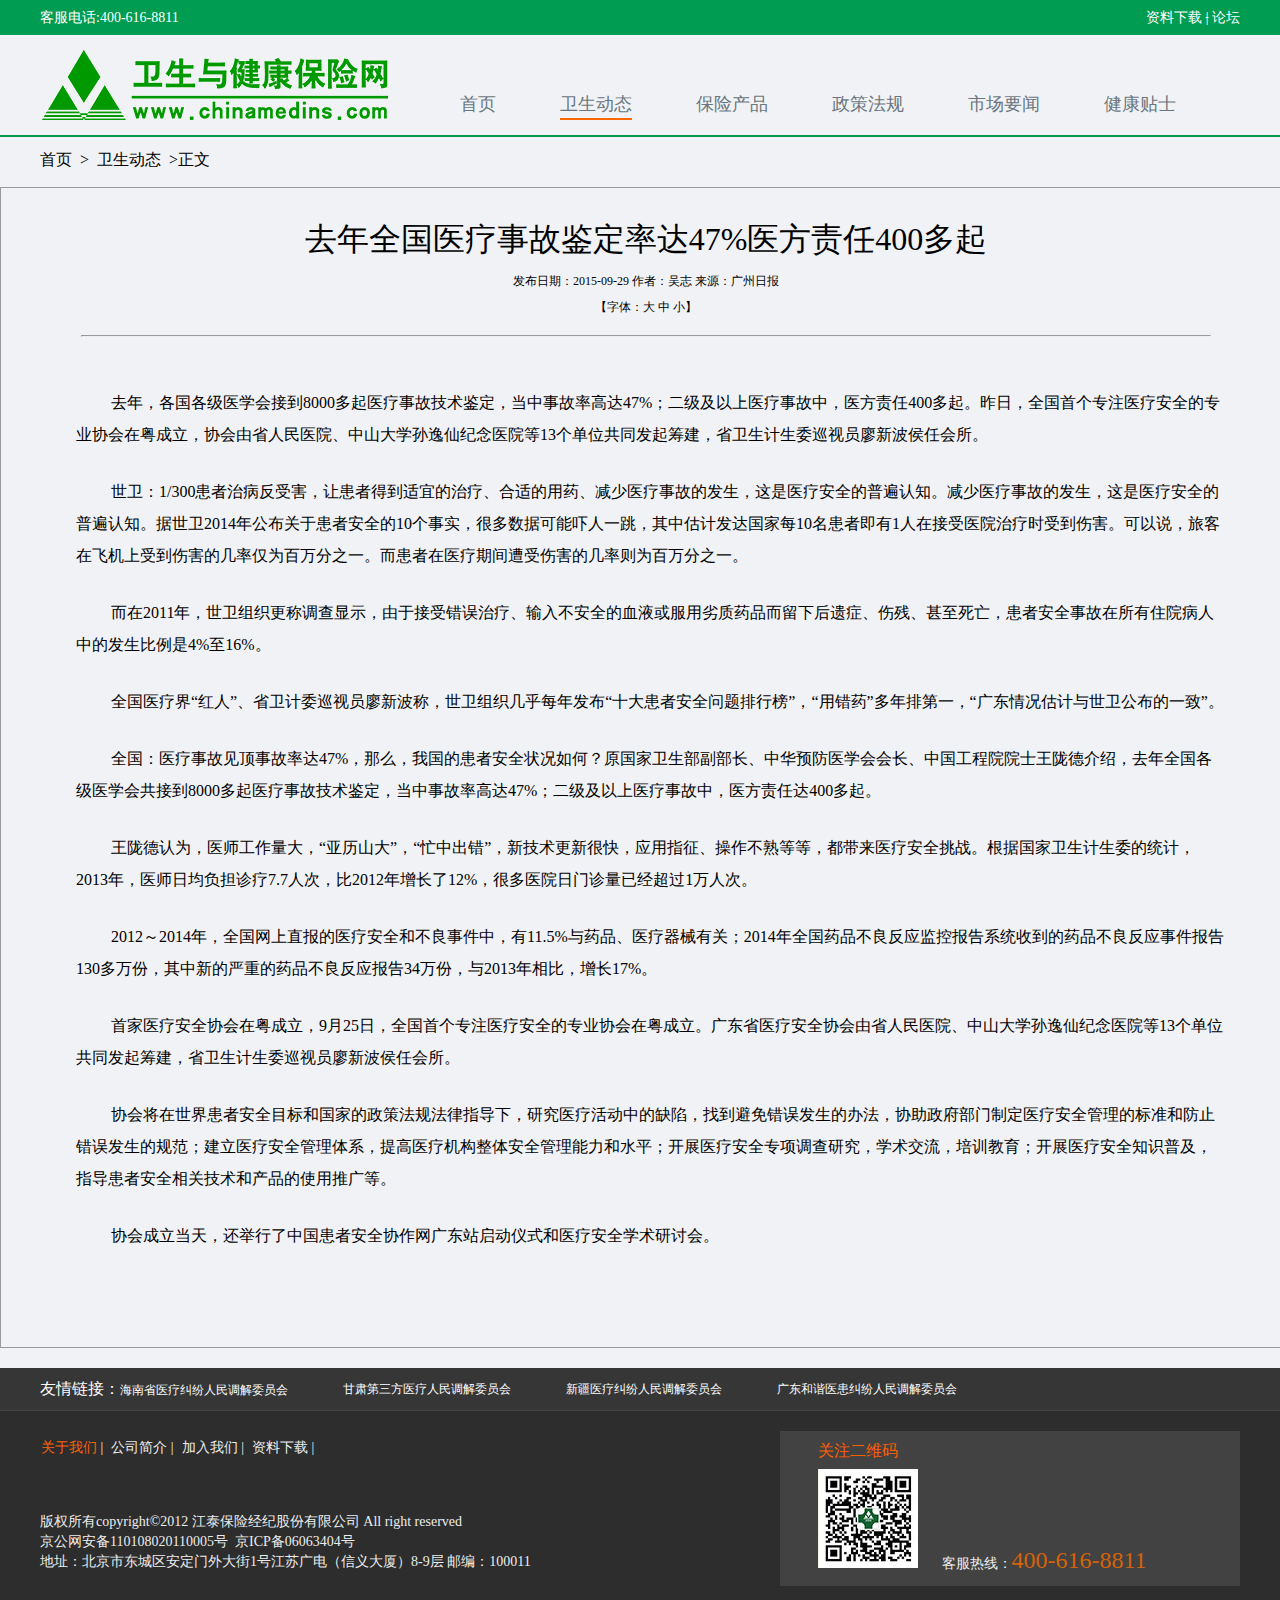
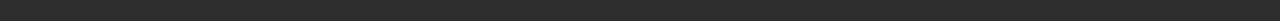
<file: medical/body/list1.html>
<!DOCTYPE html>
<html>
<head lang="en">
    <meta charset="UTF-8">
    <title>卫生与健康保险网</title>
    <link rel="stylesheet" type="text/css" href="../css/reset.css"/>
    <link rel="stylesheet" type="text/css" href="../css/main.css"/>
</head>
<body>
<!--头部导航-->
<div class="header">
    <div class="header-top">
        <ul class="container clearfix">
            <li class="left">客服电话:400-616-8811</li>
            <li class="right">
                <a href="../load.html">资料下载</a>
                <s>|</s>
                <a href="../talk.html">论坛</a>
            </li>
        </ul>
    </div>
    <div class="container header-nav">
        <div class="left">
            <a href="#">
                <img src="../images/logo.png" alt=""/>
            </a>
        </div>
        <div class="right f18">
            <ul class="nav clearfix" id="nav">
                <li><a class="a" href="../index.html">首页</a></li>
                <li><a class="a trends" href="../trends.html">卫生动态</a></li>
                <li><a class="a" href="../product1.html">保险产品</a></li>
                <li><a class="a" href="../rule.html">政策法规</a></li>
                <li><a class="a" href="../news.html">市场要闻</a></li>
                <li><a class="a" href="../card.html">健康贴士</a></li>
            </ul>
        </div>
    </div>
</div>
<div class="container list1-detail f16">
    <span>首页&nbsp;&nbsp;&gt;&nbsp;&nbsp;卫生动态&nbsp;&nbsp;&gt;正文</span>
</div>
<div class="container list1-content f16">
    <h2 class="f32">去年全国医疗事故鉴定率达47%医方责任400多起</h2>
    <b class="f12">发布日期：2015-09-29&nbsp;作者：吴志&nbsp;来源：广州日报<br/></b>
    <b class="f12">【字体：大&nbsp;中&nbsp;小】</b>
    <hr/>
    <p style="">去年，各国各级医学会接到8000多起医疗事故技术鉴定，当中事故率高达47%；二级及以上医疗事故中，医方责任400多起。昨日，全国首个专注医疗安全的专业协会在粤成立，协会由省人民医院、中山大学孙逸仙纪念医院等13个单位共同发起筹建，省卫生计生委巡视员廖新波侯任会所。</p>
    <p>世卫：1/300患者治病反受害，让患者得到适宜的治疗、合适的用药、减少医疗事故的发生，这是医疗安全的普遍认知。减少医疗事故的发生，这是医疗安全的普遍认知。据世卫2014年公布关于患者安全的10个事实，很多数据可能吓人一跳，其中估计发达国家每10名患者即有1人在接受医院治疗时受到伤害。可以说，旅客在飞机上受到伤害的几率仅为百万分之一。而患者在医疗期间遭受伤害的几率则为百万分之一。</p>
    <p>而在2011年，世卫组织更称调查显示，由于接受错误治疗、输入不安全的血液或服用劣质药品而留下后遗症、伤残、甚至死亡，患者安全事故在所有住院病人中的发生比例是4%至16%。</p>
    <p>全国医疗界“红人”、省卫计委巡视员廖新波称，世卫组织几乎每年发布“十大患者安全问题排行榜”，“用错药”多年排第一，“广东情况估计与世卫公布的一致”。</p>
    <p>全国：医疗事故见顶事故率达47%，那么，我国的患者安全状况如何？原国家卫生部副部长、中华预防医学会会长、中国工程院院士王陇德介绍，去年全国各级医学会共接到8000多起医疗事故技术鉴定，当中事故率高达47%；二级及以上医疗事故中，医方责任达400多起。</p>
    <p>王陇德认为，医师工作量大，“亚历山大”，“忙中出错”，新技术更新很快，应用指征、操作不熟等等，都带来医疗安全挑战。根据国家卫生计生委的统计，2013年，医师日均负担诊疗7.7人次，比2012年增长了12%，很多医院日门诊量已经超过1万人次。</p>
    <p>2012～2014年，全国网上直报的医疗安全和不良事件中，有11.5%与药品、医疗器械有关；2014年全国药品不良反应监控报告系统收到的药品不良反应事件报告130多万份，其中新的严重的药品不良反应报告34万份，与2013年相比，增长17%。</p>
    <p>首家医疗安全协会在粤成立，9月25日，全国首个专注医疗安全的专业协会在粤成立。广东省医疗安全协会由省人民医院、中山大学孙逸仙纪念医院等13个单位共同发起筹建，省卫生计生委巡视员廖新波侯任会所。</p>
    <p>协会将在世界患者安全目标和国家的政策法规法律指导下，研究医疗活动中的缺陷，找到避免错误发生的办法，协助政府部门制定医疗安全管理的标准和防止错误发生的规范；建立医疗安全管理体系，提高医疗机构整体安全管理能力和水平；开展医疗安全专项调查研究，学术交流，培训教育；开展医疗安全知识普及，指导患者安全相关技术和产品的使用推广等。</p>
    <p>协会成立当天，还举行了中国患者安全协作网广东站启动仪式和医疗安全学术研讨会。</p>
</div>
<!--页面底部-->
<div class="footer-friends">
    <div class="container">
        <ul class="clearfix">
            <li class="left"><span class="f16">友情链接：</span>海南省医疗纠纷人民调解委员会</li>
            <li class="left">甘肃第三方医疗人民调解委员会</li>
            <li class="left">新疆医疗纠纷人民调解委员会</li>
            <li class="left">广东和谐医患纠纷人民调解委员会</li>
        </ul>
    </div>
</div>
<div class="footer-about">
    <div class="container">
        <div class="left">
            <ul class="clearfix ">
                <li class="left"><a href="../aboutjt.html"><span>关于我们</span>&nbsp;|</a></li>
                <li class="left"><a href="../aboutjt.html">公司简介&nbsp;|</a></li>
                <li class="left"><a href="../aboutjt.html">加入我们&nbsp;|</a></li>
                <li class="left"><a href="../load.html">资料下载&nbsp;|</a></li>
            </ul>
            <p>版权所有copyright©2012&nbsp;江泰保险经纪股份有限公司&nbsp;All right reserved</p>
            <p>京公网安备110108020110005号&nbsp;&nbsp;<span>京ICP备06063404号</span></p>
            <p>地址：北京市东城区安定门外大街1号江苏广电（信义大厦）8-9层&nbsp;邮编：100011</p>
        </div>
        <div class="right">
            <p class="f16">关注二维码</p>
            <img src="../images/wechat.jpg" alt=""/>
            <span class="hot">客服热线：<b class="f24">400-616-8811</b></span>
        </div>
    </div>

</div>
</body>
</html>
</file>
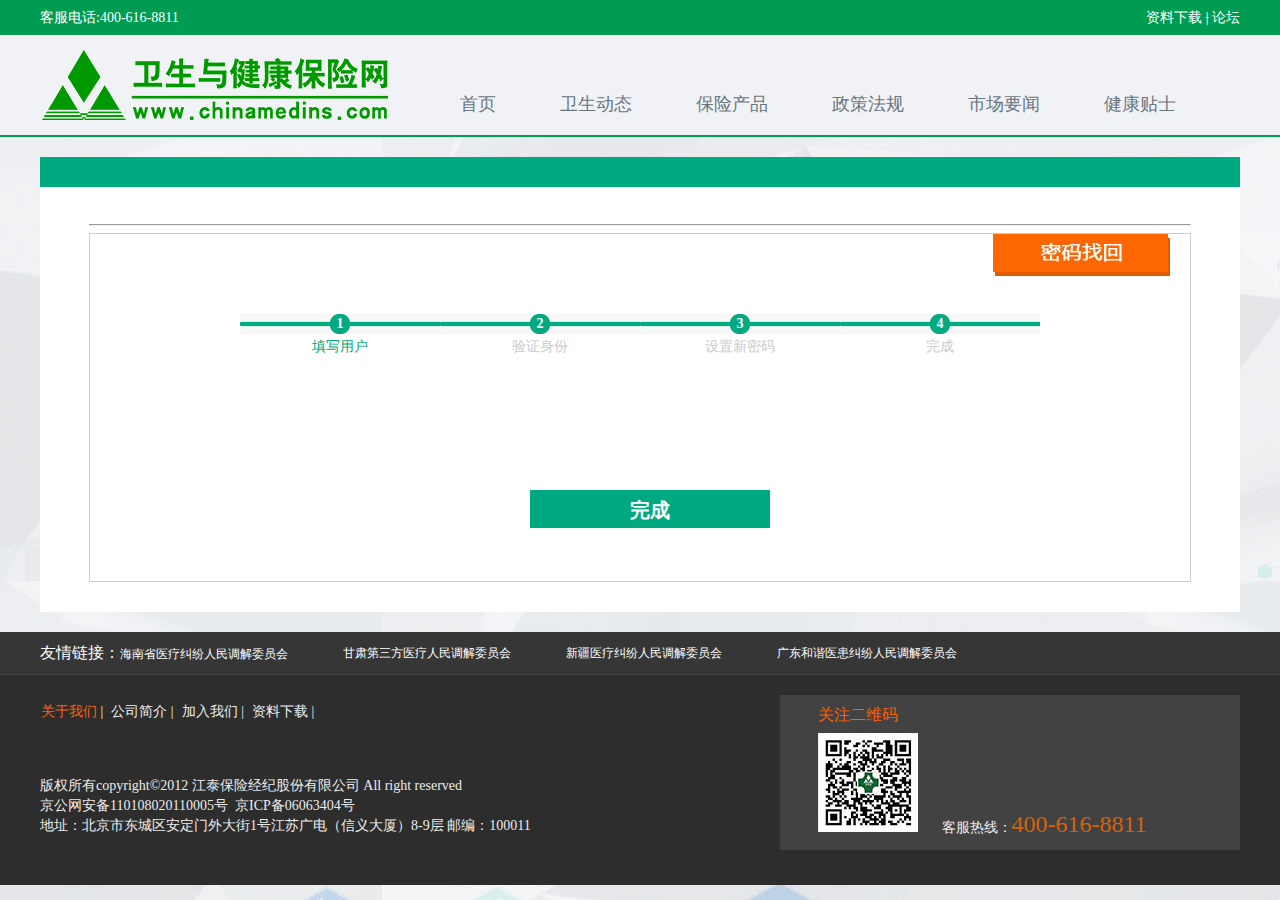
<file: medical/findpwd/finishpwd.html>
<!DOCTYPE html>
<html>
<head lang="en">
    <meta charset="UTF-8">
    <title>卫生与健康保险网</title>
    <meta http-equiv=x-ua-compatible content=ie=edge>
    <meta http-equiv=x-ua-compatible content=ie=edge,chrome=1>

    <link rel="stylesheet" type="text/css" href="../css/reset.css">
    <link rel="stylesheet" type="text/css" href="../css/main.css">

</head>
<body background="../images/bg-login.jpg">
<!--头部导航-->
<div class="header">
    <div class="header-top">
        <ul class="container clearfix">
            <li class="left">客服电话:400-616-8811</li>
            <li class="right">
                <a href="../load.html">资料下载</a>
                <s>|</s>
                <a href="../talk.html">论坛</a>
            </li>
        </ul>
    </div>
    <div class="container header-nav">
        <div class="left">
            <a href="#">
                <img src="../images/logo.png" alt=""/>
            </a>
        </div>
        <div class="right f18">
            <ul class="nav clearfix" id="nav">
                <li><a class="a" href="../index.html">首页</a></li>
                <li><a class="a" href="../trends.html">卫生动态</a></li>
                <li><a class="a" href="../product1.html">保险产品</a></li>
                <li><a class="a" href="../rule.html">政策法规</a></li>
                <li><a class="a" href="../news.html">市场要闻</a></li>
                <li><a class="a" href="../card.html">健康贴士</a></li>
            </ul>
        </div>
    </div>
</div>
<!--密码找回完成-->
<div class="container page" >
    <hr/>
    <div class="container newPage">
        <div class="right" style="margin-right: 20px">
            <img src="../images/finpwd.jpg" alt=""/>
        </div>
        <div class="progress">
            <p class="top"><span class="active">1</span><span class="active">2</span><span class="active">3</span><span class="active">4</span></p>
            <p class="bto"><span class="active">填写用户</span><span>验证身份</span><span>设置新密码</span><span>完成</span></p>
        </div>
        <div class="user_types">
                <input type="hidden" class="type_sub" name="type">
                <div class="sub01"><a href="#">完成</a></div>
        </div>
    </div>
</div>

<!--友情链接-->
<div class="footer-friends">
    <div class="container">
        <ul class="clearfix">
            <li class="left"><span class="f16">友情链接：</span>海南省医疗纠纷人民调解委员会</li>
            <li class="left">甘肃第三方医疗人民调解委员会</li>
            <li class="left">新疆医疗纠纷人民调解委员会</li>
            <li class="left">广东和谐医患纠纷人民调解委员会</li>
        </ul>
    </div>
</div>
<!--关于我们-->
<div class="footer-about">
    <div class="container">
        <div class="left">
            <ul class="clearfix ">
                <li class="left"><a href="../aboutjt.html"><span>关于我们</span>&nbsp;|</a></li>
                <li class="left"><a href="../aboutjt.html">公司简介&nbsp;|</a></li>
                <li class="left"><a href="../aboutjt.html">加入我们&nbsp;|</a></li>
                <li class="left"><a href="../load.html">资料下载&nbsp;|</a></li>
            </ul>
            <p>版权所有copyright©2012&nbsp;江泰保险经纪股份有限公司&nbsp;All right reserved</p>
            <p>京公网安备110108020110005号&nbsp;&nbsp;<span>京ICP备06063404号</span></p>
            <p>地址：北京市东城区安定门外大街1号江苏广电（信义大厦）8-9层&nbsp;邮编：100011</p>
        </div>
        <div class="right">
            <p class="f16">关注二维码</p>
            <img src="../images/wechat.jpg" alt=""/>
            <span class="hot">客服热线：<b class="f24">400-616-8811</b></span>
        </div>
    </div>

</div>

<script src="../js/jquery-1.11.3.js"></script>
<script src="../js/home.js"></script>
</body>
</html>
</file>
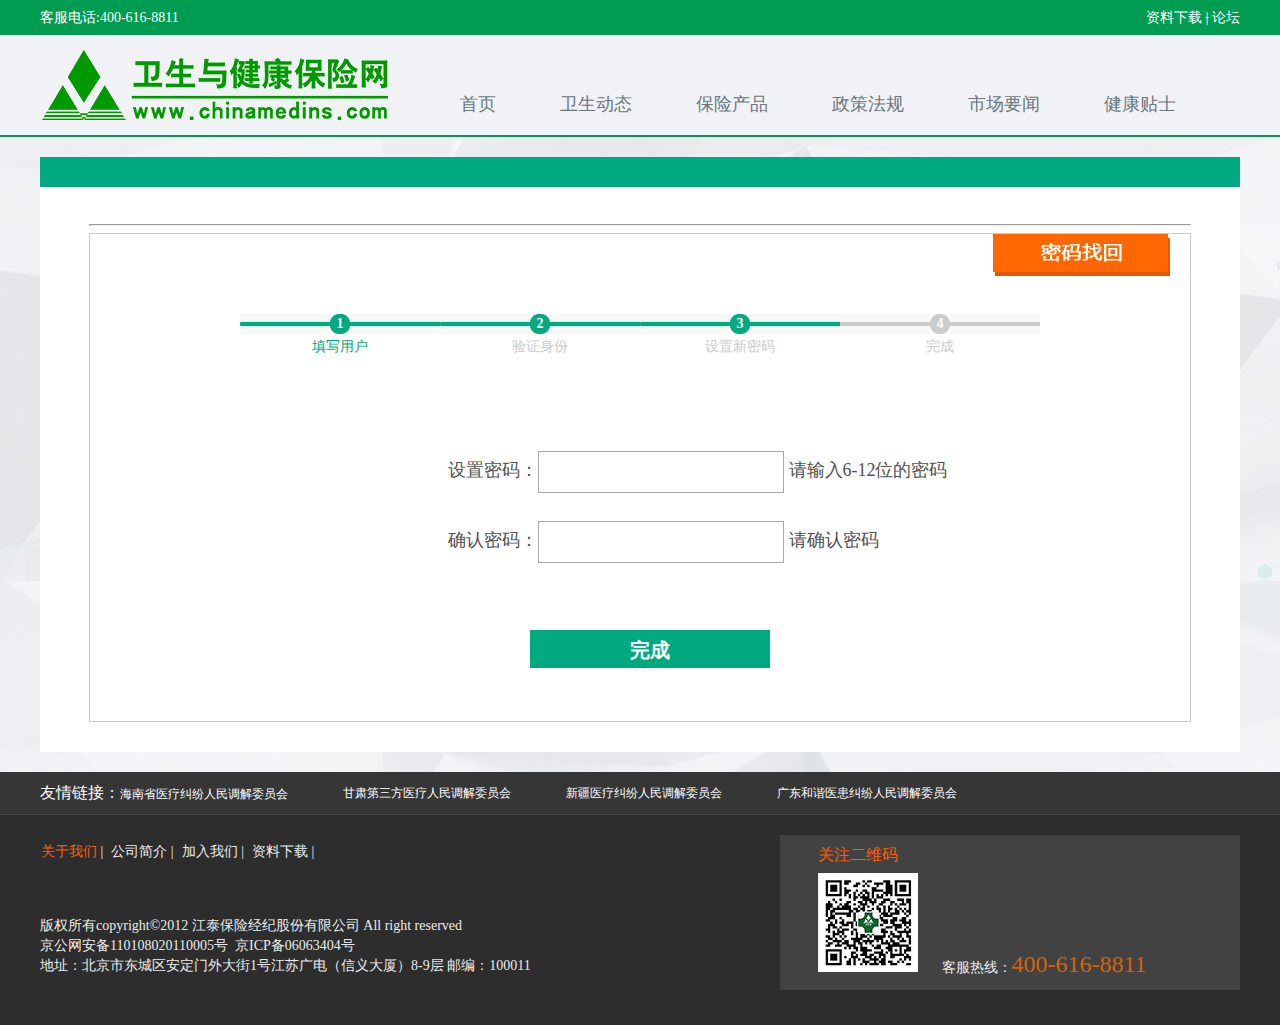
<file: medical/findpwd/setpwd.html>
<!DOCTYPE html>
<html>
<head lang="en">
    <meta charset="UTF-8">
    <title>卫生与健康保险网</title>
    <meta http-equiv=x-ua-compatible content=ie=edge>
    <meta http-equiv=x-ua-compatible content=ie=edge,chrome=1>

    <link rel="stylesheet" type="text/css" href="../css/reset.css">
    <link rel="stylesheet" type="text/css" href="../css/main.css">

</head>
<body background="../images/bg-login.jpg">
<!--头部导航-->
<div class="header">
    <div class="header-top">
        <ul class="container clearfix">
            <li class="left">客服电话:400-616-8811</li>
            <li class="right">
                <a href="../load.html">资料下载</a>
                <s>|</s>
                <a href="../talk.html">论坛</a>
            </li>
        </ul>
    </div>
    <div class="container header-nav">
        <div class="left">
            <a href="#">
                <img src="../images/logo.png" alt=""/>
            </a>
        </div>
        <div class="right f18">
            <ul class="nav clearfix" id="nav">
                <li><a class="a" href="../index.html">首页</a></li>
                <li><a class="a" href="../trends.html">卫生动态</a></li>
                <li><a class="a" href="../product1.html">保险产品</a></li>
                <li><a class="a" href="../rule.html">政策法规</a></li>
                <li><a class="a" href="../news.html">市场要闻</a></li>
                <li><a class="a" href="../card.html">健康贴士</a></li>
            </ul>
        </div>
    </div>
</div>
<!--重置密码-->
<div class="container page" >
    <hr/>
    <div class="container newPage">
        <div class="right" style="margin-right: 20px">
            <img src="../images/finpwd.jpg" alt=""/>
        </div>
        <div class="progress">
            <p class="top"><span class="active">1</span><span class="active">2</span><span class="active">3</span><span>4</span></p>
            <p class="bto"><span class="active">填写用户</span><span>验证身份</span><span>设置新密码</span><span>完成</span></p>
        </div>
        <div class="user_types">
            <form method="POST" action="" accept-charset="UTF-8" class="form1">
                <ul class="ul01">
                    <li>
                        设置密码：<input type="text" name="setpwd"/>
                        <b>请输入6-12位的密码</b>
                    </li>
                    <li>
                        确认密码：<input type="text" name="ensurepwd"/>
                        <b>请确认密码</b>
                    </li>
                </ul>
                <input type="hidden" class="type_sub" name="type">
                <div class="sub01"><a href="finishpwd.html">完成</a></div>
            </form>
        </div>
    </div>
</div>

<!--友情链接-->
<div class="footer-friends">
    <div class="container">
        <ul class="clearfix">
            <li class="left"><span class="f16">友情链接：</span>海南省医疗纠纷人民调解委员会</li>
            <li class="left">甘肃第三方医疗人民调解委员会</li>
            <li class="left">新疆医疗纠纷人民调解委员会</li>
            <li class="left">广东和谐医患纠纷人民调解委员会</li>
        </ul>
    </div>
</div>
<!--关于我们-->
<div class="footer-about">
    <div class="container">
        <div class="left">
            <ul class="clearfix ">
                <li class="left"><a href="../aboutjt.html"><span>关于我们</span>&nbsp;|</a></li>
                <li class="left"><a href="../aboutjt.html">公司简介&nbsp;|</a></li>
                <li class="left"><a href="../aboutjt.html">加入我们&nbsp;|</a></li>
                <li class="left"><a href="../load.html">资料下载&nbsp;|</a></li>
            </ul>
            <p>版权所有copyright©2012&nbsp;江泰保险经纪股份有限公司&nbsp;All right reserved</p>
            <p>京公网安备110108020110005号&nbsp;&nbsp;<span>京ICP备06063404号</span></p>
            <p>地址：北京市东城区安定门外大街1号江苏广电（信义大厦）8-9层&nbsp;邮编：100011</p>
        </div>
        <div class="right">
            <p class="f16">关注二维码</p>
            <img src="../images/wechat.jpg" alt=""/>
            <span class="hot">客服热线：<b class="f24">400-616-8811</b></span>
        </div>
    </div>

</div>

<script src="../js/jquery-1.11.3.js"></script>
<script src="../js/home.js"></script>
</body>
</html>
</file>
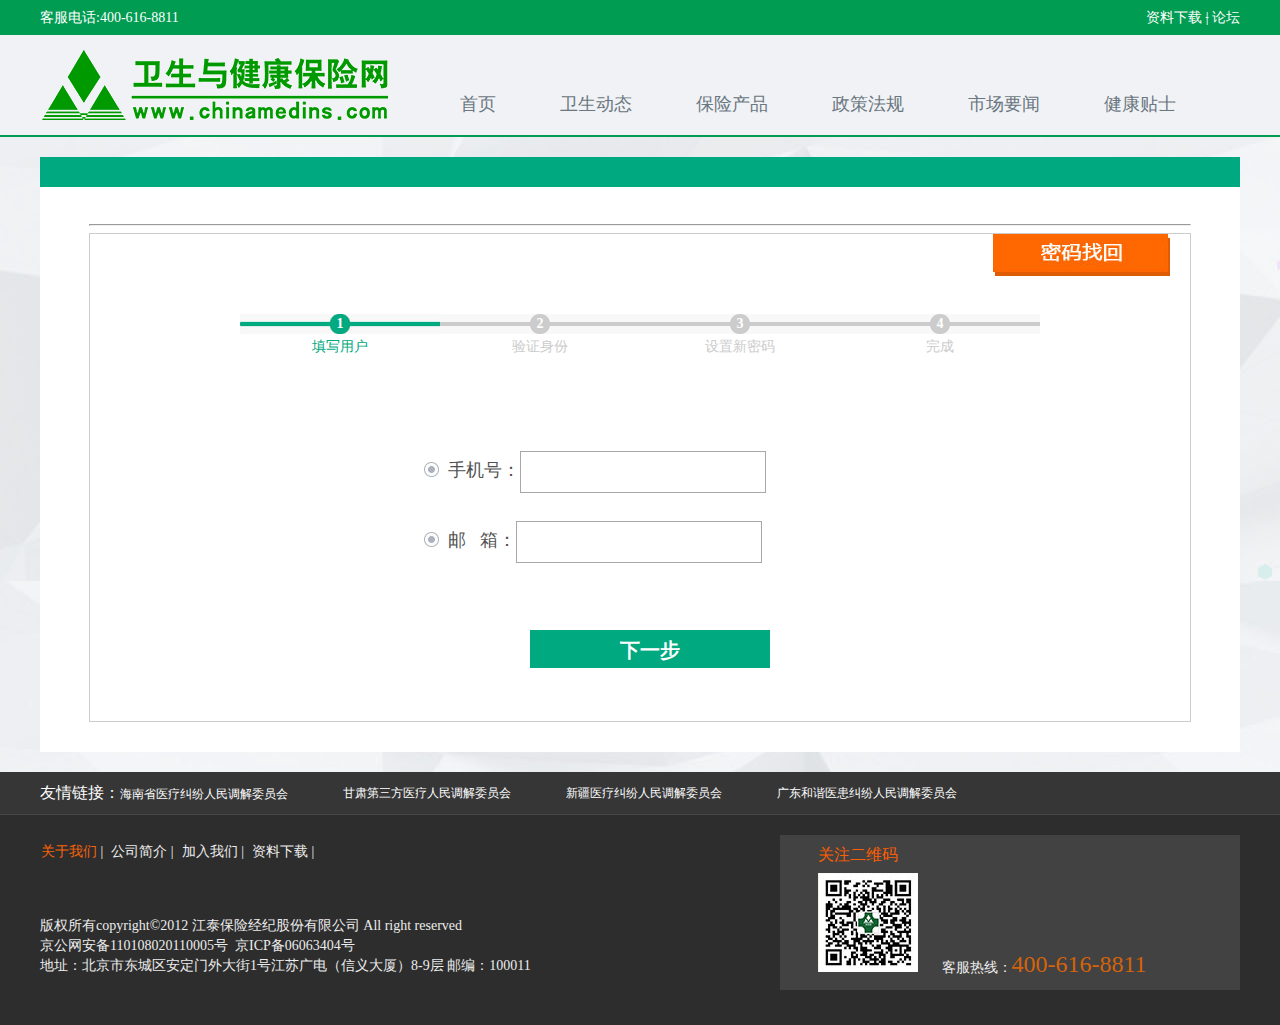
<file: medical/findpwd/userpwd.html>
<!DOCTYPE html>
<html>
<head lang="en">
    <meta charset="UTF-8">
    <title>卫生与健康保险网</title>
    <meta http-equiv=x-ua-compatible content=ie=edge>
    <meta http-equiv=x-ua-compatible content=ie=edge,chrome=1>

    <link rel="stylesheet" type="text/css" href="../css/reset.css">
    <link rel="stylesheet" type="text/css" href="../css/main.css">

</head>
<body background="../images/bg-login.jpg">
<!--头部导航-->
<div class="header">
    <div class="header-top">
        <ul class="container clearfix">
            <li class="left">客服电话:400-616-8811</li>
            <li class="right">
                <a href="../load.html">资料下载</a>
                <s>|</s>
                <a href="../talk.html">论坛</a>
            </li>
        </ul>
    </div>
    <div class="container header-nav">
        <div class="left">
            <a href="#">
                <img src="../images/logo.png" alt=""/>
            </a>
        </div>
        <div class="right f18">
            <ul class="nav clearfix" id="nav">
                <li><a class="a" href="../index.html">首页</a></li>
                <li><a class="a" href="../trends.html">卫生动态</a></li>
                <li><a class="a" href="../product1.html">保险产品</a></li>
                <li><a class="a" href="../rule.html">政策法规</a></li>
                <li><a class="a" href="../news.html">市场要闻</a></li>
                <li><a class="a" href="../card.html">健康贴士</a></li>
            </ul>
        </div>
    </div>
</div>
<!--填写用户-->
<div class="container page" >
    <hr/>
    <div class="container newPage">
        <div class="right" style="margin-right: 20px">
            <img src="../images/finpwd.jpg" alt=""/>
        </div>
        <div class="progress">
            <p class="top"><span class="active">1</span><span>2</span><span>3</span><span>4</span></p>
            <p class="bto"><span class="active">填写用户</span><span>验证身份</span><span>设置新密码</span><span>完成</span></p>
        </div>
        <div class="user_types">
            <form method="POST" action="" accept-charset="UTF-8" class="form1">
                <ul class="ul01">
                    <li>
                        <i></i>
                        手机号：<input type="text" name="mobile" class="data-mobile" data-type="1" >
                        <span>请输入正确的11位手机号</span>
                    </li>
                    <li>
                        <i></i>
                        邮&nbsp;&nbsp;&nbsp;箱：<input type="text" name="email" class="data-email" data-type="2" >
                        <span>邮箱地址不正确，请检查</span>
                    </li>
                </ul>
                <input type="hidden" class="type_sub" name="type">
                <div class="sub01"><a href="verifypwd.html">下一步</a></div>
            </form>
        </div>
    </div>
</div>

<!--友情链接-->
<div class="footer-friends">
    <div class="container">
        <ul class="clearfix">
            <li class="left"><span class="f16">友情链接：</span>海南省医疗纠纷人民调解委员会</li>
            <li class="left">甘肃第三方医疗人民调解委员会</li>
            <li class="left">新疆医疗纠纷人民调解委员会</li>
            <li class="left">广东和谐医患纠纷人民调解委员会</li>
        </ul>
    </div>
</div>
<!--关于我们-->
<div class="footer-about">
    <div class="container">
        <div class="left">
            <ul class="clearfix ">
                <li class="left"><a href="../aboutjt.html"><span>关于我们</span>&nbsp;|</a></li>
                <li class="left"><a href="../aboutjt.html">公司简介&nbsp;|</a></li>
                <li class="left"><a href="../aboutjt.html">加入我们&nbsp;|</a></li>
                <li class="left"><a href="../load.html">资料下载&nbsp;|</a></li>
            </ul>
            <p>版权所有copyright©2012&nbsp;江泰保险经纪股份有限公司&nbsp;All right reserved</p>
            <p>京公网安备110108020110005号&nbsp;&nbsp;<span>京ICP备06063404号</span></p>
            <p>地址：北京市东城区安定门外大街1号江苏广电（信义大厦）8-9层&nbsp;邮编：100011</p>
        </div>
        <div class="right">
            <p class="f16">关注二维码</p>
            <img src="../images/wechat.jpg" alt=""/>
            <span class="hot">客服热线：<b class="f24">400-616-8811</b></span>
        </div>
    </div>

</div>

<script src="../js/jquery-1.11.3.js"></script>
<script src="../js/home.js"></script>
</body>
</html>
</file>
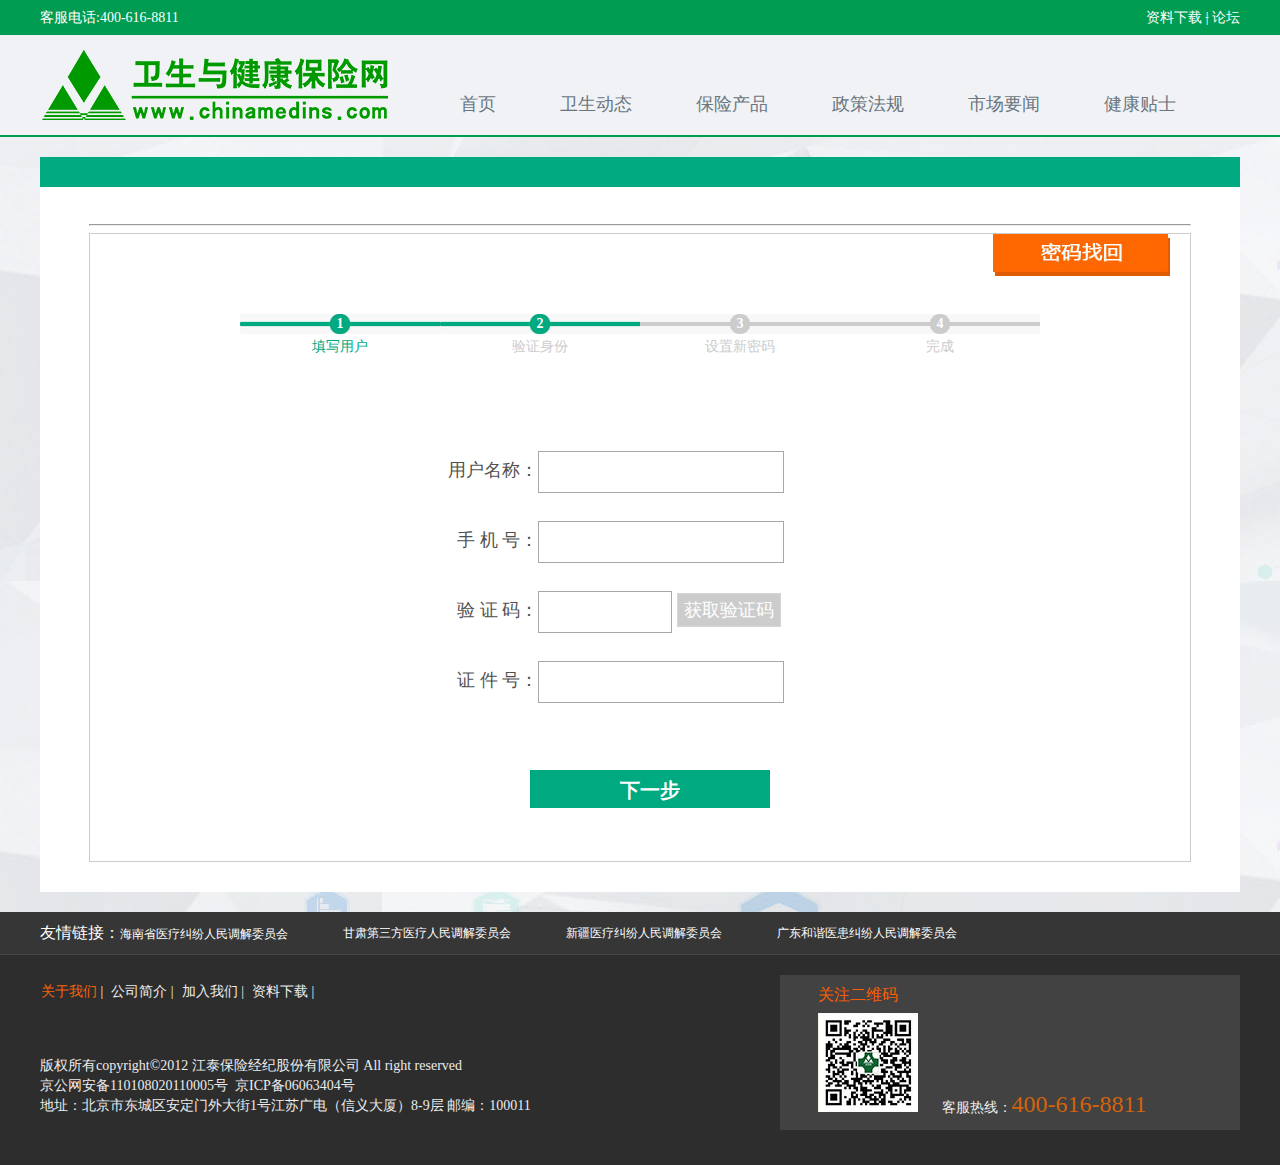
<file: medical/findpwd/verifypwd.html>
<!DOCTYPE html>
<html>
<head lang="en">
    <meta charset="UTF-8">
    <title>卫生与健康保险网</title>
    <meta http-equiv=x-ua-compatible content=ie=edge>
    <meta http-equiv=x-ua-compatible content=ie=edge,chrome=1>

    <link rel="stylesheet" type="text/css" href="../css/reset.css">
    <link rel="stylesheet" type="text/css" href="../css/main.css">

</head>
<body background="../images/bg-login.jpg">
<!--头部导航-->
<div class="header">
    <div class="header-top">
        <ul class="container clearfix">
            <li class="left">客服电话:400-616-8811</li>
            <li class="right">
                <a href="../load.html">资料下载</a>
                <s>|</s>
                <a href="../talk.html">论坛</a>
            </li>
        </ul>
    </div>
    <div class="container header-nav">
        <div class="left">
            <a href="#">
                <img src="../images/logo.png" alt=""/>
            </a>
        </div>
        <div class="right f18">
            <ul class="nav clearfix" id="nav">
                <li><a class="a" href="../index.html">首页</a></li>
                <li><a class="a" href="../trends.html">卫生动态</a></li>
                <li><a class="a" href="../product1.html">保险产品</a></li>
                <li><a class="a" href="../rule.html">政策法规</a></li>
                <li><a class="a" href="../news.html">市场要闻</a></li>
                <li><a class="a" href="../card.html">健康贴士</a></li>
            </ul>
        </div>
    </div>
</div>
<!--验证身份-->
<div class="container page" >
    <hr/>
    <div class="container newPage">
        <div class="right" style="margin-right: 20px">
            <img src="../images/finpwd.jpg" alt=""/>
        </div>
        <div class="progress">
            <p class="top"><span class="active">1</span><span class="active">2</span><span>3</span><span>4</span></p>
            <p class="bto"><span class="active">填写用户</span><span>验证身份</span><span>设置新密码</span><span>完成</span></p>
        </div>
        <div class="user_types">
            <form method="POST" action="" accept-charset="UTF-8" class="form1">
                <ul class="ul01">
                    <li>
                        用户名称：<input type="text" name="username"/>
                    </li>
                    <li>
                        &nbsp;&nbsp;手&nbsp;机&nbsp;号：<input type="text" name="mobile" class="data-mobile" data-type="1" >
                        <span>请输入正确的11位手机号</span>
                    </li>
                    <li class="getCode">
                        &nbsp;&nbsp;验&nbsp;证&nbsp;码：<input type="text" name="username"/>
                        <!--<button class="f14">获取验证码</button>-->
                        <a href="#" class="get-code">获取验证码</a>
                    </li>
                    <li>
                        &nbsp;&nbsp;证&nbsp;件&nbsp;号：<input type="text" name="username"/>
                    </li>
                </ul>
                <input type="hidden" class="type_sub" name="type">
                <div class="sub01"><a href="setpwd.html">下一步</a></div>
            </form>
        </div>
    </div>
</div>

<!--友情链接-->
<div class="footer-friends">
    <div class="container">
        <ul class="clearfix">
            <li class="left"><span class="f16">友情链接：</span>海南省医疗纠纷人民调解委员会</li>
            <li class="left">甘肃第三方医疗人民调解委员会</li>
            <li class="left">新疆医疗纠纷人民调解委员会</li>
            <li class="left">广东和谐医患纠纷人民调解委员会</li>
        </ul>
    </div>
</div>
<!--关于我们-->
<div class="footer-about">
    <div class="container">
        <div class="left">
            <ul class="clearfix ">
                <li class="left"><a href="../aboutjt.html"><span>关于我们</span>&nbsp;|</a></li>
                <li class="left"><a href="../aboutjt.html">公司简介&nbsp;|</a></li>
                <li class="left"><a href="../aboutjt.html">加入我们&nbsp;|</a></li>
                <li class="left"><a href="../load.html">资料下载&nbsp;|</a></li>
            </ul>
            <p>版权所有copyright©2012&nbsp;江泰保险经纪股份有限公司&nbsp;All right reserved</p>
            <p>京公网安备110108020110005号&nbsp;&nbsp;<span>京ICP备06063404号</span></p>
            <p>地址：北京市东城区安定门外大街1号江苏广电（信义大厦）8-9层&nbsp;邮编：100011</p>
        </div>
        <div class="right">
            <p class="f16">关注二维码</p>
            <img src="../images/wechat.jpg" alt=""/>
            <span class="hot">客服热线：<b class="f24">400-616-8811</b></span>
        </div>
    </div>

</div>

<script src="../js/jquery-1.11.3.js"></script>
<script src="../js/home.js"></script>
</body>
</html>
</file>
<file: medical/css/main.css>
﻿@charset "UTF-8";
html {
    font-size: 100%
}

body {
    font-family: 'Microsoft Yahei';
    color: #009c52;
    font-size: 14px;
    background-color: #f1f2f6
}

h1, h2, h3, h4, h5, h6, strong {
    font-weight: normal
}

a {
    color: #6a7780;
    text-decoration: none;
    cursor: pointer
}

hr {
    width: 94%
}

blockquote {
    margin: 1.5em;
    color: #666;
    font-style: italic
}

.left {
    float: left !important
}

.right {
    float: right !important
}

.clearfix:after, .container:after {
    content: "\0020";
    display: block;
    height: 0;
    clear: both;
    visibility: hidden;
    overflow: hidden
}

.clearfix, .container {
    display: block;
    *zoom: 1
}

.clear {
    height: 0;
    clear: both;
    overflow: hidden;
    font-size: 0
}

.f12 {
    font-size: 12px
}

.f16 {
    font-size: 16px
}

.f18 {
    font-size: 18px
}

.f20 {
    font-size: 20px
}

.f24 {
    font-size: 24px
}

.f28 {
    font-size: 28px
}

.f32 {
    font-size: 32px
}

.fb {
    font-weight: bold
}

.clear {
    clear: both
}

.container {
    position: relative;
    margin: 0 auto;
    width: 1200px;
    padding: 0
}

.header {
    background-color: #f1f2f6;
    border-bottom: 2px #009c52 solid
}

.header-top {
    background-color: #009c52;
    color: #fff;
    height: 35px;
    line-height: 35px
}

.header-top a, .header-top a:hover {
    color: #fff
}

.header-nav {
    height: 100px
}

.header-nav .nav li {
    float: left;
    padding-right: 64px;
    margin-top: 55px;
    color: #547181
}

.index, .product, .trends, .news, .rule, .card, .header-nav .nav li .a:hover {
    padding-bottom: 0;
    border-bottom: 2px #ff6700 solid
}

.header-nav .nav li .a {
    height: 28px;
    line-height: 28px;
    display: inline-block;
    text-align: center;
    overflow: hidden
}

.header-nav .left {
    margin-top: 15px
}

.swiper-container {
    width: 100%;
    height: 425px
}

.swiper-slide {
    text-align: center;
    font-size: 18px;
    background: #fff;
    display: -webkit-box;
    display: -ms-flexbox;
    display: -webkit-flex;
    display: flex;
    -webkit-box-pack: center;
    -ms-flex-pack: center;
    -webkit-justify-content: center;
    justify-content: center;
    -webkit-box-align: center;
    -ms-flex-align: center;
    -webkit-align-items: center;
    align-items: center
}

.tubiao {
    width: 1200px;
    height: 150px;
    background-color: #f1f2f6;
    color: #000
}

.tubiao li {
    width: 30%;
    float: left;
    text-align: center;
    margin: 25px 0 45px 0
}

.tubiao .contract {
    position: relative
}

.tubiao .contract > span, .tubiao .cover > span, .tubiao .pay > span {
    width: 70px;
    height: 70px;
    display: inline-block
}

.tubiao .contract > span {
    background: url(../images/t-icon.png) no-repeat left top
}

.tubiao .cover > span {
    background: url(../images/t-icon.png) no-repeat -104px 0
}

.tubiao .pay > span {
    background: url(../images/t-icon.png) no-repeat -208px 0
}

.tubiao .wenzi {
    text-align: left;
    display: inline-block;
    position: absolute;
    margin: 12px 0 53px 14px
}

.tubiao .wenzi .f28 {
    display: inline-block;
    margin-bottom: 5px
}

.floor-list .list-main .title a i {
    background: url(../images/border_01.png) no-repeat 0 top;
    overflow: hidden
}

.floor-list {
    width: 1200px;
    height: 400px;
    overflow: hidden;
    border: 1px #a0a0a2 solid;
    border-top: 4px #557186 solid;
    margin-bottom: 30px;
    background-color: #fff
}

.floor-list .left-nav {
    width: 278px;
    overflow: hidden;
    float: left;
    background: #cee8e5;
    border-right: 1px #a1a1a1 solid
}

.floor-list .left-nav .tit {
    line-height: 36px;
    font-size: 28px;
    background: 0;
    padding: 6px 0 2px
}

.floor-list .left-nav a {
    line-height: 20px;
    padding-left: 6px;
    margin-top: 3px;
    background-position: 0 2px;
    color: #ca6e14;
    font-size: 16px;
    display: block
}

.floor-list .list-main {
    position: relative;
    height: 400px;
    margin-left: 262px;
    overflow: hidden;
    background-color: #fff
}

.floor-list .list-main .more {
    position: absolute;
    right: 25px;
    top: 0;
    line-height: 50px;
    font-size: 16px;
    color: #d5550d
}

.floor-list .list-main .more em {
    font-family: tahoma
}

.floor-list .list-main .title {
    height: 50px;
    line-height: 50px;
    background-color: #f8ebe0
}

.floor-list .list-main .title li {
    float: left
}

.floor-list .list-main .title a {
    position: relative;
    z-index: 0;
    width: 140px;
    padding-right: 6px;
    font-size: 18px;
    text-align: center;
    display: block;
    overflow: hidden;
    color: #d5550d
}

.floor-list .list-main .title a i {
    position: absolute;
    top: 0;
    right: 0;
    width: 5px;
    height: 60px;
    display: none
}

.floor-list .list-main .title li.active a {
    background-color: #fff;
    font-weight: bold
}

.floor-list .list-main .title li.active a i {
    display: block
}

.floor-list .list-box {
    height: 348px
}

.floor-list .list {
    height: 348px;
    overflow: hidden;
    display: none
}

.floor-list .list li {
    position: relative;
    width: 289px;
    height: 324px;
    margin: 12px 2px 4px 12px;
    float: left;
    cursor: pointer
}

.floor-list .list li .con {
    position: relative;
    width: 100%;
    height: 248px;
    display: block;
    cursor: pointer
}

.floor-list .list li .pic {
    width: 275px;
    height: 205px;
    margin: 4px
}

.floor-list .list li .name {
    color: #567385;
    margin: 0 0 4px 6px;
    display: inline-block
}

.floor-list .list li .name span {
    color: #496f86
}

.floor-list .list li .n {
    color: #8a9597;
    margin: 4px 0 10px 15px
}

.floor1 .floor-list .list li .n {
    height: 25px;
    line-height: 22px
}

.floor-list .list li {
    padding: 0;
    border: 2px #fff solid
}

.floor-list .list li.active {
    padding: 0;
    border: 2px #d2d9af solid
}

.floor0 .list-main .title, .floor0 .list-main .title a i {
    background-color: #cde8e4
}

.floor0 .list-main .title a, .floor0 .list-main .more {
    color: #009c52
}

.floor1 .left {
    width: 928px;
    height: 400px;
    background: #cee8e5
}

.floor1 .right img {
    height: 402px;
    border: 1px #9fa0a2 solid
}

.floor1 .list-main .title, .floor1 .list-main .title a i {
    background-color: #cde8e4
}

.floor1 .list-main .title a, .floor1 .list-main .more {
    color: #009c52
}

.f24 {
    color: #50727c;
    text-align: left;
    clear: both
}

.floor_media {
    width: 1200px;
    height: 322px;
    border: 1px #a0a0a2 solid;
    margin-bottom: 22px;
    margin-top: 9px;
    background-color: #fff
}

.floor_media b {
    display: inline-block;
    margin: 6px 15px 3px
}

.floor_media ul {
    height: 322px;
    padding-top: 18px;
    overflow: hidden
}

.floor_media ul li {
    float: left;
    margin: 0 14px 18px
}

.floor_media ul a {
    width: 565px;
    height: 86px;
    overflow: hidden;
    display: block
}

.floor_media ul a:hover {
    text-decoration: none
}

.floor_media ul a:hover p {
    color: #ff9600
}

.floor_media ul img {
    width: 134px;
    height: 86px;
    float: left;
    margin-right: 12px
}

.floor_media ul p {
    width: 390px;
    height: 77px;
    padding: 9px;
    overflow: hidden;
    color: #444;
    cursor: pointer
}

.floor_media ul .color {
    background-color: #cde8e4
}

.floor_media ul p span {
    height: 35px;
    line-height: 18px;
    color: #737e80;
    display: block;
    margin: 0 16px
}

.footer-friends {
    width: 100%;
    height: 42px;
    line-height: 42px;
    border-bottom: 1px solid #464646;
    background-color: #363636;
    font-size: 12px;
    color: #fefefe;
    overflow: hidden
}

.footer-friends ul li {
    height: 42px;
    line-height: 42px;
    margin-right: 55px
}

.footer-about {
    width: 100%;
    height: 210px;
    background-color: #2d2d2d;
    color: #ececec
}

.footer-about ul {
    margin-bottom: 60px
}

.footer-about ul li {
    margin: 30px 7px 0 1px
}

.footer-about ul li a {
    display: block;
    color: #ececec
}

.footer-about ul li span {
    color: #f7630b
}

.footer-about .container p {
    padding-bottom: 6px
}

.footer-about .right {
    width: 460px;
    height: 155px;
    background-color: #424242;
    margin: 20px 0
}

.footer-about .right p:first-child {
    color: #ff5e00;
    margin: 12px 0 4px 38px
}

.hot {
    margin-left: 20px
}

.hot b {
    color: #d5630b
}

.footer-about .container .right img {
    margin-left: 38px
}

.card-detail, .news-detail, .rule-detail, .trends-detail {
    height: 35px;
    margin-top: 20px
}

.card-detail span, .news-detail span, .rule-detail span, .trends-detail span {
    color: #000;
    display: block
}

.card-nav, .news-nav, .rule-nav, .trends-nav {
    height: 42px;
    background-color: #009c52;
    margin-bottom: 10px
}

.card-nav b, .news-nav b, .rule-nav b, .trends-nav b {
    height: 42px;
    line-height: 42px;
    color: #fff;
    text-align: center;
    margin-left: 30px
}

.card-content, .news-content, .rule-content, .trends-content {
    border: 1px #98999d solid;
    margin-bottom: 15px
}

.card-content ul, .news-content ul, .rule-content ul, .trends-content ul {
    color: #000;
    list-style-type: square;
    margin-left: 55px
}

.card-content ul li, .news-content ul li, .rule-content ul li, .trends-content ul li {
    margin: 23px 0
}

.card-content ul li i, .news-content ul li i, .rule-content ul li i, .trends-content ul li i {
    display: inline-block;
    margin-left: 30px
}

.card-content ul li a i, .news-content ul li a i, .rule-content ul li a i, .trends-content ul li a i {
    font-style: normal
}

.card-content .more, .news-content .more, .rule-content .more, .trends-content .more {
    text-align: center;
    margin: 19px 0 24px 0
}

.card-content .more input, .news-content .more input, .rule-content .more input, .trends-content .more input {
    width: 259px;
    height: 57px;
    border: 0;
    background-color: #a0a0a0;
    font-size: 16px
}

.list1-detail {
    height: 35px;
    margin-top: 15px
}

.list1-detail span {
    color: #000
}

.list1-content {
    color: #000;
    border: 1px #98999d solid;
    padding: 15px 45px 95px 45px;
    margin-bottom: 20px
}

.list1-content h2 {
    margin-top: 20px;
    margin-bottom: 20px;
    text-align: center
}

.list1-content b {
    height: 26px;
    inline-height: 26px;
    display: block;
    font-weight: normal;
    text-align: center
}

.list1-content p {
    line-height: 200%;
    text-indent: 35px;
    margin: 25px 20px 0 30px
}

.list1-content hr {
    display: block;
    margin-bottom: 50px
}

.list-new {
    padding-bottom: 30px
}

.list-banner-box {
    position: relative;
    z-index: 10;
    height: 230px;
    margin-top: 10px
}

.list-banner-box .list-banner {
    height: 230px;
    overflow: hidden
}

.list-banner-box .list-banner ul {
    width: 1200px;
    height: 230px;
    margin: 0 auto;
    overflow: hidden
}

.list-banner-box .list-banner li {
    float: left
}

.list-banner-box .list-banner li .pbox {
    position: relative;
    width: 215px;
    height: 110px;
    overflow: hidden;
    margin: 0 9px 10px 0;
    text-align: center
}

.list-banner-box .list-banner li .pbox a {
    position: absolute;
    display: block
}

.list-banner-box .list-banner li .pbox .t {
    top: 50%;
    left: 50%;
    z-index: 2;
    margin-top: -25px;
    margin-left: -60px;
    padding: 5px 0;
    width: 120px;
    height: 50px;
    line-height: 25px;
    font-size: 18px;
    font-weight: bold;
    color: #fff
}

.list-banner-box .list-banner li .p-accident .t, .list-banner-box .list-banner li .p-high .t {
    height: 50px;
    line-height: 50px
}

.list-banner-box .list-banner li .pbox .l {
    top: 0;
    left: 0;
    z-index: 1;
    width: 100%;
    height: 100%;
    opacity: .6;
    filter: alpha(opacity=60)
}

.list-banner-box .list-banner li .p-high {
    width: 170px;
    height: 230px;
    background: url(../images/high_insur.jpg) no-repeat center
}

.list-banner-box .list-banner li .p-high .l {
    background-color: #f0a5f5
}

.list-banner-box .list-banner li .p-asset {
    width: 170px;
    height: 230px;
    background: url(../images/aset_insur.jpg) no-repeat center
}

.list-banner-box .list-banner li .p-asset .l {
    background-color: #fdb17f
}

.list-banner-box .list-banner li .p-accident {
    background: url(../images/acdt_insur.jpg) no-repeat center
}

.list-banner-box .list-banner li .p-accident .l {
    background-color: #94bd9d
}

.list-banner-box .list-banner li .p-response {
    background: url(../images/mdc_bg.jpg) no-repeat center
}

.list-banner-box .list-banner li .p-response .l {
    background-color: #dbc363
}

.list-banner-box .list-banner li .p-danger {
    background: url(../images/danger_insur.jpg) no-repeat center
}

.list-banner-box .list-banner li .p-danger .l {
    background-color: #76c1e1
}

.list-banner-box .list-banner li .p-certify {
    background: url(../images/doct_insur.jpg) no-repeat center
}

.list-banner-box .list-banner li .p-certify .l {
    background-color: #ec7ab8
}

.list-banner-box .list-banner li .p-machine {
    background: url(../images/mchn_insur.jpg) no-repeat center
}

.list-banner-box .list-banner li .p-machine .l {
    background-color: #979370
}

.list-banner-box .list-banner li .p-workers {
    background: url(../images/worker_insur.jpg) no-repeat center
}

.list-banner-box .list-banner li .p-workers .l {
    background-color: #ff8584
}

.list-banner-box .list-banner li .p-public {
    width: 170px;
    height: 230px;
    background: url(../images/pub_insur.jpg) no-repeat center;
    margin: 0
}

.list-banner-box .list-banner li .p-public .l {
    background-color: #71b167
}

.list-banner-box .list-banner li p:hover .t {
    background: rgba(0, 0, 0, 0.3)
}

.list-banner-box .list-banner li p:hover .l {
    background: 0;
    opacity: 1;
    filter: alpha(opacity=100)
}

.list-title {
    height: 60px;
    line-height: 60px;
    font-size: 22px;
    color: #666
}

.list-title i {
    position: relative;
    top: 2px;
    *top: -3px;
    width: 10px;
    height: 20px;
    overflow: hidden;
    background-color: #ffc97b;
    display: inline-block;
    margin-right: 20px
}

.list-con {
    padding-left: 1px
}

.list-con .list {
    position: relative;
    z-index: 1;
    height: 278px;
    padding: 20px 0 0 38px;
    border: 1px solid #e0e0e0;
    margin: -1px 0 0 -1px;
    background-color: #fff;
    background-position: bottom right;
    background-repeat: no-repeat;
    float: left
}

.list-con .list h2 {
    height: 72px;
    line-height: 24px;
    font-size: 18px;
    font-weight: bold;
    text-indent: -8px;
    overflow: hidden;
    padding-right: 10px
}

.list-con .list .n {
    height: 36px;
    line-height: 18px;
    font-size: 12px;
    color: #999;
    overflow: hidden;
    padding-top: 6px;
    text-indent: 0
}

.list-con .list .s-box {
    height: 90px;
    margin: 10px 0;
    overflow: hidden
}

.list-con .list .s-box p {
    color: #525051;
    font-size: 16px;
    line-height: 30px;
    padding-left: 30px
}

.list-con .list .price {
    height: 60px;
    line-height: 60px;
    color: #ff575b;
    font-weight: bold;
    font-size: 30px;
    overflow: hidden
}

.list-con .list .price em {
    position: relative;
    top: -2px;
    font-size: 18px;
    font-weight: bold;
    padding-right: 8px
}

.list-con .list .price span {
    font-size: 20px;
    color: #c9c9c9;
    text-decoration: line-through;
    margin-left: 20px;
    font-weight: normal
}

.list-con .list .custom, .list-con .list .saled {
    height: 20px;
    line-height: 20px;
    font-size: 12px;
    color: #a8a8a8;
    padding-left: 24px;
    margin-right: 22px;
    background: url(../images/icon.png) no-repeat 0 3px;
    overflow: hidden;
    display: inline-block
}

.list-con .list .custom, .list-con .list h2 {
    position: relative;
    z-index: 3
}

.list-con .list .custom:hover, .list-con .list h2 a:hover {
    color: #ff9600
}

.list-con .list .custom:hover {
    background-position: 0 -97px
}

.list-con .list .saled {
    background: url(../images/icon.png) no-repeat 0 -46px
}

.list-con .list .a-link {
    position: absolute;
    top: -1px;
    left: -1px;
    z-index: 2;
    width: 100%;
    height: 100%;
    *height: 298px;
    display: block;
    padding: 1px
}

.list-con .list-w {
    width: 660px
}

.list-con .list-s {
    width: 460px
}

.list-con .list:hover {
    z-index: 2;
    background: #fff;
    background-position: bottom right;
    background-repeat: no-repeat
}

.list-con .list:hover .a-link {
    padding: 0;
    border: 1px solid #597080;
    box-shadow: 0 0 4px #597080
}

.page {
    margin: 20px auto;
    padding: 30px 0;
    border-top: 30px #00a980 solid;
    background-color: #fff
}

.page hr {
    width: 1100px
}

.newPage {
    width: 1100px;
    border: 1px #ccc solid
}

.progress {
    height: auto;
    overflow: hidden;
    text-align: center;
    margin: 80px 0
}

.progress span {
    width: 200px;
    height: 20px;
    display: inline-block;
    overflow: hidden;
    text-align: center;
    font: bold 14px/20px "SimSun"
}

.progress p.top span {
    color: #fff;
    background: url(../images/p02.jpg) no-repeat
}

.progress p.top span.active {
    background: url(../images/p01.jpg) no-repeat
}

.progress p.bto span {
    color: #ccc;
    font-weight: inherit
}

.progress p.bto span.active {
    color: #00a980
}

.user_types {
    height: auto;
    overflow: hidden;
    padding-left: 334px;
    position: relative
}

.ul01 .get-code {
    width: 110px;
    height: 42px;
    text-align: center;
    border: 1px #d6d6d6 solid;
    background-color: #ccc;
    color: #fff;
    cursor: pointer;
    padding: 6px
}

.ul01 li {
    height: 40px;
    overflow: hidden;
    padding: 10px 0 20px 24px;
    font: 18px/40px "Microsoft Yahei";
    color: #515151;
    position: relative
}

.ul01 li i {
    background: url(../images/icon.png) no-repeat 0 -193px;
    width: 16px;
    height: 16px;
    display: block;
    position: absolute;
    left: 0;
    top: 21px
}

.ul01 li i.active {
    background: url(../images/icon.png) no-repeat 0 -172px
}

.ul01 li span {
    height: 20px;
    display: inline-block;
    font: 12px/20px "SimSun";
    color: #a60000;
    display: inline-block;
    position: absolute;
    left: 106px;
    top: 50px;
    display: none
}

.ul01 li input {
    height: 38px;
    border: 1px solid #a8a8a8;
    background: #fff;
    width: 240px;
    text-indent: 10px
}

.ul01 .getCode input {
    width: 128px
}

.sub01 {
    height: auto;
    overflow: hidden;
    margin: 50px 0
}

.sub01 a {
    width: 240px;
    height: 38px;
    overflow: hidden;
    background: #00a980;
    color: #fff;
    line-height: 38px;
    text-align: center;
    font: bold 20px/40px "SimSun";
    margin-left: 106px;
    border: 0;
    text-decoration: none;
    display: inline-block
}
/*关于江泰======开始*/
.about-all {
    padding-bottom: 50px;
    overflow: hidden
}
.left-nav {
    width: 220px;
    float: left;
    background: #fff;
    overflow: hidden
}

.left-nav li {
    width: 218px;
    height: 46px;
    border: 1px solid #98999D;
    position: relative;
    margin-bottom: -1px
}

.left-nav li a {
    font-size: 18px;
    font-family: 'Microsoft YaHei';
    line-height: 46px;
    margin-left: 12px
}

.left-nav li a:hover {
    color: #05986C
}

.left-nav li:first-child {
    -moz-border-radius: 4px 4px 0 0;
    -webkit-border-radius: 4px 4px 0 0;
    border-radius: 4px 4px 0 0
}

.left-nav li:last-child {
    -moz-border-radius: 0 0 4px 4px;
    -webkit-border-radius: 0 0 4px 4px;
    border-radius: 0 0 4px 4px;
    margin: 0
}

.left-nav .active{
    z-index: 1;
    background: url(../images/active.png) no-repeat 180px center;
}

.left-nav .active a {
    color: #09A276
}
.about-right {
    min-height: 382px;
    margin-left: 240px;
    border: 1px solid #98999D;
    overflow: hidden;
    background: #fff;
    padding: 20px 30px
}
.about-right .tit {
    position: relative;
    line-height: 30px;
    font-weight: bold;
    font-size: 16px;
    display: block;
    color: #565656
}

.about-right .tit i {
    position: absolute;
    top: 10px;
    *top: 5px;
    left: -20px;
    width: 9px;
    height: 9px;
    font-size: 0;
    overflow: hidden;
    background-color: #009F70
}
.about-right>ul{
    display:none;
}
.about-right>ul.active{
    display:block;
}
.us-box {
    padding:0 30px;
}

.us-box li {
    padding: 20px 0;
    border-bottom: 1px solid #98999D;
}

.us-box li p {
    color: #000;
    line-height: 26px;
    text-indent: 2em;
    margin-top: 15px;
}

.us-box .noborder {
    border: 0
}
/*关于江涛======结束*/
</file>
<file: medical/css/slide.css>
img{border:0}*{padding:0;margin:0;list-style:none}.slides{width:100%;height:422px;position:relative;overflow:hidden;zoom:1}.slideInner{height:422px;position:relative;left:0;margin-left:0}.slideInner a div.img1{width:100%;height:422px;overflow:hidden}.slideInner a div.img1 img{width:100%;height:422px}.navListBox{position:absolute;left:50%;top:395px;z-index:99}.navListBox li{width:12px;height:12px;float:left;margin-left:5px;overflow:hidden}.navListBox li:first-child{margin-left:0}.navListBox li a{display:block;width:100%;height:100%;background-color:#999}.navListBox li a.active{background-color:#ff6801}
</file>
<file: medical/css/login.css>
@charset "utf-8";body,div,dl,dt,dd,ul,ol,li,h1,h2,h3,h4,h5,h6,pre,form,fieldset,input,textarea,p,blockquote,th,td{margin:0;padding:0}ol,ul{list-style:none}h1,h2,h3,h4,h5,h6{font-size:100%;font-weight:normal}.clearfix:after{visibility:hidden;display:block;font-size:0;content:"";clear:both;height:0}* html .clearfix{zoom:1}*:first-child+html .clearfix{zoom:1}body{font:14px/1.5 "Microsoft Yahei",Arial,Helvetica,sans-serif;color:#515151;min-width:1025px;background-color:#f5f5f5}a{text-decoration:none}.fn-left{float:left}.fn-right{float:right}.none{display:none}.bg-login{height:581px;background:url(../images/bg-login.jpg) repeat-x top center;background-size: cover}.login-main{width:560px;margin:0 auto;overflow:hidden;border-radius:2px}.login-main .tab-title{height:50px;line-height:50px;overflow:hidden;background-color:#fff;text-align:center;border-bottom:1px #606e77 solid}.login-main .tab-title a{width:50%;float:left;font-size:18px;color:#5e6e7b}.login-main .tab-title a.active{background:#009c53;color:#555}.login-main .tab-con{position:relative;width:100%;background:#fff;padding:30px 0}.login-main .tab-con .commonError{position:absolute;top:6px;left:140px;z-index:1;color:#ff3636;display:none}.login-main .con-box{padding-bottom:20px}.login-main .con-box .li-box{margin-top:-1px;*margin-top:-5px;overflow:hidden}.login-main .con-box .li-box label{width:125px;line-height:40px;padding-right:15px;text-align:right;float:left;color:#606e77}.login-main .con-box .li-box .l-input{position:relative;z-index:0;width:260px;height:40px;line-height:40px;padding:0 10px;border:1px solid #9f9f9f;font-family:"Microsoft Yahei";color:#606e77;outline:0;float:left}.login-main .con-box .li-box .e-input{z-index:1;border-color:#ff3636;color:#ff3636}.login-main .con-box .li-box .code-input{width:134px}.login-main .con-box .li-box .send-code{width:110px;height:32px;line-height:32px;text-align:center;border:1px solid #d6d6d6;background-color:#f3f3f3;color:#929292;float:left;margin:4px 0 0 14px}.login-main .con-box .li-box #sendCode{cursor:pointer}.login-main .con-box .li-box .error{width:114px;height:40px;line-height:40px;padding:0 5px;border:1px solid #ffbdbe;background-color:#ffebeb;font-size:12px;color:#ff3636;float:left;margin-left:6px;display:none}.login-main .con-box .li-box .change-link a{display:block;text-decoration:none;color:#009c53;padding-left:6px}.login-main .con-box .li-box .change-link .error{height:18px;line-height:18px}.login-main .con-box .li-box02{padding-left:140px}.login-main .agree-box{padding-left:140px}.login-main .check-box{width:282px;line-height:20px;color:#888;font-size:12px;padding-top:10px}.login-main .check-box a{color:#ff6000}.login-main .check-box span{position:relative;top:2px;*top:0;cursor:pointer;width:15px;height:15px;background:url(../images/icon.png) no-repeat 0 -127px;display:inline-block;margin-right:4px}.login-main .check-box span.active{background-position:0 -145px}.login-main .submitBtn{width:282px;height:36px;line-height:36px;background-color:#009c53;color:#fff;font-size:16px;border-radius:6px;display:block;margin-top:30px;text-align:center}.login-main .submitBtn-grey{background-color:#CCC}.dialog-box{width:510px;position:fixed;_position:absolute;top:50%;left:50%;display:none;font-size:14px;color:#50504d;border:1px solid #CCC;box-shadow:0 0 8px #CCC;background:#FFF;border-radius:5px;overflow:hidden;z-index:901}.dialog-box .t{position:relative;width:100%;height:43px;line-height:45px;text-indent:20px;color:#fff;overflow:hidden;font-size:16px;font-family:"黑体";background-color:#009c53}.dialog-box .t b{position:absolute;right:10px;top:-2px;width:40px;height:90%;cursor:pointer;font-size:34px;font-family:arial;font-weight:normal}.dialog-box .c{width:90%;padding:15px 10% 10px 5%}.dialog-box .tijiao{width:98px;height:30px;text-align:center;line-height:30px;background-color:#009c53;font-family:"微软雅黑";display:inline-block;position:relative;left:15px;font-size:16px;color:#fff;text-decoration:none;border-radius:4px;cursor:pointer}.userXieyi-dialog .con{width:440px;height:400px;padding:10px;resize:none;font-size:14px;line-height:24px;border:1px solid #a2a2a2;background:#f6f6f6}.login-else-box{width:1005px;height:110px;margin:0 auto;padding-top:15px;overflow:hidden;text-align:right}
</file>
